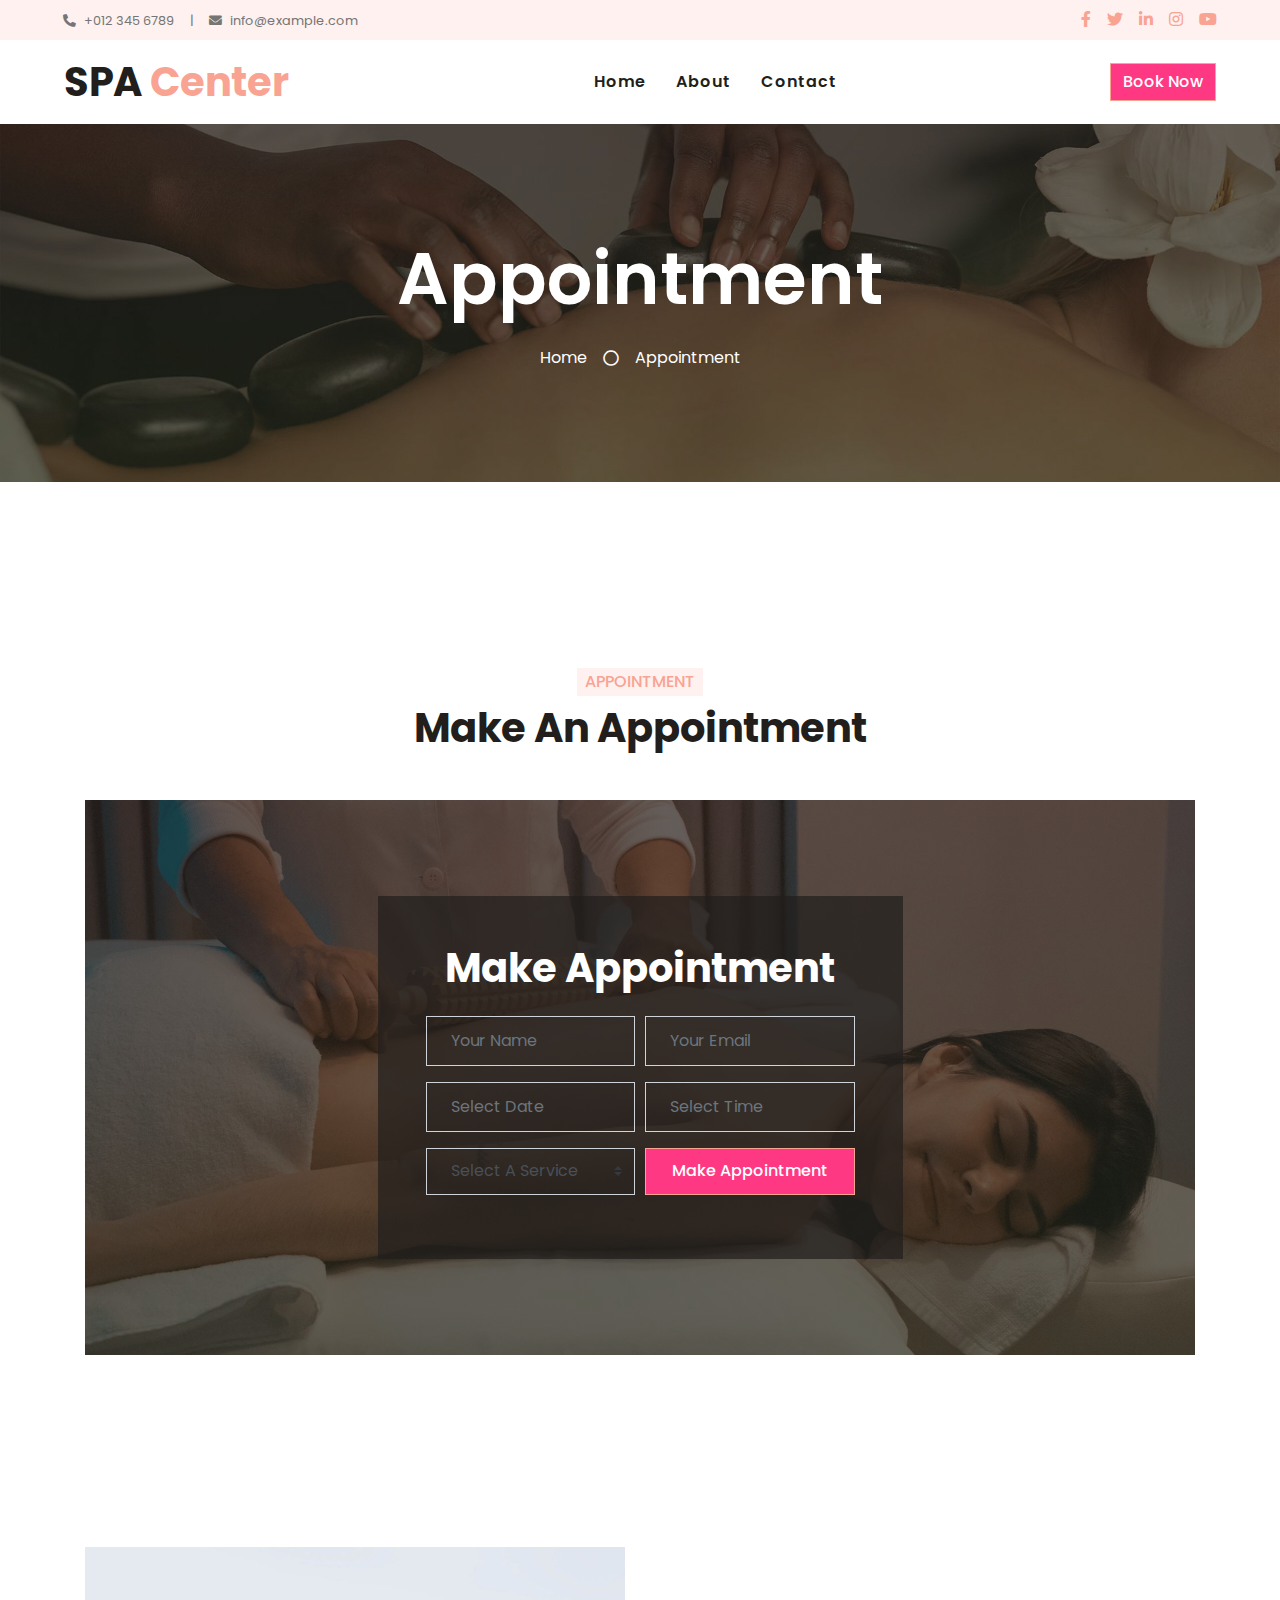
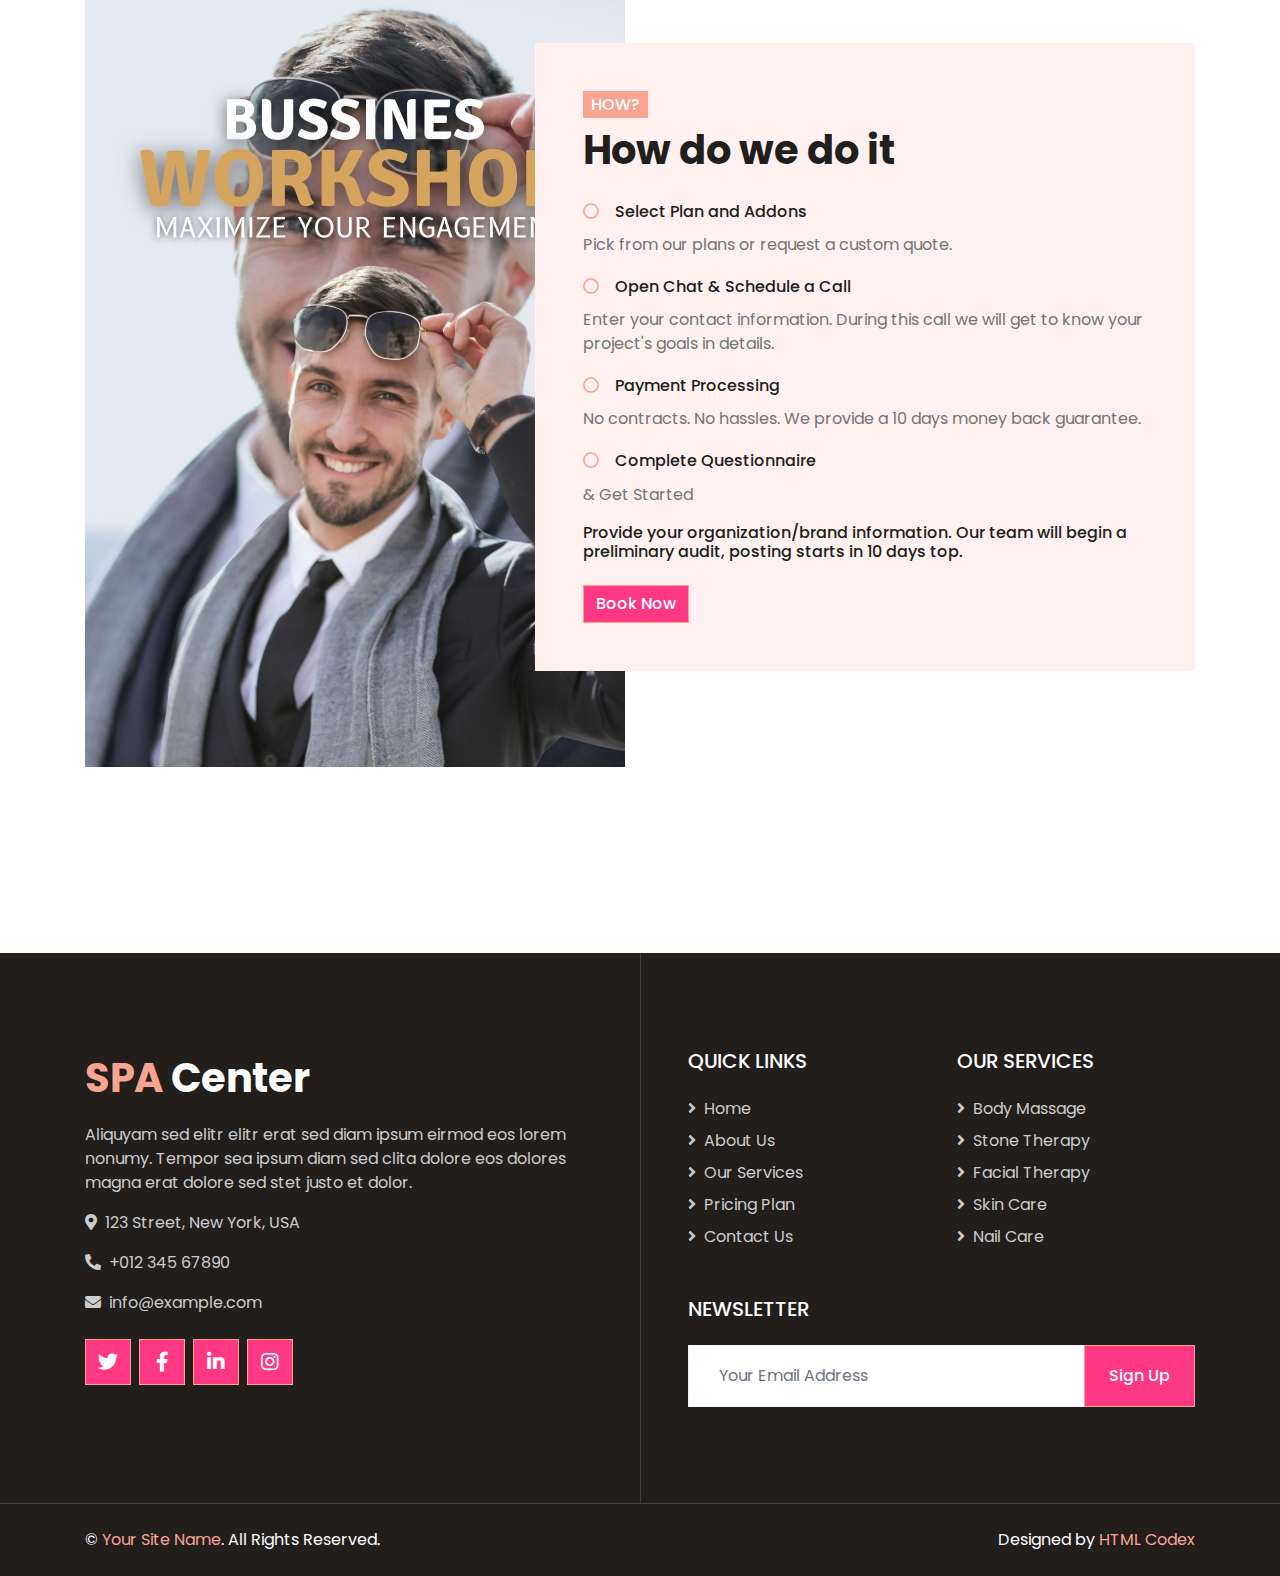
<file: spa-html-template/appointment.html>
<!DOCTYPE html>
<html lang="en">

<head>
    <meta charset="utf-8">
    <title>Nanna</title>
    <meta content="width=device-width, initial-scale=1.0" name="viewport">
    <meta content="Free HTML Templates" name="keywords">
    <meta content="Free HTML Templates" name="description">

    <!-- Favicon -->
    <link href="img/favicon.ico" rel="icon">

    <!-- Google Web Fonts -->
    <link rel="preconnect" href="https://fonts.gstatic.com">
    <link href="https://fonts.googleapis.com/css2?family=Poppins:wght@400;500;600;700&display=swap" rel="stylesheet">

    <!-- Font Awesome -->
    <link href="https://cdnjs.cloudflare.com/ajax/libs/font-awesome/5.10.0/css/all.min.css" rel="stylesheet">

    <!-- Libraries Stylesheet -->
    <link href="lib/animate/animate.min.css" rel="stylesheet">
    <link href="lib/owlcarousel/assets/owl.carousel.min.css" rel="stylesheet">
    <link href="lib/tempusdominus/css/tempusdominus-bootstrap-4.min.css" rel="stylesheet" />

    <!-- Customized Bootstrap Stylesheet -->
    <link href="css/style.css" rel="stylesheet">
</head>

<body>
    <!-- Topbar Start -->
    <div class="container-fluid bg-light d-none d-lg-block">
        <div class="row py-2 px-lg-5">
            <div class="col-lg-6 text-left mb-2 mb-lg-0">
                <div class="d-inline-flex align-items-center">
                    <small><i class="fa fa-phone-alt mr-2"></i>+012 345 6789</small>
                    <small class="px-3">|</small>
                    <small><i class="fa fa-envelope mr-2"></i>info@example.com</small>
                </div>
            </div>
            <div class="col-lg-6 text-right">
                <div class="d-inline-flex align-items-center">
                    <a class="text-primary px-2" href="">
                        <i class="fab fa-facebook-f"></i>
                    </a>
                    <a class="text-primary px-2" href="">
                        <i class="fab fa-twitter"></i>
                    </a>
                    <a class="text-primary px-2" href="">
                        <i class="fab fa-linkedin-in"></i>
                    </a>
                    <a class="text-primary px-2" href="">
                        <i class="fab fa-instagram"></i>
                    </a>
                    <a class="text-primary pl-2" href="">
                        <i class="fab fa-youtube"></i>
                    </a>
                </div>
            </div>
        </div>
    </div>
    <!-- Topbar End -->


    <!-- Navbar Start -->
    <div class="container-fluid p-0">
        <nav class="navbar navbar-expand-lg bg-white navbar-light py-3 py-lg-0 px-lg-5">
            <a href="index.html" class="navbar-brand ml-lg-3">
                <h1 class="m-0 text-primary"><span class="text-dark">SPA</span> Center</h1>
            </a>
            <button type="button" class="navbar-toggler" data-toggle="collapse" data-target="#navbarCollapse">
                <span class="navbar-toggler-icon"></span>
            </button>
            <div class="collapse navbar-collapse justify-content-between px-lg-3" id="navbarCollapse">
                <div class="navbar-nav m-auto py-0">
                    <a href="index.html" class="nav-item nav-link">Home</a>
                    <a href="about.html" class="nav-item nav-link">About</a>
                    <!-- <a href="service.html" class="nav-item nav-link">Services</a>
                    <a href="price.html" class="nav-item nav-link">Pricing</a> -->
                    <!-- <div class="nav-item dropdown">
                        <a href="#" class="nav-link dropdown-toggle active" data-toggle="dropdown">Pages</a>
                        <div class="dropdown-menu rounded-0 m-0">
                            <a href="appointment.html" class="dropdown-item active">Appointment</a>
                            <a href="opening.html" class="dropdown-item">Open Hours</a>
                            <a href="team.html" class="dropdown-item">Our Team</a>
                            <a href="testimonial.html" class="dropdown-item">Testimonial</a>
                        </div>
                    </div> -->
                    <a href="contact.html" class="nav-item nav-link">Contact</a>
                </div>
                <a href="" class="btn btn-primary d-none d-lg-block">Book Now</a>
            </div>
        </nav>
    </div>
    <!-- Navbar End -->


    <!-- Header Start -->
    <div class="jumbotron jumbotron-fluid bg-jumbotron" style="margin-bottom: 90px;">
        <div class="container text-center py-5">
            <h3 class="text-white display-3 mb-4">Appointment</h3>
            <div class="d-inline-flex align-items-center text-white">
                <p class="m-0"><a class="text-white" href="">Home</a></p>
                <i class="far fa-circle px-3"></i>
                <p class="m-0">Appointment</p>
            </div>
        </div>
    </div>
    <!-- Header End -->


    <!-- Appointment Start -->
    <div class="container-fluid py-5">
        <div class="container py-5">
            <div class="row mx-0 justify-content-center text-center">
                <div class="col-lg-6">
                    <h6 class="d-inline-block bg-light text-primary text-uppercase py-1 px-2">Appointment</h6>
                    <h1 class="mb-5">Make An Appointment</h1>
                </div>
            </div>
            <div class="row justify-content-center bg-appointment mx-0">
                <div class="col-lg-6 py-5">
                    <div class="p-5 my-5" style="background: rgba(33, 30, 28, 0.7);">
                        <h1 class="text-white text-center mb-4">Make Appointment</h1>
                        <form>
                            <div class="form-row">
                                <div class="col-sm-6">
                                    <div class="form-group">
                                        <input type="text" class="form-control bg-transparent p-4" placeholder="Your Name" required="required" />
                                    </div>
                                </div>
                                <div class="col-sm-6">
                                    <div class="form-group">
                                        <input type="email" class="form-control bg-transparent p-4" placeholder="Your Email" required="required" />
                                    </div>
                                </div>
                            </div>
                            <div class="form-row">
                                <div class="col-sm-6">
                                    <div class="form-group">
                                        <div class="date" id="date" data-target-input="nearest">
                                            <input type="text" class="form-control bg-transparent p-4 datetimepicker-input" placeholder="Select Date" data-target="#date" data-toggle="datetimepicker"/>
                                        </div>
                                    </div>
                                </div>
                                <div class="col-sm-6">
                                    <div class="form-group">
                                        <div class="time" id="time" data-target-input="nearest">
                                            <input type="text" class="form-control bg-transparent p-4 datetimepicker-input" placeholder="Select Time" data-target="#time" data-toggle="datetimepicker"/>
                                        </div>
                                    </div>
                                </div>
                            </div>
                            <div class="form-row">
                                <div class="col-sm-6">
                                    <div class="form-group">
                                        <select class="custom-select bg-transparent px-4" style="height: 47px;">
                                            <option selected>Select A Service</option>
                                            <option value="1">Service 1</option>
                                            <option value="2">Service 1</option>
                                            <option value="3">Service 1</option>
                                        </select>
                                    </div>
                                </div>
                                <div class="col-sm-6">
                                    <button class="btn btn-primary btn-block" type="submit" style="height: 47px;">Make Appointment</button>
                                </div>
                            </div>
                        </form>
                    </div>
                </div>
            </div>
        </div>
    </div>
    <!-- Appointment End -->


    <!-- Open Hours Start -->
    <div class="container-fluid py-5">
        <div class="container py-5">
            <div class="row">
                <div class="col-lg-6" style="min-height: 500px;">
                    <div class="position-relative h-100">
                        <img class="position-absolute w-100 h-100" src="img/how.jpg" style="object-fit: cover;">
                    </div>
                </div>
                <div class="col-lg-6 pt-5 pb-lg-5">
                    <div class="hours-text bg-light p-4 p-lg-5 my-lg-5">
                        <h6 class="d-inline-block text-white text-uppercase bg-primary py-1 px-2">how?</h6>
                        <h1 class="mb-4">How do we do it</h1>
                
                        <ul class="list-inline">
                            <li class="h6 py-1"><i class="far fa-circle text-primary mr-3"></i>Select Plan and Addons</li>
                            <P>Pick from our plans or request a custom quote.</P>
                            <li class="h6 py-1"><i class="far fa-circle text-primary mr-3"></i>Open Chat & Schedule a Call</li>
                            <p>Enter your contact information. During this call we will get to know your project's goals in details.</p>
                            <li class="h6 py-1"><i class="far fa-circle text-primary mr-3"></i>Payment Processing</li>
                            <p>No contracts. No hassles. We provide a 10 days money back guarantee.</p>
                            <li class="h6 py-1"><i class="far fa-circle text-primary mr-3"></i>Complete Questionnaire</li>
                            <p>& Get Started</p>
                        <h6>Provide your organization/brand information. Our team will begin a preliminary audit, posting starts in 10 days top.</h6>
                        </ul>
                        <a href="" class="btn btn-primary mt-2">Book Now</a>
                    </div>
                </div>
            </div>
        </div>
    </div>
    <!-- Open Hours End -->


    <!-- Footer Start -->
    <div class="footer container-fluid position-relative bg-dark py-5" style="margin-top: 90px;">
        <div class="container pt-5">
            <div class="row">
                <div class="col-lg-6 pr-lg-5 mb-5">
                    <a href="index.html" class="navbar-brand">
                        <h1 class="mb-3 text-white"><span class="text-primary">SPA</span> Center</h1>
                    </a>
                    <p>Aliquyam sed elitr elitr erat sed diam ipsum eirmod eos lorem nonumy. Tempor sea ipsum diam  sed clita dolore eos dolores magna erat dolore sed stet justo et dolor.</p>
                    <p><i class="fa fa-map-marker-alt mr-2"></i>123 Street, New York, USA</p>
                    <p><i class="fa fa-phone-alt mr-2"></i>+012 345 67890</p>
                    <p><i class="fa fa-envelope mr-2"></i>info@example.com</p>
                    <div class="d-flex justify-content-start mt-4">
                        <a class="btn btn-lg btn-primary btn-lg-square mr-2" href="#"><i class="fab fa-twitter"></i></a>
                        <a class="btn btn-lg btn-primary btn-lg-square mr-2" href="#"><i class="fab fa-facebook-f"></i></a>
                        <a class="btn btn-lg btn-primary btn-lg-square mr-2" href="#"><i class="fab fa-linkedin-in"></i></a>
                        <a class="btn btn-lg btn-primary btn-lg-square" href="#"><i class="fab fa-instagram"></i></a>
                    </div>
                </div>
                <div class="col-lg-6 pl-lg-5">
                    <div class="row">
                        <div class="col-sm-6 mb-5">
                            <h5 class="text-white text-uppercase mb-4">Quick Links</h5>
                            <div class="d-flex flex-column justify-content-start">
                                <a class="text-white-50 mb-2" href="#"><i class="fa fa-angle-right mr-2"></i>Home</a>
                                <a class="text-white-50 mb-2" href="#"><i class="fa fa-angle-right mr-2"></i>About Us</a>
                                <a class="text-white-50 mb-2" href="#"><i class="fa fa-angle-right mr-2"></i>Our Services</a>
                                <a class="text-white-50 mb-2" href="#"><i class="fa fa-angle-right mr-2"></i>Pricing Plan</a>
                                <a class="text-white-50" href="#"><i class="fa fa-angle-right mr-2"></i>Contact Us</a>
                            </div>
                        </div>
                        <div class="col-sm-6 mb-5">
                            <h5 class="text-white text-uppercase mb-4">Our Services</h5>
                            <div class="d-flex flex-column justify-content-start">
                                <a class="text-white-50 mb-2" href="#"><i class="fa fa-angle-right mr-2"></i>Body Massage</a>
                                <a class="text-white-50 mb-2" href="#"><i class="fa fa-angle-right mr-2"></i>Stone Therapy</a>
                                <a class="text-white-50 mb-2" href="#"><i class="fa fa-angle-right mr-2"></i>Facial Therapy</a>
                                <a class="text-white-50 mb-2" href="#"><i class="fa fa-angle-right mr-2"></i>Skin Care</a>
                                <a class="text-white-50" href="#"><i class="fa fa-angle-right mr-2"></i>Nail Care</a>
                            </div>
                        </div>
                        <div class="col-sm-12 mb-5">
                            <h5 class="text-white text-uppercase mb-4">Newsletter</h5>
                            <div class="w-100">
                                <div class="input-group">
                                    <input type="text" class="form-control border-light" style="padding: 30px;" placeholder="Your Email Address">
                                    <div class="input-group-append">
                                        <button class="btn btn-primary px-4">Sign Up</button>
                                    </div>
                                </div>
                            </div>
                        </div>
                    </div>
                </div>
            </div>
        </div>
    </div>
    <div class="container-fluid bg-dark text-light border-top py-4" style="border-color: rgba(256, 256, 256, .15) !important;">
        <div class="container">
            <div class="row">
                <div class="col-md-6 text-center text-md-left mb-3 mb-md-0">
                    <p class="m-0 text-white">&copy; <a href="#">Your Site Name</a>. All Rights Reserved.</p>
                </div>
                <div class="col-md-6 text-center text-md-right">
                    <p class="m-0 text-white">Designed by <a href="https://htmlcodex.com">HTML Codex</a></p>
                </div>
            </div>
        </div>
    </div>
    <!-- Footer End -->


    <!-- Back to Top -->
    <a href="#" class="btn btn-lg btn-primary back-to-top"><i class="fa fa-angle-double-up"></i></a>


    <!-- JavaScript Libraries -->
    <script src="https://code.jquery.com/jquery-3.4.1.min.js"></script>
    <script src="https://stackpath.bootstrapcdn.com/bootstrap/4.4.1/js/bootstrap.bundle.min.js"></script>
    <script src="lib/easing/easing.min.js"></script>
    <script src="lib/waypoints/waypoints.min.js"></script>
    <script src="lib/counterup/counterup.min.js"></script>
    <script src="lib/owlcarousel/owl.carousel.min.js"></script>
    <script src="lib/tempusdominus/js/moment.min.js"></script>
    <script src="lib/tempusdominus/js/moment-timezone.min.js"></script>
    <script src="lib/tempusdominus/js/tempusdominus-bootstrap-4.min.js"></script>

    <!-- Contact Javascript File -->
    <script src="mail/jqBootstrapValidation.min.js"></script>
    <script src="mail/contact.js"></script>

    <!-- Template Javascript -->
    <script src="js/main.js"></script>
</body>

</html>
</file>
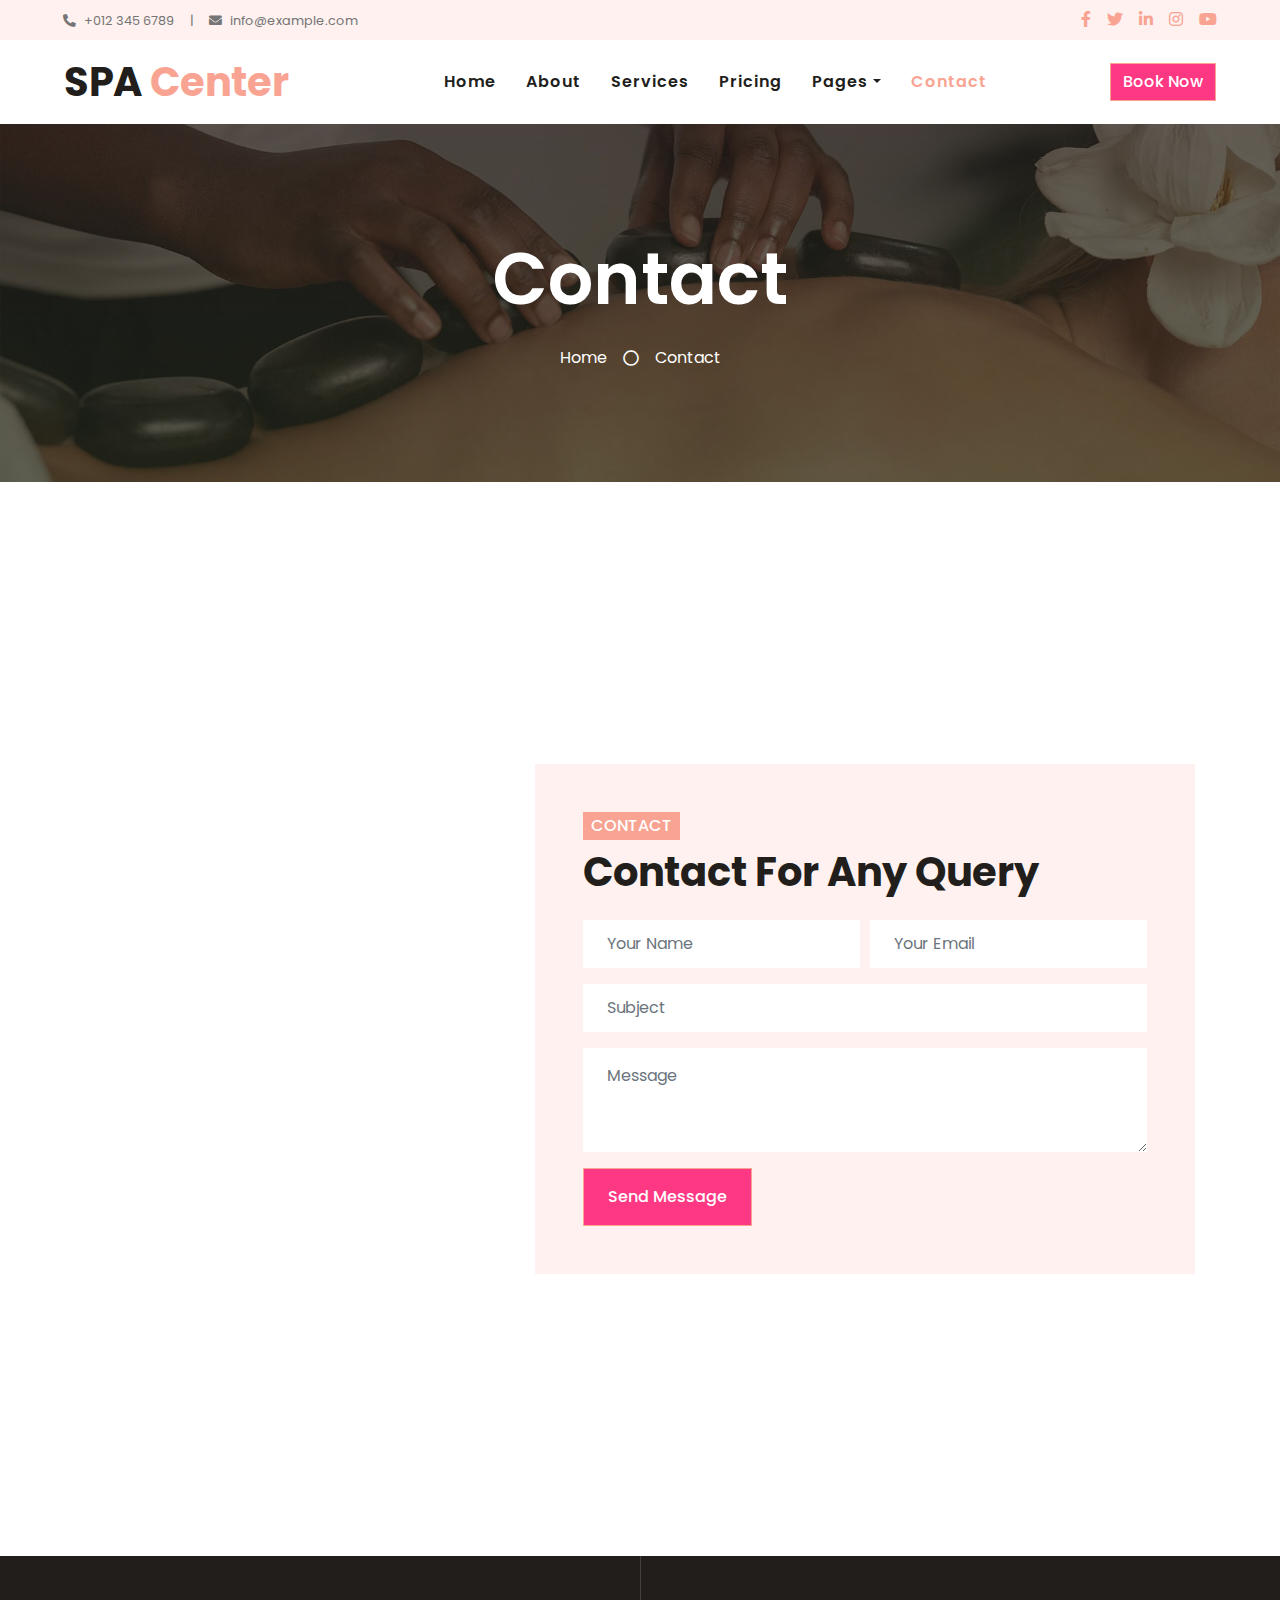
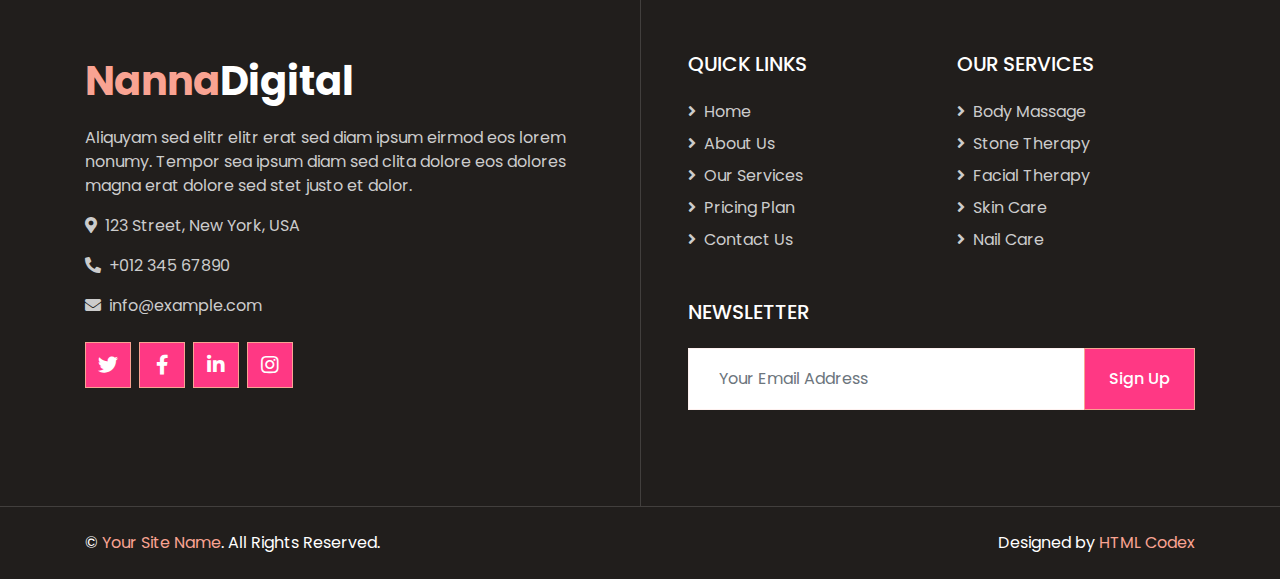
<file: spa-html-template/contact.html>
<!DOCTYPE html>
<html lang="en">

<head>
    <meta charset="utf-8">
    <title>SPA Center - Beauty & Spa HTML Template</title>
    <meta content="width=device-width, initial-scale=1.0" name="viewport">
    <meta content="Free HTML Templates" name="keywords">
    <meta content="Free HTML Templates" name="description">

    <!-- Favicon -->
    <link href="img/favicon.ico" rel="icon">

    <!-- Google Web Fonts -->
    <link rel="preconnect" href="https://fonts.gstatic.com">
    <link href="https://fonts.googleapis.com/css2?family=Poppins:wght@400;500;600;700&display=swap" rel="stylesheet">

    <!-- Font Awesome -->
    <link href="https://cdnjs.cloudflare.com/ajax/libs/font-awesome/5.10.0/css/all.min.css" rel="stylesheet">

    <!-- Libraries Stylesheet -->
    <link href="lib/animate/animate.min.css" rel="stylesheet">
    <link href="lib/owlcarousel/assets/owl.carousel.min.css" rel="stylesheet">
    <link href="lib/tempusdominus/css/tempusdominus-bootstrap-4.min.css" rel="stylesheet" />

    <!-- Customized Bootstrap Stylesheet -->
    <link href="css/style.css" rel="stylesheet">
</head>

<body>
    <!-- Topbar Start -->
    <div class="container-fluid bg-light d-none d-lg-block">
        <div class="row py-2 px-lg-5">
            <div class="col-lg-6 text-left mb-2 mb-lg-0">
                <div class="d-inline-flex align-items-center">
                    <small><i class="fa fa-phone-alt mr-2"></i>+012 345 6789</small>
                    <small class="px-3">|</small>
                    <small><i class="fa fa-envelope mr-2"></i>info@example.com</small>
                </div>
            </div>
            <div class="col-lg-6 text-right">
                <div class="d-inline-flex align-items-center">
                    <a class="text-primary px-2" href="">
                        <i class="fab fa-facebook-f"></i>
                    </a>
                    <a class="text-primary px-2" href="">
                        <i class="fab fa-twitter"></i>
                    </a>
                    <a class="text-primary px-2" href="">
                        <i class="fab fa-linkedin-in"></i>
                    </a>
                    <a class="text-primary px-2" href="">
                        <i class="fab fa-instagram"></i>
                    </a>
                    <a class="text-primary pl-2" href="">
                        <i class="fab fa-youtube"></i>
                    </a>
                </div>
            </div>
        </div>
    </div>
    <!-- Topbar End -->


    <!-- Navbar Start -->
    <div class="container-fluid p-0">
        <nav class="navbar navbar-expand-lg bg-white navbar-light py-3 py-lg-0 px-lg-5">
            <a href="index.html" class="navbar-brand ml-lg-3">
                <h1 class="m-0 text-primary"><span class="text-dark">SPA</span> Center</h1>
            </a>
            <button type="button" class="navbar-toggler" data-toggle="collapse" data-target="#navbarCollapse">
                <span class="navbar-toggler-icon"></span>
            </button>
            <div class="collapse navbar-collapse justify-content-between px-lg-3" id="navbarCollapse">
                <div class="navbar-nav m-auto py-0">
                    <a href="index.html" class="nav-item nav-link">Home</a>
                    <a href="about.html" class="nav-item nav-link">About</a>
                    <a href="service.html" class="nav-item nav-link">Services</a>
                    <a href="price.html" class="nav-item nav-link">Pricing</a>
                    <div class="nav-item dropdown">
                        <a href="#" class="nav-link dropdown-toggle" data-toggle="dropdown">Pages</a>
                        <div class="dropdown-menu rounded-0 m-0">
                            <a href="appointment.html" class="dropdown-item">Appointment</a>
                            <a href="opening.html" class="dropdown-item">Open Hours</a>
                            <a href="team.html" class="dropdown-item">Our Team</a>
                            <a href="testimonial.html" class="dropdown-item">Testimonial</a>
                        </div>
                    </div>
                    <a href="contact.html" class="nav-item nav-link active">Contact</a>
                </div>
                <a href="" class="btn btn-primary d-none d-lg-block">Book Now</a>
            </div>
        </nav>
    </div>
    <!-- Navbar End -->


    <!-- Header Start -->
    <div class="jumbotron jumbotron-fluid bg-jumbotron" style="margin-bottom: 90px;">
        <div class="container text-center py-5">
            <h3 class="text-white display-3 mb-4">Contact</h3>
            <div class="d-inline-flex align-items-center text-white">
                <p class="m-0"><a class="text-white" href="">Home</a></p>
                <i class="far fa-circle px-3"></i>
                <p class="m-0">Contact</p>
            </div>
        </div>
    </div>
    <!-- Header End -->


    <!-- Contact Start -->
    <div class="container-fluid py-5">
        <div class="container py-5">
            <div class="row">
                <div class="col-lg-6" style="min-height: 500px;">
                    <div class="position-relative h-100">
                        <iframe class="position-absolute w-100 h-100" src="https://www.google.com/maps/embed?pb=!1m18!1m12!1m3!1d3001156.4288297426!2d-78.01371936852176!3d42.72876761954724!2m3!1f0!2f0!3f0!3m2!1i1024!2i768!4f13.1!3m3!1m2!1s0x4ccc4bf0f123a5a9%3A0xddcfc6c1de189567!2sNew%20York%2C%20USA!5e0!3m2!1sen!2sbd!4v1603794290143!5m2!1sen!2sbd" frameborder="0" style="border:0;" allowfullscreen="" aria-hidden="false" tabindex="0"></iframe>
                    </div>
                </div>
                <div class="col-lg-6 pt-5 pb-lg-5">
                    <div class="contact-form bg-light p-4 p-lg-5 my-lg-5">
                        <h6 class="d-inline-block text-white text-uppercase bg-primary py-1 px-2">Contact</h6>
                        <h1 class="mb-4">Contact For Any Query</h1>
                        <div id="success"></div>
                        <form name="sentMessage" id="contactForm" novalidate="novalidate">
                            <div class="form-row">
                                <div class="col-sm-6 control-group">
                                    <input type="text" class="form-control border-0 p-4" id="name" placeholder="Your Name"
                                        required="required" data-validation-required-message="Please enter your name" />
                                    <p class="help-block text-danger"></p>
                                </div>
                                <div class="col-sm-6 control-group">
                                    <input type="email" class="form-control border-0 p-4" id="email" placeholder="Your Email"
                                        required="required" data-validation-required-message="Please enter your email" />
                                    <p class="help-block text-danger"></p>
                                </div>
                            </div>
                            <div class="control-group">
                                <input type="text" class="form-control border-0 p-4" id="subject" placeholder="Subject"
                                    required="required" data-validation-required-message="Please enter a subject" />
                                <p class="help-block text-danger"></p>
                            </div>
                            <div class="control-group">
                                <textarea class="form-control border-0 py-3 px-4" rows="3" id="message" placeholder="Message"
                                    required="required"
                                    data-validation-required-message="Please enter your message"></textarea>
                                <p class="help-block text-danger"></p>
                            </div>
                            <div>
                                <button class="btn btn-primary py-3 px-4" type="submit" id="sendMessageButton">Send
                                    Message</button>
                            </div>
                        </form>
                    </div>
                </div>
            </div>
        </div>
    </div>
    <!-- Contact End -->


    <!-- Footer Start -->
    <div class="footer container-fluid position-relative bg-dark py-5" style="margin-top: 90px;">
        <div class="container pt-5">
            <div class="row">
                <div class="col-lg-6 pr-lg-5 mb-5">
                    <a href="index.html" class="navbar-brand">
                        <h1 class="mb-3 text-white"><span class="text-primary">Nanna</span>Digital</h1>
                    </a>
                    <p>Aliquyam sed elitr elitr erat sed diam ipsum eirmod eos lorem nonumy. Tempor sea ipsum diam  sed clita dolore eos dolores magna erat dolore sed stet justo et dolor.</p>
                    <p><i class="fa fa-map-marker-alt mr-2"></i>123 Street, New York, USA</p>
                    <p><i class="fa fa-phone-alt mr-2"></i>+012 345 67890</p>
                    <p><i class="fa fa-envelope mr-2"></i>info@example.com</p>
                    <div class="d-flex justify-content-start mt-4">
                        <a class="btn btn-lg btn-primary btn-lg-square mr-2" href="#"><i class="fab fa-twitter"></i></a>
                        <a class="btn btn-lg btn-primary btn-lg-square mr-2" href="#"><i class="fab fa-facebook-f"></i></a>
                        <a class="btn btn-lg btn-primary btn-lg-square mr-2" href="#"><i class="fab fa-linkedin-in"></i></a>
                        <a class="btn btn-lg btn-primary btn-lg-square" href="#"><i class="fab fa-instagram"></i></a>
                    </div>
                </div>
                <div class="col-lg-6 pl-lg-5">
                    <div class="row">
                        <div class="col-sm-6 mb-5">
                            <h5 class="text-white text-uppercase mb-4">Quick Links</h5>
                            <div class="d-flex flex-column justify-content-start">
                                <a class="text-white-50 mb-2" href="#"><i class="fa fa-angle-right mr-2"></i>Home</a>
                                <a class="text-white-50 mb-2" href="#"><i class="fa fa-angle-right mr-2"></i>About Us</a>
                                <a class="text-white-50 mb-2" href="#"><i class="fa fa-angle-right mr-2"></i>Our Services</a>
                                <a class="text-white-50 mb-2" href="#"><i class="fa fa-angle-right mr-2"></i>Pricing Plan</a>
                                <a class="text-white-50" href="#"><i class="fa fa-angle-right mr-2"></i>Contact Us</a>
                            </div>
                        </div>
                        <div class="col-sm-6 mb-5">
                            <h5 class="text-white text-uppercase mb-4">Our Services</h5>
                            <div class="d-flex flex-column justify-content-start">
                                <a class="text-white-50 mb-2" href="#"><i class="fa fa-angle-right mr-2"></i>Body Massage</a>
                                <a class="text-white-50 mb-2" href="#"><i class="fa fa-angle-right mr-2"></i>Stone Therapy</a>
                                <a class="text-white-50 mb-2" href="#"><i class="fa fa-angle-right mr-2"></i>Facial Therapy</a>
                                <a class="text-white-50 mb-2" href="#"><i class="fa fa-angle-right mr-2"></i>Skin Care</a>
                                <a class="text-white-50" href="#"><i class="fa fa-angle-right mr-2"></i>Nail Care</a>
                            </div>
                        </div>
                        <div class="col-sm-12 mb-5">
                            <h5 class="text-white text-uppercase mb-4">Newsletter</h5>
                            <div class="w-100">
                                <div class="input-group">
                                    <input type="text" class="form-control border-light" style="padding: 30px;" placeholder="Your Email Address">
                                    <div class="input-group-append">
                                        <button class="btn btn-primary px-4">Sign Up</button>
                                    </div>
                                </div>
                            </div>
                        </div>
                    </div>
                </div>
            </div>
        </div>
    </div>
    <div class="container-fluid bg-dark text-light border-top py-4" style="border-color: rgba(256, 256, 256, .15) !important;">
        <div class="container">
            <div class="row">
                <div class="col-md-6 text-center text-md-left mb-3 mb-md-0">
                    <p class="m-0 text-white">&copy; <a href="#">Your Site Name</a>. All Rights Reserved.</p>
                </div>
                <div class="col-md-6 text-center text-md-right">
                    <p class="m-0 text-white">Designed by <a href="https://htmlcodex.com">HTML Codex</a></p>
                </div>
            </div>
        </div>
    </div>
    <!-- Footer End -->


    <!-- Back to Top -->
    <a href="#" class="btn btn-lg btn-primary back-to-top"><i class="fa fa-angle-double-up"></i></a>


    <!-- JavaScript Libraries -->
    <script src="https://code.jquery.com/jquery-3.4.1.min.js"></script>
    <script src="https://stackpath.bootstrapcdn.com/bootstrap/4.4.1/js/bootstrap.bundle.min.js"></script>
    <script src="lib/easing/easing.min.js"></script>
    <script src="lib/waypoints/waypoints.min.js"></script>
    <script src="lib/counterup/counterup.min.js"></script>
    <script src="lib/owlcarousel/owl.carousel.min.js"></script>
    <script src="lib/tempusdominus/js/moment.min.js"></script>
    <script src="lib/tempusdominus/js/moment-timezone.min.js"></script>
    <script src="lib/tempusdominus/js/tempusdominus-bootstrap-4.min.js"></script>

    <!-- Contact Javascript File -->
    <script src="mail/jqBootstrapValidation.min.js"></script>
    <script src="mail/contact.js"></script>

    <!-- Template Javascript -->
    <script src="js/main.js"></script>
</body>

</html>
</file>
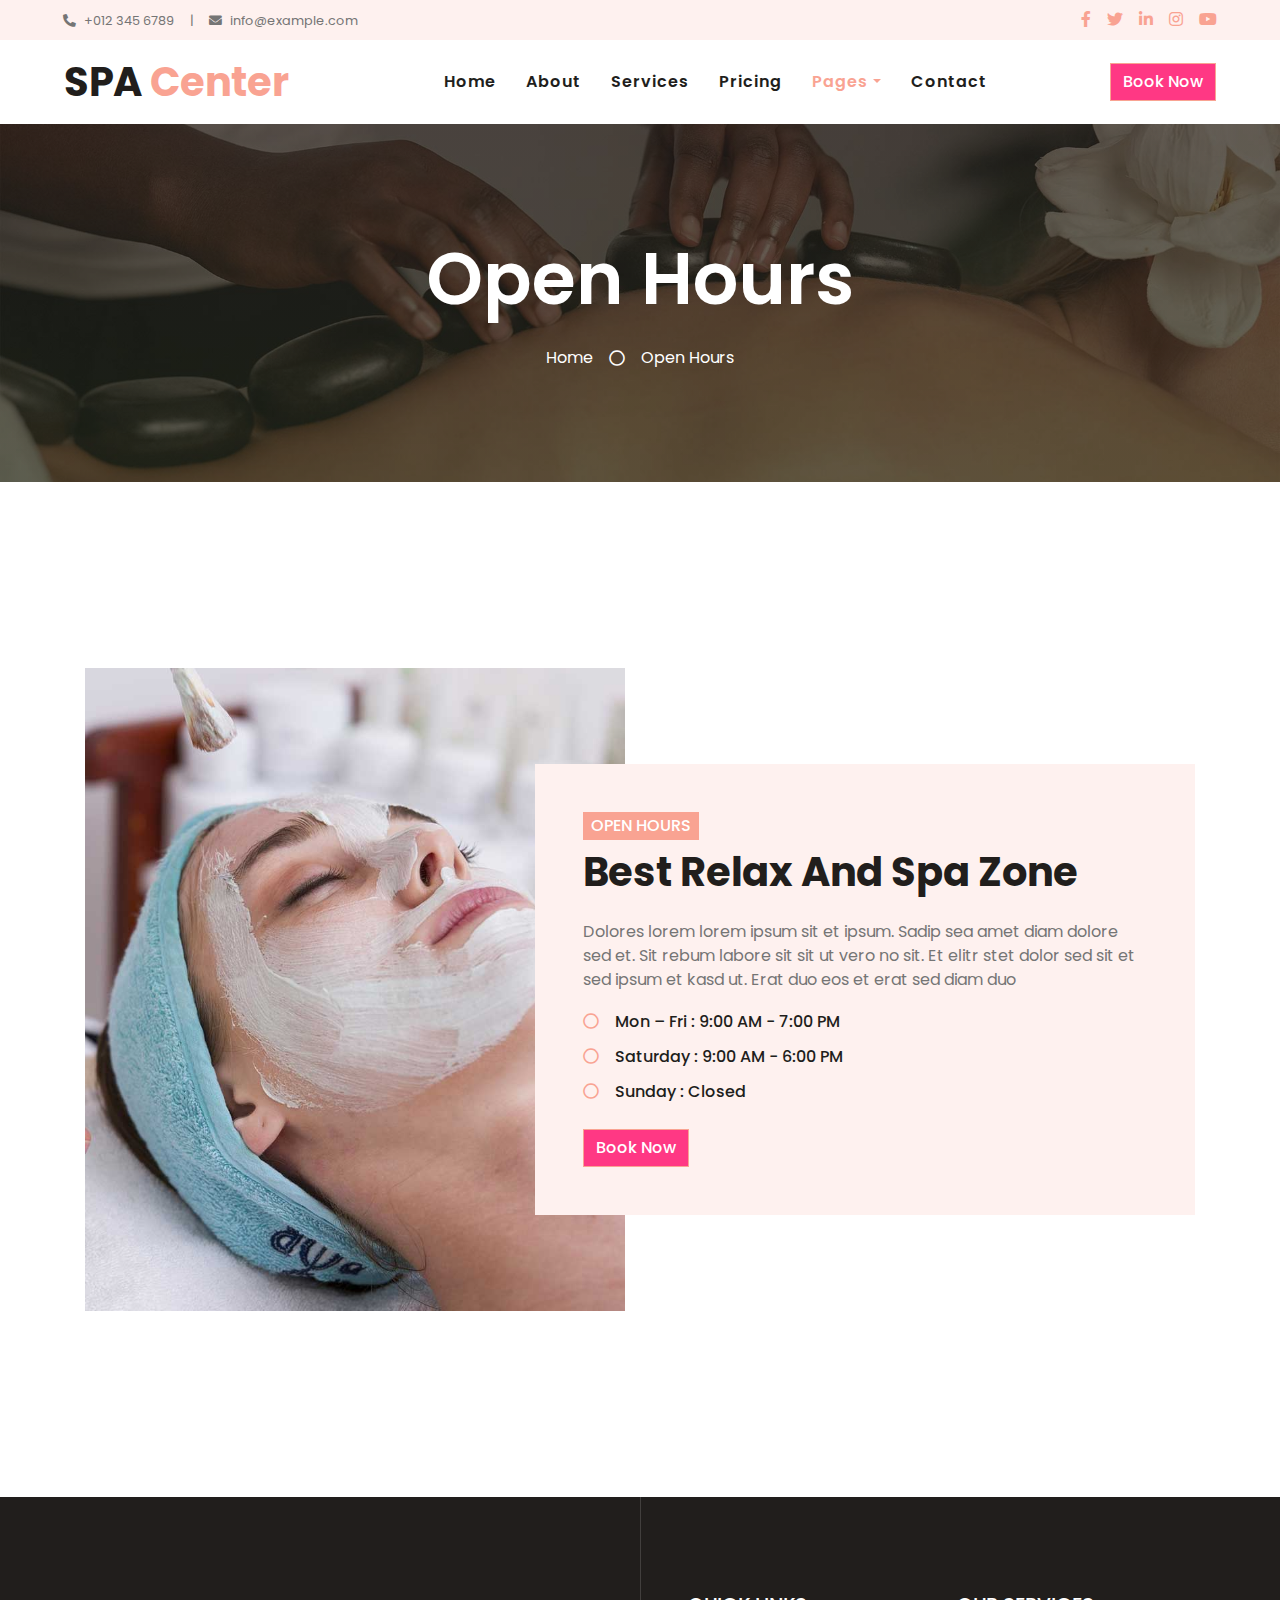
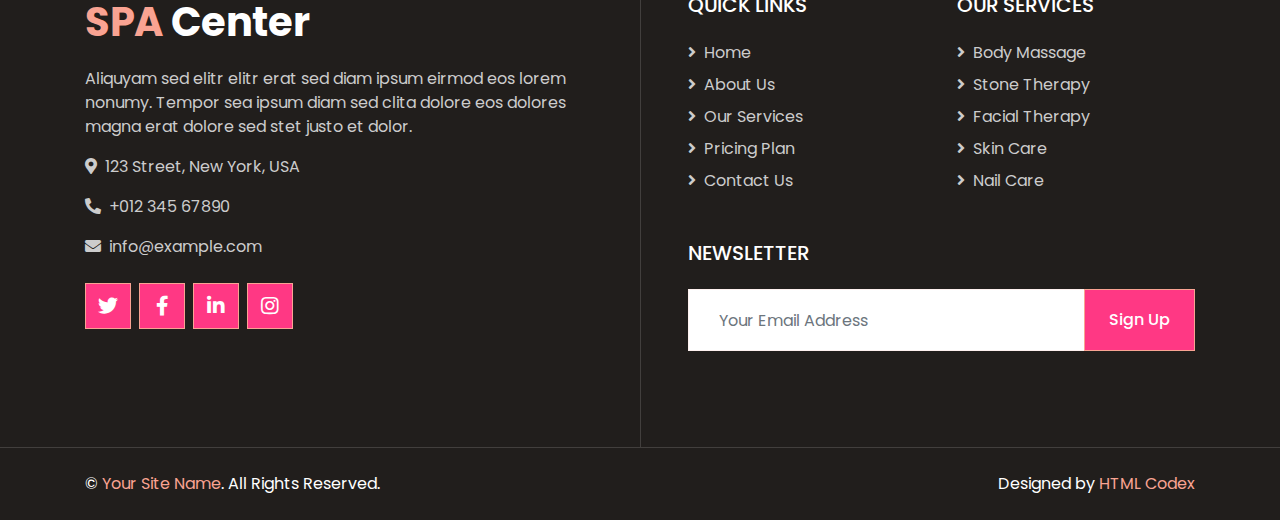
<file: spa-html-template/opening.html>
<!DOCTYPE html>
<html lang="en">

<head>
    <meta charset="utf-8">
    <title>SPA Center - Beauty & Spa HTML Template</title>
    <meta content="width=device-width, initial-scale=1.0" name="viewport">
    <meta content="Free HTML Templates" name="keywords">
    <meta content="Free HTML Templates" name="description">

    <!-- Favicon -->
    <link href="img/favicon.ico" rel="icon">

    <!-- Google Web Fonts -->
    <link rel="preconnect" href="https://fonts.gstatic.com">
    <link href="https://fonts.googleapis.com/css2?family=Poppins:wght@400;500;600;700&display=swap" rel="stylesheet">

    <!-- Font Awesome -->
    <link href="https://cdnjs.cloudflare.com/ajax/libs/font-awesome/5.10.0/css/all.min.css" rel="stylesheet">

    <!-- Libraries Stylesheet -->
    <link href="lib/animate/animate.min.css" rel="stylesheet">
    <link href="lib/owlcarousel/assets/owl.carousel.min.css" rel="stylesheet">
    <link href="lib/tempusdominus/css/tempusdominus-bootstrap-4.min.css" rel="stylesheet" />

    <!-- Customized Bootstrap Stylesheet -->
    <link href="css/style.css" rel="stylesheet">
</head>

<body>
    <!-- Topbar Start -->
    <div class="container-fluid bg-light d-none d-lg-block">
        <div class="row py-2 px-lg-5">
            <div class="col-lg-6 text-left mb-2 mb-lg-0">
                <div class="d-inline-flex align-items-center">
                    <small><i class="fa fa-phone-alt mr-2"></i>+012 345 6789</small>
                    <small class="px-3">|</small>
                    <small><i class="fa fa-envelope mr-2"></i>info@example.com</small>
                </div>
            </div>
            <div class="col-lg-6 text-right">
                <div class="d-inline-flex align-items-center">
                    <a class="text-primary px-2" href="">
                        <i class="fab fa-facebook-f"></i>
                    </a>
                    <a class="text-primary px-2" href="">
                        <i class="fab fa-twitter"></i>
                    </a>
                    <a class="text-primary px-2" href="">
                        <i class="fab fa-linkedin-in"></i>
                    </a>
                    <a class="text-primary px-2" href="">
                        <i class="fab fa-instagram"></i>
                    </a>
                    <a class="text-primary pl-2" href="">
                        <i class="fab fa-youtube"></i>
                    </a>
                </div>
            </div>
        </div>
    </div>
    <!-- Topbar End -->


    <!-- Navbar Start -->
    <div class="container-fluid p-0">
        <nav class="navbar navbar-expand-lg bg-white navbar-light py-3 py-lg-0 px-lg-5">
            <a href="index.html" class="navbar-brand ml-lg-3">
                <h1 class="m-0 text-primary"><span class="text-dark">SPA</span> Center</h1>
            </a>
            <button type="button" class="navbar-toggler" data-toggle="collapse" data-target="#navbarCollapse">
                <span class="navbar-toggler-icon"></span>
            </button>
            <div class="collapse navbar-collapse justify-content-between px-lg-3" id="navbarCollapse">
                <div class="navbar-nav m-auto py-0">
                    <a href="index.html" class="nav-item nav-link">Home</a>
                    <a href="about.html" class="nav-item nav-link">About</a>
                    <a href="service.html" class="nav-item nav-link">Services</a>
                    <a href="price.html" class="nav-item nav-link">Pricing</a>
                    <div class="nav-item dropdown">
                        <a href="#" class="nav-link dropdown-toggle active" data-toggle="dropdown">Pages</a>
                        <div class="dropdown-menu rounded-0 m-0">
                            <a href="appointment.html" class="dropdown-item">Appointment</a>
                            <a href="opening.html" class="dropdown-item active">Open Hours</a>
                            <a href="team.html" class="dropdown-item">Our Team</a>
                            <a href="testimonial.html" class="dropdown-item">Testimonial</a>
                        </div>
                    </div>
                    <a href="contact.html" class="nav-item nav-link">Contact</a>
                </div>
                <a href="" class="btn btn-primary d-none d-lg-block">Book Now</a>
            </div>
        </nav>
    </div>
    <!-- Navbar End -->


    <!-- Header Start -->
    <div class="jumbotron jumbotron-fluid bg-jumbotron" style="margin-bottom: 90px;">
        <div class="container text-center py-5">
            <h3 class="text-white display-3 mb-4">Open Hours</h1>
            <div class="d-inline-flex align-items-center text-white">
                <p class="m-0"><a class="text-white" href="">Home</a></p>
                <i class="far fa-circle px-3"></i>
                <p class="m-0">Open Hours</p>
            </div>
        </div>
    </div>
    <!-- Header End -->


    <!-- Open Hours Start -->
    <div class="container-fluid py-5">
        <div class="container py-5">
            <div class="row">
                <div class="col-lg-6" style="min-height: 500px;">
                    <div class="position-relative h-100">
                        <img class="position-absolute w-100 h-100" src="img/opening.jpg" style="object-fit: cover;">
                    </div>
                </div>
                <div class="col-lg-6 pt-5 pb-lg-5">
                    <div class="hours-text bg-light p-4 p-lg-5 my-lg-5">
                        <h6 class="d-inline-block text-white text-uppercase bg-primary py-1 px-2">Open Hours</h6>
                        <h1 class="mb-4">Best Relax And Spa Zone</h1>
                        <p>Dolores lorem lorem ipsum sit et ipsum. Sadip sea amet diam dolore sed et. Sit rebum labore sit sit ut vero no sit. Et elitr stet dolor sed sit et sed ipsum et kasd ut. Erat duo eos et erat sed diam duo</p>
                        <ul class="list-inline">
                            <li class="h6 py-1"><i class="far fa-circle text-primary mr-3"></i>Mon – Fri : 9:00 AM - 7:00 PM</li>
                            <li class="h6 py-1"><i class="far fa-circle text-primary mr-3"></i>Saturday : 9:00 AM - 6:00 PM</li>
                            <li class="h6 py-1"><i class="far fa-circle text-primary mr-3"></i>Sunday : Closed</li>
                        </ul>
                        <a href="" class="btn btn-primary mt-2">Book Now</a>
                    </div>
                </div>
            </div>
        </div>
    </div>
    <!-- Open Hours End -->


    <!-- Footer Start -->
    <div class="footer container-fluid position-relative bg-dark py-5" style="margin-top: 90px;">
        <div class="container pt-5">
            <div class="row">
                <div class="col-lg-6 pr-lg-5 mb-5">
                    <a href="index.html" class="navbar-brand">
                        <h1 class="mb-3 text-white"><span class="text-primary">SPA</span> Center</h1>
                    </a>
                    <p>Aliquyam sed elitr elitr erat sed diam ipsum eirmod eos lorem nonumy. Tempor sea ipsum diam  sed clita dolore eos dolores magna erat dolore sed stet justo et dolor.</p>
                    <p><i class="fa fa-map-marker-alt mr-2"></i>123 Street, New York, USA</p>
                    <p><i class="fa fa-phone-alt mr-2"></i>+012 345 67890</p>
                    <p><i class="fa fa-envelope mr-2"></i>info@example.com</p>
                    <div class="d-flex justify-content-start mt-4">
                        <a class="btn btn-lg btn-primary btn-lg-square mr-2" href="#"><i class="fab fa-twitter"></i></a>
                        <a class="btn btn-lg btn-primary btn-lg-square mr-2" href="#"><i class="fab fa-facebook-f"></i></a>
                        <a class="btn btn-lg btn-primary btn-lg-square mr-2" href="#"><i class="fab fa-linkedin-in"></i></a>
                        <a class="btn btn-lg btn-primary btn-lg-square" href="#"><i class="fab fa-instagram"></i></a>
                    </div>
                </div>
                <div class="col-lg-6 pl-lg-5">
                    <div class="row">
                        <div class="col-sm-6 mb-5">
                            <h5 class="text-white text-uppercase mb-4">Quick Links</h5>
                            <div class="d-flex flex-column justify-content-start">
                                <a class="text-white-50 mb-2" href="#"><i class="fa fa-angle-right mr-2"></i>Home</a>
                                <a class="text-white-50 mb-2" href="#"><i class="fa fa-angle-right mr-2"></i>About Us</a>
                                <a class="text-white-50 mb-2" href="#"><i class="fa fa-angle-right mr-2"></i>Our Services</a>
                                <a class="text-white-50 mb-2" href="#"><i class="fa fa-angle-right mr-2"></i>Pricing Plan</a>
                                <a class="text-white-50" href="#"><i class="fa fa-angle-right mr-2"></i>Contact Us</a>
                            </div>
                        </div>
                        <div class="col-sm-6 mb-5">
                            <h5 class="text-white text-uppercase mb-4">Our Services</h5>
                            <div class="d-flex flex-column justify-content-start">
                                <a class="text-white-50 mb-2" href="#"><i class="fa fa-angle-right mr-2"></i>Body Massage</a>
                                <a class="text-white-50 mb-2" href="#"><i class="fa fa-angle-right mr-2"></i>Stone Therapy</a>
                                <a class="text-white-50 mb-2" href="#"><i class="fa fa-angle-right mr-2"></i>Facial Therapy</a>
                                <a class="text-white-50 mb-2" href="#"><i class="fa fa-angle-right mr-2"></i>Skin Care</a>
                                <a class="text-white-50" href="#"><i class="fa fa-angle-right mr-2"></i>Nail Care</a>
                            </div>
                        </div>
                        <div class="col-sm-12 mb-5">
                            <h5 class="text-white text-uppercase mb-4">Newsletter</h5>
                            <div class="w-100">
                                <div class="input-group">
                                    <input type="text" class="form-control border-light" style="padding: 30px;" placeholder="Your Email Address">
                                    <div class="input-group-append">
                                        <button class="btn btn-primary px-4">Sign Up</button>
                                    </div>
                                </div>
                            </div>
                        </div>
                    </div>
                </div>
            </div>
        </div>
    </div>
    <div class="container-fluid bg-dark text-light border-top py-4" style="border-color: rgba(256, 256, 256, .15) !important;">
        <div class="container">
            <div class="row">
                <div class="col-md-6 text-center text-md-left mb-3 mb-md-0">
                    <p class="m-0 text-white">&copy; <a href="#">Your Site Name</a>. All Rights Reserved.</p>
                </div>
                <div class="col-md-6 text-center text-md-right">
                    <p class="m-0 text-white">Designed by <a href="https://htmlcodex.com">HTML Codex</a></p>
                </div>
            </div>
        </div>
    </div>
    <!-- Footer End -->


    <!-- Back to Top -->
    <a href="#" class="btn btn-lg btn-primary back-to-top"><i class="fa fa-angle-double-up"></i></a>


    <!-- JavaScript Libraries -->
    <script src="https://code.jquery.com/jquery-3.4.1.min.js"></script>
    <script src="https://stackpath.bootstrapcdn.com/bootstrap/4.4.1/js/bootstrap.bundle.min.js"></script>
    <script src="lib/easing/easing.min.js"></script>
    <script src="lib/waypoints/waypoints.min.js"></script>
    <script src="lib/counterup/counterup.min.js"></script>
    <script src="lib/owlcarousel/owl.carousel.min.js"></script>
    <script src="lib/tempusdominus/js/moment.min.js"></script>
    <script src="lib/tempusdominus/js/moment-timezone.min.js"></script>
    <script src="lib/tempusdominus/js/tempusdominus-bootstrap-4.min.js"></script>

    <!-- Contact Javascript File -->
    <script src="mail/jqBootstrapValidation.min.js"></script>
    <script src="mail/contact.js"></script>

    <!-- Template Javascript -->
    <script src="js/main.js"></script>
</body>

</html>
</file>
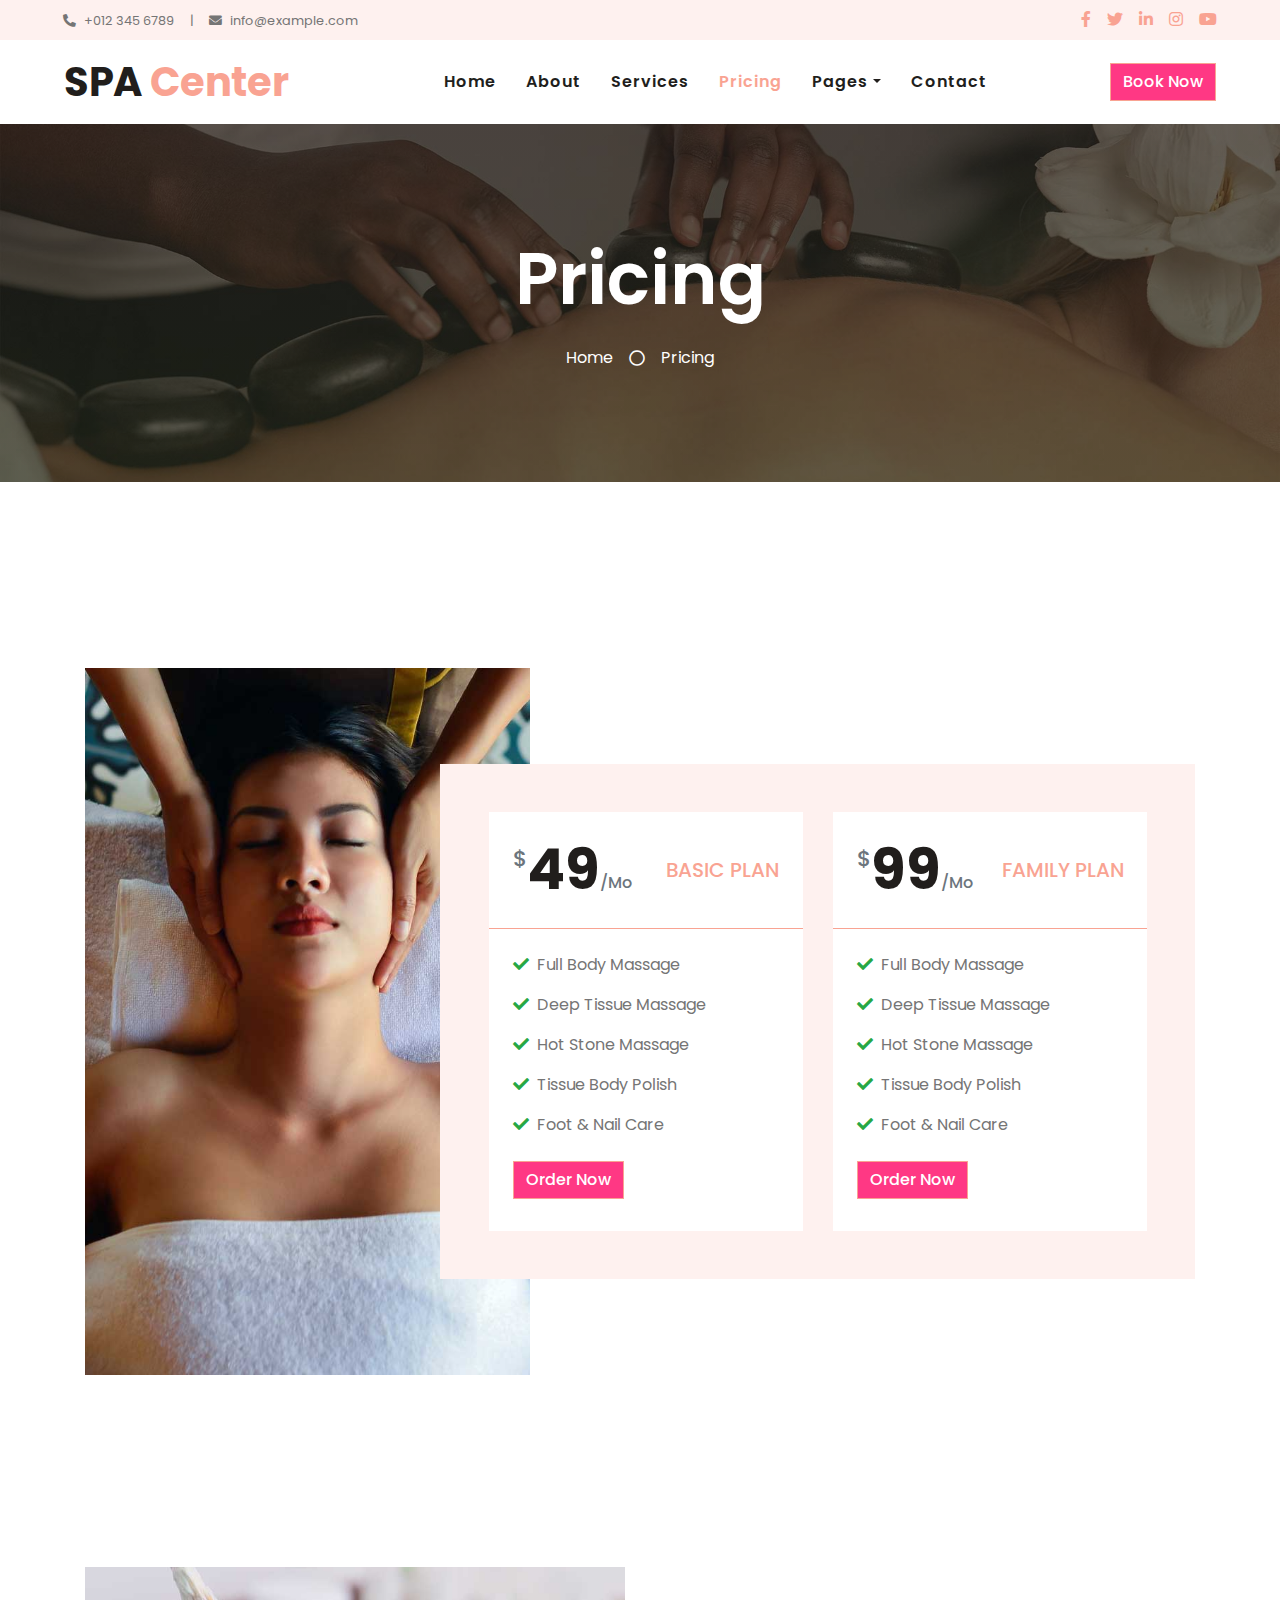
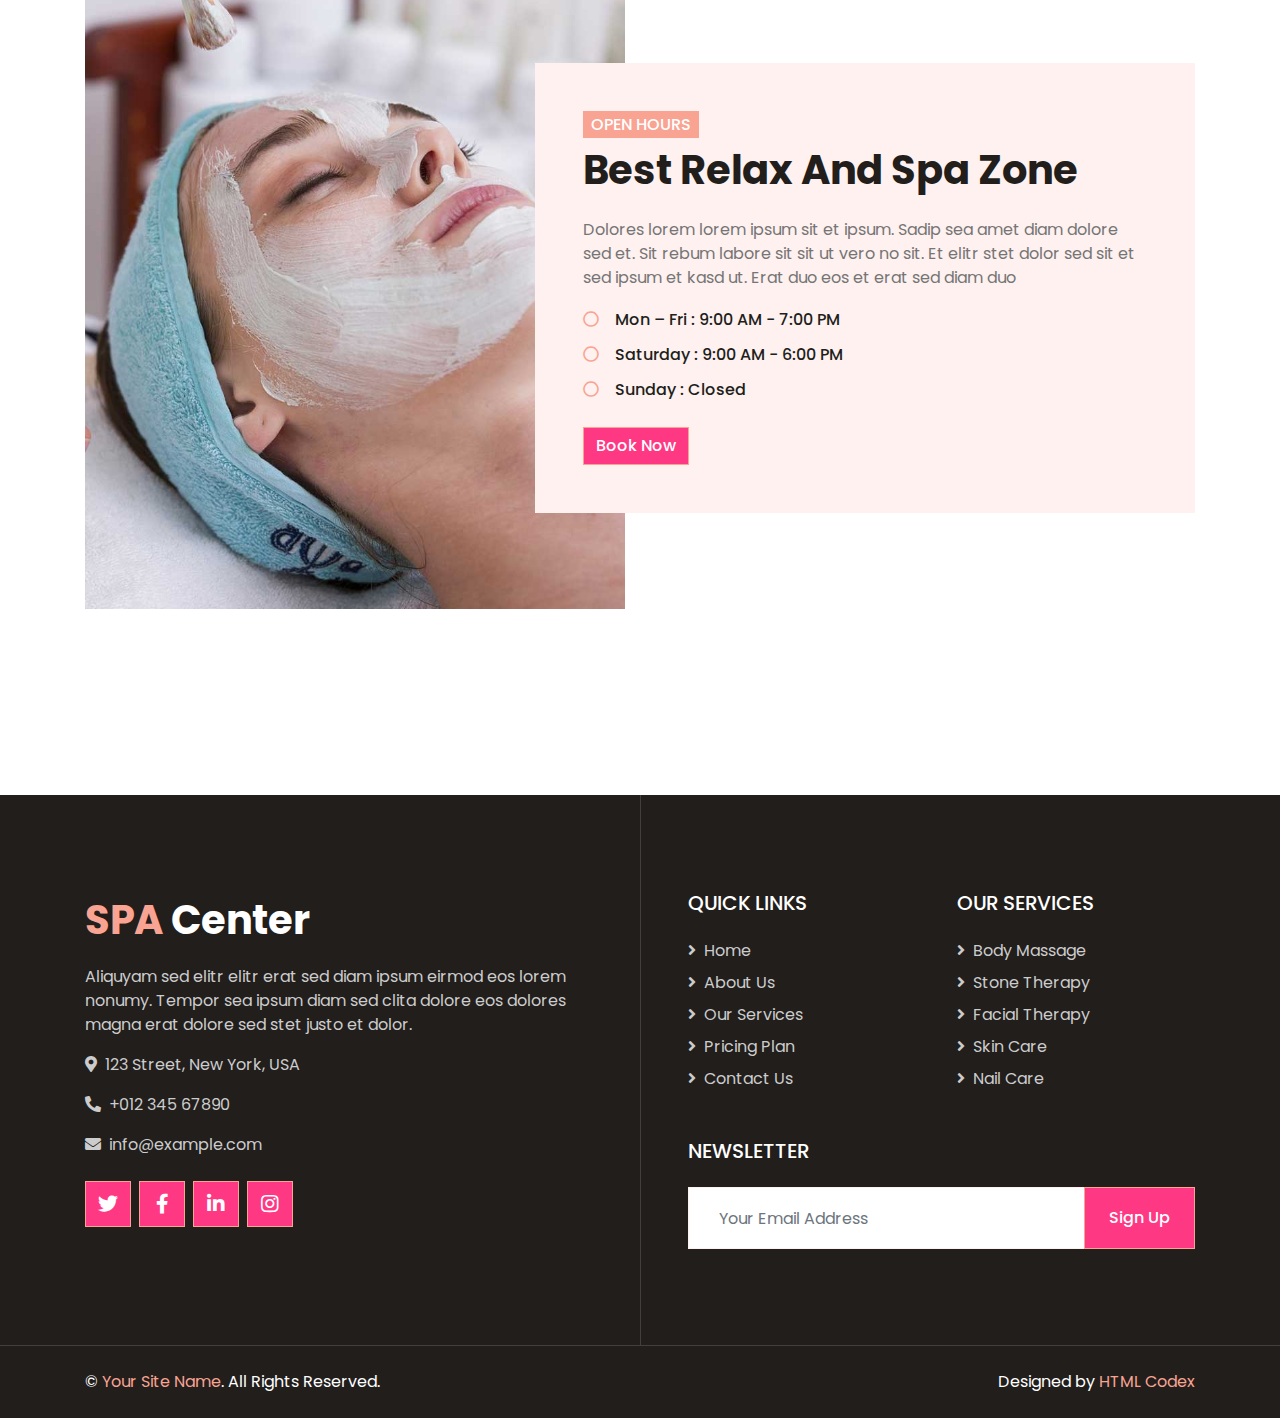
<file: spa-html-template/price.html>
<!DOCTYPE html>
<html lang="en">

<head>
    <meta charset="utf-8">
    <title>SPA Center - Beauty & Spa HTML Template</title>
    <meta content="width=device-width, initial-scale=1.0" name="viewport">
    <meta content="Free HTML Templates" name="keywords">
    <meta content="Free HTML Templates" name="description">

    <!-- Favicon -->
    <link href="img/favicon.ico" rel="icon">

    <!-- Google Web Fonts -->
    <link rel="preconnect" href="https://fonts.gstatic.com">
    <link href="https://fonts.googleapis.com/css2?family=Poppins:wght@400;500;600;700&display=swap" rel="stylesheet">

    <!-- Font Awesome -->
    <link href="https://cdnjs.cloudflare.com/ajax/libs/font-awesome/5.10.0/css/all.min.css" rel="stylesheet">

    <!-- Libraries Stylesheet -->
    <link href="lib/animate/animate.min.css" rel="stylesheet">
    <link href="lib/owlcarousel/assets/owl.carousel.min.css" rel="stylesheet">
    <link href="lib/tempusdominus/css/tempusdominus-bootstrap-4.min.css" rel="stylesheet" />

    <!-- Customized Bootstrap Stylesheet -->
    <link href="css/style.css" rel="stylesheet">
</head>

<body>
    <!-- Topbar Start -->
    <div class="container-fluid bg-light d-none d-lg-block">
        <div class="row py-2 px-lg-5">
            <div class="col-lg-6 text-left mb-2 mb-lg-0">
                <div class="d-inline-flex align-items-center">
                    <small><i class="fa fa-phone-alt mr-2"></i>+012 345 6789</small>
                    <small class="px-3">|</small>
                    <small><i class="fa fa-envelope mr-2"></i>info@example.com</small>
                </div>
            </div>
            <div class="col-lg-6 text-right">
                <div class="d-inline-flex align-items-center">
                    <a class="text-primary px-2" href="">
                        <i class="fab fa-facebook-f"></i>
                    </a>
                    <a class="text-primary px-2" href="">
                        <i class="fab fa-twitter"></i>
                    </a>
                    <a class="text-primary px-2" href="">
                        <i class="fab fa-linkedin-in"></i>
                    </a>
                    <a class="text-primary px-2" href="">
                        <i class="fab fa-instagram"></i>
                    </a>
                    <a class="text-primary pl-2" href="">
                        <i class="fab fa-youtube"></i>
                    </a>
                </div>
            </div>
        </div>
    </div>
    <!-- Topbar End -->


    <!-- Navbar Start -->
    <div class="container-fluid p-0">
        <nav class="navbar navbar-expand-lg bg-white navbar-light py-3 py-lg-0 px-lg-5">
            <a href="index.html" class="navbar-brand ml-lg-3">
                <h1 class="m-0 text-primary"><span class="text-dark">SPA</span> Center</h1>
            </a>
            <button type="button" class="navbar-toggler" data-toggle="collapse" data-target="#navbarCollapse">
                <span class="navbar-toggler-icon"></span>
            </button>
            <div class="collapse navbar-collapse justify-content-between px-lg-3" id="navbarCollapse">
                <div class="navbar-nav m-auto py-0">
                    <a href="index.html" class="nav-item nav-link">Home</a>
                    <a href="about.html" class="nav-item nav-link">About</a>
                    <a href="service.html" class="nav-item nav-link">Services</a>
                    <a href="price.html" class="nav-item nav-link active">Pricing</a>
                    <div class="nav-item dropdown">
                        <a href="#" class="nav-link dropdown-toggle" data-toggle="dropdown">Pages</a>
                        <div class="dropdown-menu rounded-0 m-0">
                            <a href="appointment.html" class="dropdown-item">Appointment</a>
                            <a href="opening.html" class="dropdown-item">Open Hours</a>
                            <a href="team.html" class="dropdown-item">Our Team</a>
                            <a href="testimonial.html" class="dropdown-item">Testimonial</a>
                        </div>
                    </div>
                    <a href="contact.html" class="nav-item nav-link">Contact</a>
                </div>
                <a href="" class="btn btn-primary d-none d-lg-block">Book Now</a>
            </div>
        </nav>
    </div>
    <!-- Navbar End -->


    <!-- Header Start -->
    <div class="jumbotron jumbotron-fluid bg-jumbotron" style="margin-bottom: 90px;">
        <div class="container text-center py-5">
            <h3 class="text-white display-3 mb-4">Pricing</h3>
            <div class="d-inline-flex align-items-center text-white">
                <p class="m-0"><a class="text-white" href="">Home</a></p>
                <i class="far fa-circle px-3"></i>
                <p class="m-0">Pricing</p>
            </div>
        </div>
    </div>
    <!-- Header End -->


    <!-- Pricing Start -->
    <div class="container-fluid py-5">
        <div class="container py-5">
            <div class="row">
                <div class="col-lg-5" style="min-height: 500px;">
                    <div class="position-relative h-100">
                        <img class="position-absolute w-100 h-100" src="img/pricing.jpg" style="object-fit: cover;">
                    </div>
                </div>
                <div class="col-lg-7 pt-5 pb-lg-5">
                    <div class="pricing-text bg-light p-4 p-lg-5 my-lg-5">
                        <div class="owl-carousel pricing-carousel">
                            <div class="bg-white">
                                <div class="d-flex align-items-center justify-content-between border-bottom border-primary p-4">
                                    <h1 class="display-4 mb-0">
                                        <small class="align-top text-muted font-weight-medium" style="font-size: 22px; line-height: 45px;">$</small>49<small class="align-bottom text-muted font-weight-medium" style="font-size: 16px; line-height: 40px;">/Mo</small>
                                    </h1>
                                    <h5 class="text-primary text-uppercase m-0">Basic Plan</h5>
                                </div>
                                <div class="p-4">
                                    <p><i class="fa fa-check text-success mr-2"></i>Full Body Massage</p>
                                    <p><i class="fa fa-check text-success mr-2"></i>Deep Tissue Massage</p>
                                    <p><i class="fa fa-check text-success mr-2"></i>Hot Stone Massage</p>
                                    <p><i class="fa fa-check text-success mr-2"></i>Tissue Body Polish</p>
                                    <p><i class="fa fa-check text-success mr-2"></i>Foot & Nail Care</p>
                                    <a href="" class="btn btn-primary my-2">Order Now</a>
                                </div>
                            </div>
                            <div class="bg-white">
                                <div class="d-flex align-items-center justify-content-between border-bottom border-primary p-4">
                                    <h1 class="display-4 mb-0">
                                        <small class="align-top text-muted font-weight-medium" style="font-size: 22px; line-height: 45px;">$</small>99<small class="align-bottom text-muted font-weight-medium" style="font-size: 16px; line-height: 40px;">/Mo</small>
                                    </h1>
                                    <h5 class="text-primary text-uppercase m-0">Family Plan</h5>
                                </div>
                                <div class="p-4">
                                    <p><i class="fa fa-check text-success mr-2"></i>Full Body Massage</p>
                                    <p><i class="fa fa-check text-success mr-2"></i>Deep Tissue Massage</p>
                                    <p><i class="fa fa-check text-success mr-2"></i>Hot Stone Massage</p>
                                    <p><i class="fa fa-check text-success mr-2"></i>Tissue Body Polish</p>
                                    <p><i class="fa fa-check text-success mr-2"></i>Foot & Nail Care</p>
                                    <a href="" class="btn btn-primary my-2">Order Now</a>
                                </div>
                            </div>
                            <div class="bg-white">
                                <div class="d-flex align-items-center justify-content-between border-bottom border-primary p-4">
                                    <h1 class="display-4 mb-0">
                                        <small class="align-top text-muted font-weight-medium" style="font-size: 22px; line-height: 45px;">$</small>149<small class="align-bottom text-muted font-weight-medium" style="font-size: 16px; line-height: 40px;">/Mo</small>
                                    </h1>
                                    <h5 class="text-primary text-uppercase m-0">VIP Plan</h5>
                                </div>
                                <div class="p-4">
                                    <p><i class="fa fa-check text-success mr-2"></i>Full Body Massage</p>
                                    <p><i class="fa fa-check text-success mr-2"></i>Deep Tissue Massage</p>
                                    <p><i class="fa fa-check text-success mr-2"></i>Hot Stone Massage</p>
                                    <p><i class="fa fa-check text-success mr-2"></i>Tissue Body Polish</p>
                                    <p><i class="fa fa-check text-success mr-2"></i>Foot & Nail Care</p>
                                    <a href="" class="btn btn-primary my-2">Order Now</a>
                                </div>
                            </div>
                        </div>
                    </div>
                </div>
            </div>
        </div>
    </div>
    <!-- Pricing End -->


    <!-- Open Hours Start -->
    <div class="container-fluid py-5">
        <div class="container py-5">
            <div class="row">
                <div class="col-lg-6" style="min-height: 500px;">
                    <div class="position-relative h-100">
                        <img class="position-absolute w-100 h-100" src="img/opening.jpg" style="object-fit: cover;">
                    </div>
                </div>
                <div class="col-lg-6 pt-5 pb-lg-5">
                    <div class="hours-text bg-light p-4 p-lg-5 my-lg-5">
                        <h6 class="d-inline-block text-white text-uppercase bg-primary py-1 px-2">Open Hours</h6>
                        <h1 class="mb-4">Best Relax And Spa Zone</h1>
                        <p>Dolores lorem lorem ipsum sit et ipsum. Sadip sea amet diam dolore sed et. Sit rebum labore sit sit ut vero no sit. Et elitr stet dolor sed sit et sed ipsum et kasd ut. Erat duo eos et erat sed diam duo</p>
                        <ul class="list-inline">
                            <li class="h6 py-1"><i class="far fa-circle text-primary mr-3"></i>Mon – Fri : 9:00 AM - 7:00 PM</li>
                            <li class="h6 py-1"><i class="far fa-circle text-primary mr-3"></i>Saturday : 9:00 AM - 6:00 PM</li>
                            <li class="h6 py-1"><i class="far fa-circle text-primary mr-3"></i>Sunday : Closed</li>
                        </ul>
                        <a href="" class="btn btn-primary mt-2">Book Now</a>
                    </div>
                </div>
            </div>
        </div>
    </div>
    <!-- Open Hours End -->


    <!-- Footer Start -->
    <div class="footer container-fluid position-relative bg-dark py-5" style="margin-top: 90px;">
        <div class="container pt-5">
            <div class="row">
                <div class="col-lg-6 pr-lg-5 mb-5">
                    <a href="index.html" class="navbar-brand">
                        <h1 class="mb-3 text-white"><span class="text-primary">SPA</span> Center</h1>
                    </a>
                    <p>Aliquyam sed elitr elitr erat sed diam ipsum eirmod eos lorem nonumy. Tempor sea ipsum diam  sed clita dolore eos dolores magna erat dolore sed stet justo et dolor.</p>
                    <p><i class="fa fa-map-marker-alt mr-2"></i>123 Street, New York, USA</p>
                    <p><i class="fa fa-phone-alt mr-2"></i>+012 345 67890</p>
                    <p><i class="fa fa-envelope mr-2"></i>info@example.com</p>
                    <div class="d-flex justify-content-start mt-4">
                        <a class="btn btn-lg btn-primary btn-lg-square mr-2" href="#"><i class="fab fa-twitter"></i></a>
                        <a class="btn btn-lg btn-primary btn-lg-square mr-2" href="#"><i class="fab fa-facebook-f"></i></a>
                        <a class="btn btn-lg btn-primary btn-lg-square mr-2" href="#"><i class="fab fa-linkedin-in"></i></a>
                        <a class="btn btn-lg btn-primary btn-lg-square" href="#"><i class="fab fa-instagram"></i></a>
                    </div>
                </div>
                <div class="col-lg-6 pl-lg-5">
                    <div class="row">
                        <div class="col-sm-6 mb-5">
                            <h5 class="text-white text-uppercase mb-4">Quick Links</h5>
                            <div class="d-flex flex-column justify-content-start">
                                <a class="text-white-50 mb-2" href="#"><i class="fa fa-angle-right mr-2"></i>Home</a>
                                <a class="text-white-50 mb-2" href="#"><i class="fa fa-angle-right mr-2"></i>About Us</a>
                                <a class="text-white-50 mb-2" href="#"><i class="fa fa-angle-right mr-2"></i>Our Services</a>
                                <a class="text-white-50 mb-2" href="#"><i class="fa fa-angle-right mr-2"></i>Pricing Plan</a>
                                <a class="text-white-50" href="#"><i class="fa fa-angle-right mr-2"></i>Contact Us</a>
                            </div>
                        </div>
                        <div class="col-sm-6 mb-5">
                            <h5 class="text-white text-uppercase mb-4">Our Services</h5>
                            <div class="d-flex flex-column justify-content-start">
                                <a class="text-white-50 mb-2" href="#"><i class="fa fa-angle-right mr-2"></i>Body Massage</a>
                                <a class="text-white-50 mb-2" href="#"><i class="fa fa-angle-right mr-2"></i>Stone Therapy</a>
                                <a class="text-white-50 mb-2" href="#"><i class="fa fa-angle-right mr-2"></i>Facial Therapy</a>
                                <a class="text-white-50 mb-2" href="#"><i class="fa fa-angle-right mr-2"></i>Skin Care</a>
                                <a class="text-white-50" href="#"><i class="fa fa-angle-right mr-2"></i>Nail Care</a>
                            </div>
                        </div>
                        <div class="col-sm-12 mb-5">
                            <h5 class="text-white text-uppercase mb-4">Newsletter</h5>
                            <div class="w-100">
                                <div class="input-group">
                                    <input type="text" class="form-control border-light" style="padding: 30px;" placeholder="Your Email Address">
                                    <div class="input-group-append">
                                        <button class="btn btn-primary px-4">Sign Up</button>
                                    </div>
                                </div>
                            </div>
                        </div>
                    </div>
                </div>
            </div>
        </div>
    </div>
    <div class="container-fluid bg-dark text-light border-top py-4" style="border-color: rgba(256, 256, 256, .15) !important;">
        <div class="container">
            <div class="row">
                <div class="col-md-6 text-center text-md-left mb-3 mb-md-0">
                    <p class="m-0 text-white">&copy; <a href="#">Your Site Name</a>. All Rights Reserved.</p>
                </div>
                <div class="col-md-6 text-center text-md-right">
                    <p class="m-0 text-white">Designed by <a href="https://htmlcodex.com">HTML Codex</a></p>
                </div>
            </div>
        </div>
    </div>
    <!-- Footer End -->


    <!-- Back to Top -->
    <a href="#" class="btn btn-lg btn-primary back-to-top"><i class="fa fa-angle-double-up"></i></a>


    <!-- JavaScript Libraries -->
    <script src="https://code.jquery.com/jquery-3.4.1.min.js"></script>
    <script src="https://stackpath.bootstrapcdn.com/bootstrap/4.4.1/js/bootstrap.bundle.min.js"></script>
    <script src="lib/easing/easing.min.js"></script>
    <script src="lib/waypoints/waypoints.min.js"></script>
    <script src="lib/counterup/counterup.min.js"></script>
    <script src="lib/owlcarousel/owl.carousel.min.js"></script>
    <script src="lib/tempusdominus/js/moment.min.js"></script>
    <script src="lib/tempusdominus/js/moment-timezone.min.js"></script>
    <script src="lib/tempusdominus/js/tempusdominus-bootstrap-4.min.js"></script>

    <!-- Contact Javascript File -->
    <script src="mail/jqBootstrapValidation.min.js"></script>
    <script src="mail/contact.js"></script>

    <!-- Template Javascript -->
    <script src="js/main.js"></script>
</body>

</html>
</file>
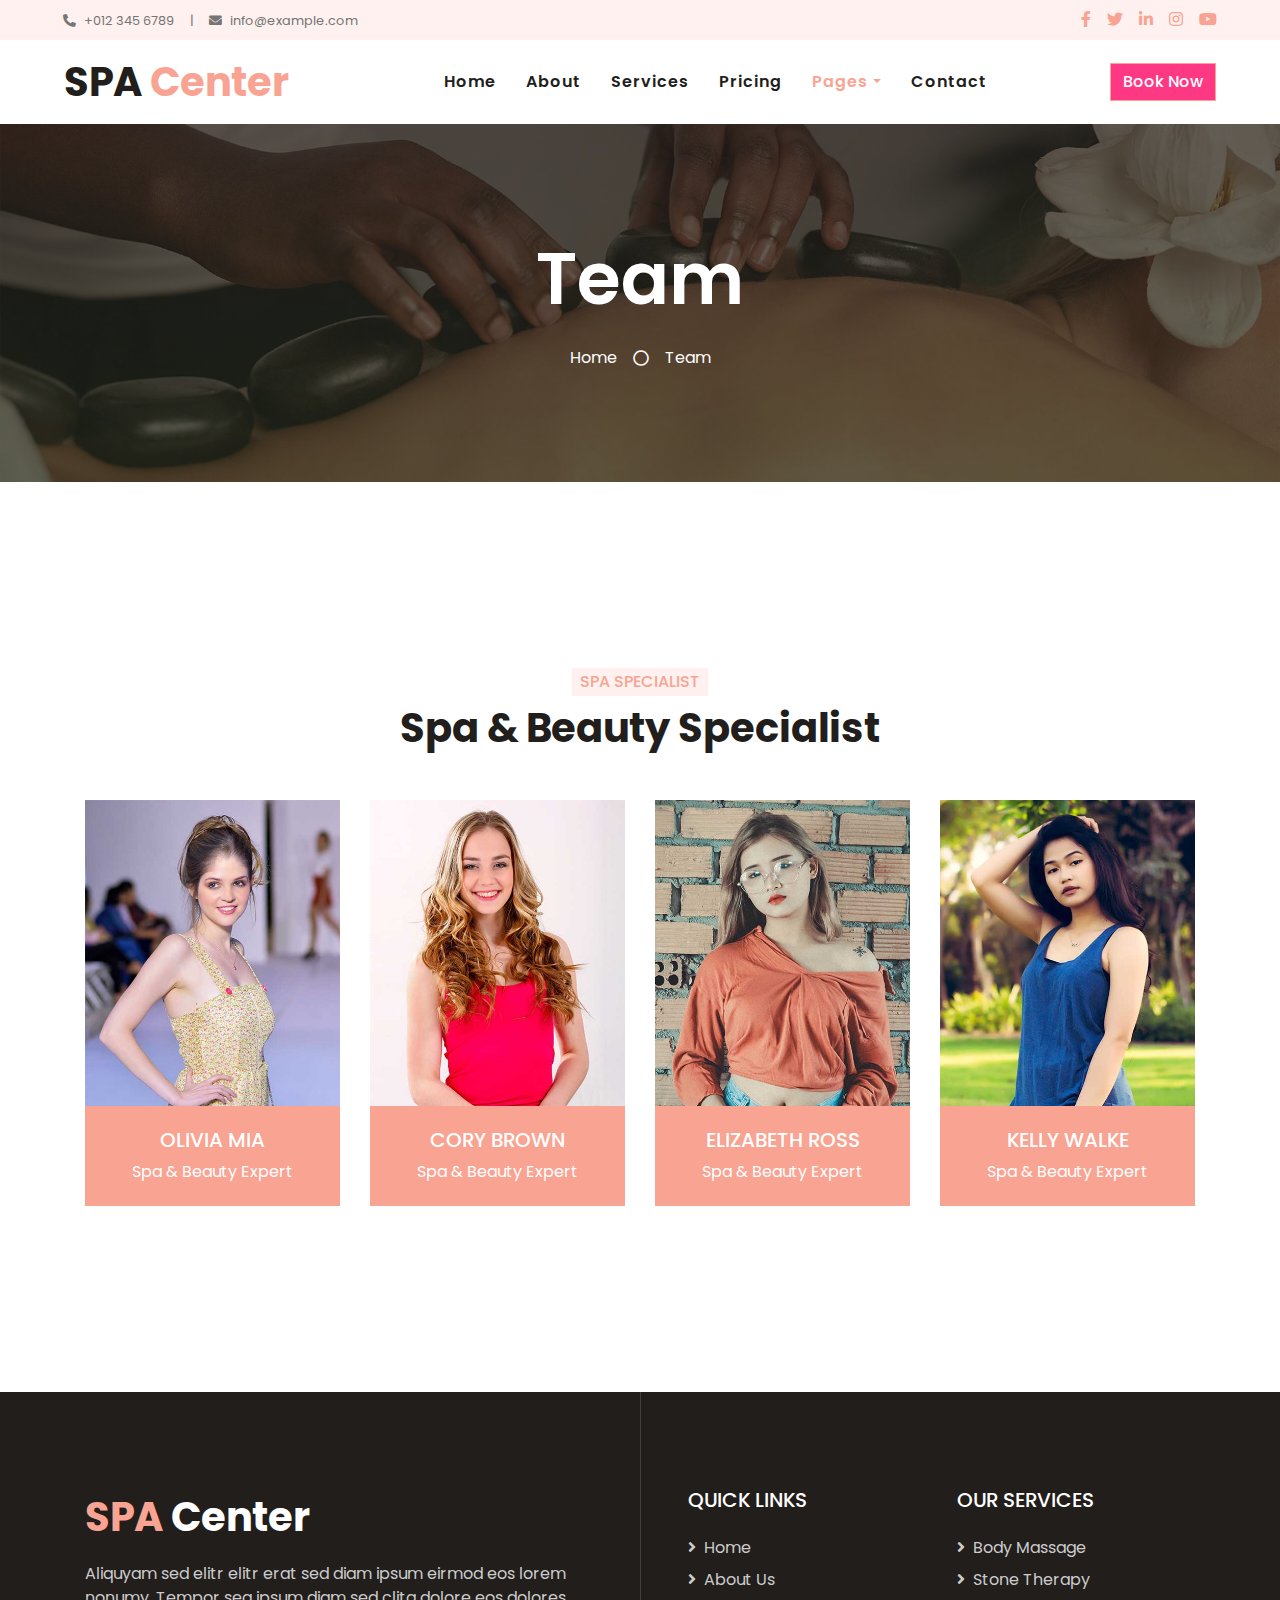
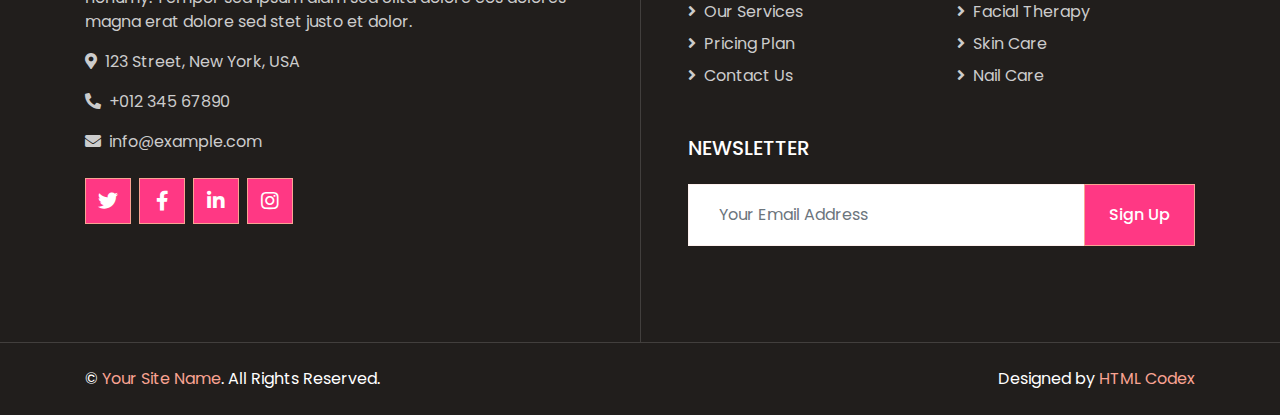
<file: spa-html-template/team.html>
<!DOCTYPE html>
<html lang="en">

<head>
    <meta charset="utf-8">
    <title>SPA Center - Beauty & Spa HTML Template</title>
    <meta content="width=device-width, initial-scale=1.0" name="viewport">
    <meta content="Free HTML Templates" name="keywords">
    <meta content="Free HTML Templates" name="description">

    <!-- Favicon -->
    <link href="img/favicon.ico" rel="icon">

    <!-- Google Web Fonts -->
    <link rel="preconnect" href="https://fonts.gstatic.com">
    <link href="https://fonts.googleapis.com/css2?family=Poppins:wght@400;500;600;700&display=swap" rel="stylesheet">

    <!-- Font Awesome -->
    <link href="https://cdnjs.cloudflare.com/ajax/libs/font-awesome/5.10.0/css/all.min.css" rel="stylesheet">

    <!-- Libraries Stylesheet -->
    <link href="lib/animate/animate.min.css" rel="stylesheet">
    <link href="lib/owlcarousel/assets/owl.carousel.min.css" rel="stylesheet">
    <link href="lib/tempusdominus/css/tempusdominus-bootstrap-4.min.css" rel="stylesheet" />

    <!-- Customized Bootstrap Stylesheet -->
    <link href="css/style.css" rel="stylesheet">
</head>

<body>
    <!-- Topbar Start -->
    <div class="container-fluid bg-light d-none d-lg-block">
        <div class="row py-2 px-lg-5">
            <div class="col-lg-6 text-left mb-2 mb-lg-0">
                <div class="d-inline-flex align-items-center">
                    <small><i class="fa fa-phone-alt mr-2"></i>+012 345 6789</small>
                    <small class="px-3">|</small>
                    <small><i class="fa fa-envelope mr-2"></i>info@example.com</small>
                </div>
            </div>
            <div class="col-lg-6 text-right">
                <div class="d-inline-flex align-items-center">
                    <a class="text-primary px-2" href="">
                        <i class="fab fa-facebook-f"></i>
                    </a>
                    <a class="text-primary px-2" href="">
                        <i class="fab fa-twitter"></i>
                    </a>
                    <a class="text-primary px-2" href="">
                        <i class="fab fa-linkedin-in"></i>
                    </a>
                    <a class="text-primary px-2" href="">
                        <i class="fab fa-instagram"></i>
                    </a>
                    <a class="text-primary pl-2" href="">
                        <i class="fab fa-youtube"></i>
                    </a>
                </div>
            </div>
        </div>
    </div>
    <!-- Topbar End -->


    <!-- Navbar Start -->
    <div class="container-fluid p-0">
        <nav class="navbar navbar-expand-lg bg-white navbar-light py-3 py-lg-0 px-lg-5">
            <a href="index.html" class="navbar-brand ml-lg-3">
                <h1 class="m-0 text-primary"><span class="text-dark">SPA</span> Center</h1>
            </a>
            <button type="button" class="navbar-toggler" data-toggle="collapse" data-target="#navbarCollapse">
                <span class="navbar-toggler-icon"></span>
            </button>
            <div class="collapse navbar-collapse justify-content-between px-lg-3" id="navbarCollapse">
                <div class="navbar-nav m-auto py-0">
                    <a href="index.html" class="nav-item nav-link">Home</a>
                    <a href="about.html" class="nav-item nav-link">About</a>
                    <a href="service.html" class="nav-item nav-link">Services</a>
                    <a href="price.html" class="nav-item nav-link">Pricing</a>
                    <div class="nav-item dropdown">
                        <a href="#" class="nav-link dropdown-toggle active" data-toggle="dropdown">Pages</a>
                        <div class="dropdown-menu rounded-0 m-0">
                            <a href="appointment.html" class="dropdown-item">Appointment</a>
                            <a href="opening.html" class="dropdown-item">Open Hours</a>
                            <a href="team.html" class="dropdown-item active">Our Team</a>
                            <a href="testimonial.html" class="dropdown-item">Testimonial</a>
                        </div>
                    </div>
                    <a href="contact.html" class="nav-item nav-link">Contact</a>
                </div>
                <a href="" class="btn btn-primary d-none d-lg-block">Book Now</a>
            </div>
        </nav>
    </div>
    <!-- Navbar End -->


    <!-- Header Start -->
    <div class="jumbotron jumbotron-fluid bg-jumbotron" style="margin-bottom: 90px;">
        <div class="container text-center py-5">
            <h3 class="text-white display-3 mb-4">Team</h3>
            <div class="d-inline-flex align-items-center text-white">
                <p class="m-0"><a class="text-white" href="">Home</a></p>
                <i class="far fa-circle px-3"></i>
                <p class="m-0">Team</p>
            </div>
        </div>
    </div>
    <!-- Header End -->


    <!-- Team Start -->
    <div class="container-fluid py-5">
        <div class="container pt-5">
            <div class="row justify-content-center text-center">
                <div class="col-lg-6">
                    <h6 class="d-inline-block bg-light text-primary text-uppercase py-1 px-2">Spa Specialist</h6>
                    <h1 class="mb-5">Spa & Beauty Specialist</h1>
                </div>
            </div>
            <div class="row">
                <div class="col-lg-3 col-md-6">
                    <div class="team position-relative overflow-hidden mb-5">
                        <img class="img-fluid" src="img/team-1.jpg" alt="">
                        <div class="position-relative text-center">
                            <div class="team-text bg-primary text-white">
                                <h5 class="text-white text-uppercase">Olivia Mia</h5>
                                <p class="m-0">Spa & Beauty Expert</p>
                            </div>
                            <div class="team-social bg-dark text-center">
                                <a class="btn btn-outline-primary btn-square mr-2" href="#"><i class="fab fa-twitter"></i></a>
                                <a class="btn btn-outline-primary btn-square mr-2" href="#"><i class="fab fa-facebook-f"></i></a>
                                <a class="btn btn-outline-primary btn-square mr-2" href="#"><i class="fab fa-linkedin-in"></i></a>
                                <a class="btn btn-outline-primary btn-square" href="#"><i class="fab fa-instagram"></i></a>
                            </div>
                        </div>
                    </div>
                </div>
                <div class="col-lg-3 col-md-6">
                    <div class="team position-relative overflow-hidden mb-5">
                        <img class="img-fluid" src="img/team-2.jpg" alt="">
                        <div class="position-relative text-center">
                            <div class="team-text bg-primary text-white">
                                <h5 class="text-white text-uppercase">Cory Brown</h5>
                                <p class="m-0">Spa & Beauty Expert</p>
                            </div>
                            <div class="team-social bg-dark text-center">
                                <a class="btn btn-outline-primary btn-square mr-2" href="#"><i class="fab fa-twitter"></i></a>
                                <a class="btn btn-outline-primary btn-square mr-2" href="#"><i class="fab fa-facebook-f"></i></a>
                                <a class="btn btn-outline-primary btn-square mr-2" href="#"><i class="fab fa-linkedin-in"></i></a>
                                <a class="btn btn-outline-primary btn-square" href="#"><i class="fab fa-instagram"></i></a>
                            </div>
                        </div>
                    </div>
                </div>
                <div class="col-lg-3 col-md-6">
                    <div class="team position-relative overflow-hidden mb-5">
                        <img class="img-fluid" src="img/team-3.jpg" alt="">
                        <div class="position-relative text-center">
                            <div class="team-text bg-primary text-white">
                                <h5 class="text-white text-uppercase">Elizabeth Ross</h5>
                                <p class="m-0">Spa & Beauty Expert</p>
                            </div>
                            <div class="team-social bg-dark text-center">
                                <a class="btn btn-outline-primary btn-square mr-2" href="#"><i class="fab fa-twitter"></i></a>
                                <a class="btn btn-outline-primary btn-square mr-2" href="#"><i class="fab fa-facebook-f"></i></a>
                                <a class="btn btn-outline-primary btn-square mr-2" href="#"><i class="fab fa-linkedin-in"></i></a>
                                <a class="btn btn-outline-primary btn-square" href="#"><i class="fab fa-instagram"></i></a>
                            </div>
                        </div>
                    </div>
                </div>
                <div class="col-lg-3 col-md-6">
                    <div class="team position-relative overflow-hidden mb-5">
                        <img class="img-fluid" src="img/team-4.jpg" alt="">
                        <div class="position-relative text-center">
                            <div class="team-text bg-primary text-white">
                                <h5 class="text-white text-uppercase">Kelly Walke</h5>
                                <p class="m-0">Spa & Beauty Expert</p>
                            </div>
                            <div class="team-social bg-dark text-center">
                                <a class="btn btn-outline-primary btn-square mr-2" href="#"><i class="fab fa-twitter"></i></a>
                                <a class="btn btn-outline-primary btn-square mr-2" href="#"><i class="fab fa-facebook-f"></i></a>
                                <a class="btn btn-outline-primary btn-square mr-2" href="#"><i class="fab fa-linkedin-in"></i></a>
                                <a class="btn btn-outline-primary btn-square" href="#"><i class="fab fa-instagram"></i></a>
                            </div>
                        </div>
                    </div>
                </div>
            </div>
        </div>
    </div>
    <!-- Team End -->


    <!-- Footer Start -->
    <div class="footer container-fluid position-relative bg-dark py-5" style="margin-top: 90px;">
        <div class="container pt-5">
            <div class="row">
                <div class="col-lg-6 pr-lg-5 mb-5">
                    <a href="index.html" class="navbar-brand">
                        <h1 class="mb-3 text-white"><span class="text-primary">SPA</span> Center</h1>
                    </a>
                    <p>Aliquyam sed elitr elitr erat sed diam ipsum eirmod eos lorem nonumy. Tempor sea ipsum diam  sed clita dolore eos dolores magna erat dolore sed stet justo et dolor.</p>
                    <p><i class="fa fa-map-marker-alt mr-2"></i>123 Street, New York, USA</p>
                    <p><i class="fa fa-phone-alt mr-2"></i>+012 345 67890</p>
                    <p><i class="fa fa-envelope mr-2"></i>info@example.com</p>
                    <div class="d-flex justify-content-start mt-4">
                        <a class="btn btn-lg btn-primary btn-lg-square mr-2" href="#"><i class="fab fa-twitter"></i></a>
                        <a class="btn btn-lg btn-primary btn-lg-square mr-2" href="#"><i class="fab fa-facebook-f"></i></a>
                        <a class="btn btn-lg btn-primary btn-lg-square mr-2" href="#"><i class="fab fa-linkedin-in"></i></a>
                        <a class="btn btn-lg btn-primary btn-lg-square" href="#"><i class="fab fa-instagram"></i></a>
                    </div>
                </div>
                <div class="col-lg-6 pl-lg-5">
                    <div class="row">
                        <div class="col-sm-6 mb-5">
                            <h5 class="text-white text-uppercase mb-4">Quick Links</h5>
                            <div class="d-flex flex-column justify-content-start">
                                <a class="text-white-50 mb-2" href="#"><i class="fa fa-angle-right mr-2"></i>Home</a>
                                <a class="text-white-50 mb-2" href="#"><i class="fa fa-angle-right mr-2"></i>About Us</a>
                                <a class="text-white-50 mb-2" href="#"><i class="fa fa-angle-right mr-2"></i>Our Services</a>
                                <a class="text-white-50 mb-2" href="#"><i class="fa fa-angle-right mr-2"></i>Pricing Plan</a>
                                <a class="text-white-50" href="#"><i class="fa fa-angle-right mr-2"></i>Contact Us</a>
                            </div>
                        </div>
                        <div class="col-sm-6 mb-5">
                            <h5 class="text-white text-uppercase mb-4">Our Services</h5>
                            <div class="d-flex flex-column justify-content-start">
                                <a class="text-white-50 mb-2" href="#"><i class="fa fa-angle-right mr-2"></i>Body Massage</a>
                                <a class="text-white-50 mb-2" href="#"><i class="fa fa-angle-right mr-2"></i>Stone Therapy</a>
                                <a class="text-white-50 mb-2" href="#"><i class="fa fa-angle-right mr-2"></i>Facial Therapy</a>
                                <a class="text-white-50 mb-2" href="#"><i class="fa fa-angle-right mr-2"></i>Skin Care</a>
                                <a class="text-white-50" href="#"><i class="fa fa-angle-right mr-2"></i>Nail Care</a>
                            </div>
                        </div>
                        <div class="col-sm-12 mb-5">
                            <h5 class="text-white text-uppercase mb-4">Newsletter</h5>
                            <div class="w-100">
                                <div class="input-group">
                                    <input type="text" class="form-control border-light" style="padding: 30px;" placeholder="Your Email Address">
                                    <div class="input-group-append">
                                        <button class="btn btn-primary px-4">Sign Up</button>
                                    </div>
                                </div>
                            </div>
                        </div>
                    </div>
                </div>
            </div>
        </div>
    </div>
    <div class="container-fluid bg-dark text-light border-top py-4" style="border-color: rgba(256, 256, 256, .15) !important;">
        <div class="container">
            <div class="row">
                <div class="col-md-6 text-center text-md-left mb-3 mb-md-0">
                    <p class="m-0 text-white">&copy; <a href="#">Your Site Name</a>. All Rights Reserved.</p>
                </div>
                <div class="col-md-6 text-center text-md-right">
                    <p class="m-0 text-white">Designed by <a href="https://htmlcodex.com">HTML Codex</a></p>
                </div>
            </div>
        </div>
    </div>
    <!-- Footer End -->


    <!-- Back to Top -->
    <a href="#" class="btn btn-lg btn-primary back-to-top"><i class="fa fa-angle-double-up"></i></a>


    <!-- JavaScript Libraries -->
    <script src="https://code.jquery.com/jquery-3.4.1.min.js"></script>
    <script src="https://stackpath.bootstrapcdn.com/bootstrap/4.4.1/js/bootstrap.bundle.min.js"></script>
    <script src="lib/easing/easing.min.js"></script>
    <script src="lib/waypoints/waypoints.min.js"></script>
    <script src="lib/counterup/counterup.min.js"></script>
    <script src="lib/owlcarousel/owl.carousel.min.js"></script>
    <script src="lib/tempusdominus/js/moment.min.js"></script>
    <script src="lib/tempusdominus/js/moment-timezone.min.js"></script>
    <script src="lib/tempusdominus/js/tempusdominus-bootstrap-4.min.js"></script>

    <!-- Contact Javascript File -->
    <script src="mail/jqBootstrapValidation.min.js"></script>
    <script src="mail/contact.js"></script>

    <!-- Template Javascript -->
    <script src="js/main.js"></script>
</body>

</html>
</file>
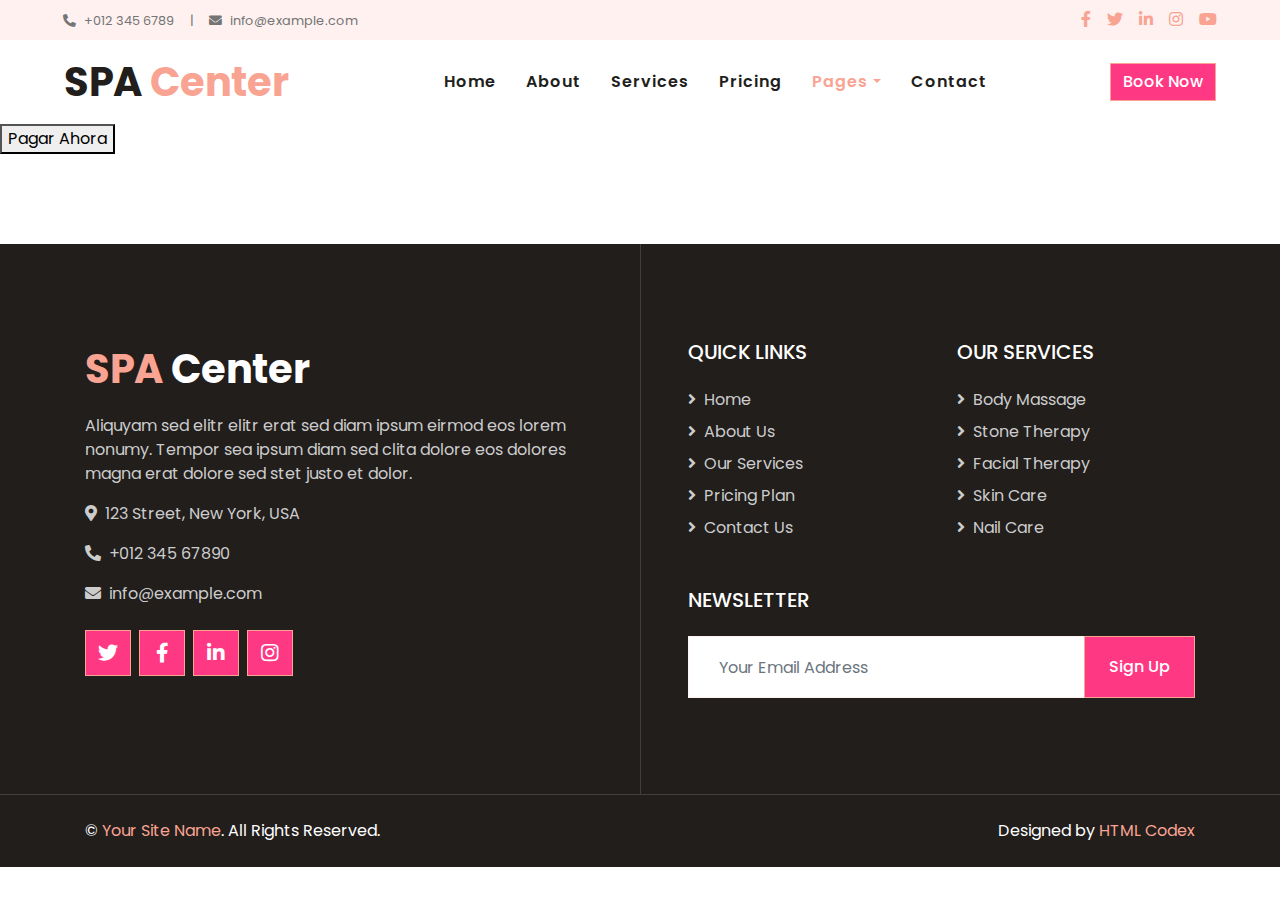
<file: spa-html-template/testimonial.html>
<!DOCTYPE html>
<html lang="en">

<head>
    <meta charset="utf-8">
    <title>SPA Center - Beauty & Spa HTML Template</title>
    <meta content="width=device-width, initial-scale=1.0" name="viewport">
    <meta content="Free HTML Templates" name="keywords">
    <meta content="Free HTML Templates" name="description">

    <!-- Favicon -->
    <link href="img/favicon.ico" rel="icon">

    <!-- Google Web Fonts -->
    <link rel="preconnect" href="https://fonts.gstatic.com">
    <link href="https://fonts.googleapis.com/css2?family=Poppins:wght@400;500;600;700&display=swap" rel="stylesheet">

    <!-- Font Awesome -->
    <link href="https://cdnjs.cloudflare.com/ajax/libs/font-awesome/5.10.0/css/all.min.css" rel="stylesheet">

    <!-- Libraries Stylesheet -->
    <link href="lib/animate/animate.min.css" rel="stylesheet">
    <link href="lib/owlcarousel/assets/owl.carousel.min.css" rel="stylesheet">
    <link href="lib/tempusdominus/css/tempusdominus-bootstrap-4.min.css" rel="stylesheet" />

    <!-- Customized Bootstrap Stylesheet -->
    <link href="css/style.css" rel="stylesheet">
</head>

<body>
    <!-- Topbar Start -->
    <div class="container-fluid bg-light d-none d-lg-block">
        <div class="row py-2 px-lg-5">
            <div class="col-lg-6 text-left mb-2 mb-lg-0">
                <div class="d-inline-flex align-items-center">
                    <small><i class="fa fa-phone-alt mr-2"></i>+012 345 6789</small>
                    <small class="px-3">|</small>
                    <small><i class="fa fa-envelope mr-2"></i>info@example.com</small>
                </div>
            </div>
            <div class="col-lg-6 text-right">
                <div class="d-inline-flex align-items-center">
                    <a class="text-primary px-2" href="">
                        <i class="fab fa-facebook-f"></i>
                    </a>
                    <a class="text-primary px-2" href="">
                        <i class="fab fa-twitter"></i>
                    </a>
                    <a class="text-primary px-2" href="">
                        <i class="fab fa-linkedin-in"></i>
                    </a>
                    <a class="text-primary px-2" href="">
                        <i class="fab fa-instagram"></i>
                    </a>
                    <a class="text-primary pl-2" href="">
                        <i class="fab fa-youtube"></i>
                    </a>
                </div>
            </div>
        </div>
    </div>
    <!-- Topbar End -->


    <!-- Navbar Start -->
    <div class="container-fluid p-0">
        <nav class="navbar navbar-expand-lg bg-white navbar-light py-3 py-lg-0 px-lg-5">
            <a href="index.html" class="navbar-brand ml-lg-3">
                <h1 class="m-0 text-primary"><span class="text-dark">SPA</span> Center</h1>
            </a>
            <button type="button" class="navbar-toggler" data-toggle="collapse" data-target="#navbarCollapse">
                <span class="navbar-toggler-icon"></span>
            </button>
            <div class="collapse navbar-collapse justify-content-between px-lg-3" id="navbarCollapse">
                <div class="navbar-nav m-auto py-0">
                    <a href="index.html" class="nav-item nav-link">Home</a>
                    <a href="about.html" class="nav-item nav-link">About</a>
                    <a href="service.html" class="nav-item nav-link">Services</a>
                    <a href="price.html" class="nav-item nav-link">Pricing</a>
                    <div class="nav-item dropdown">
                        <a href="#" class="nav-link dropdown-toggle active" data-toggle="dropdown">Pages</a>
                        <div class="dropdown-menu rounded-0 m-0">
                            <a href="appointment.html" class="dropdown-item">Appointment</a>
                            <a href="opening.html" class="dropdown-item">Open Hours</a>
                            <a href="team.html" class="dropdown-item">Our Team</a>
                            <a href="testimonial.html" class="dropdown-item active">Testimonial</a>
                        </div>
                    </div>
                    <a href="contact.html" class="nav-item nav-link">Contact</a>
                </div>
                <a href="" class="btn btn-primary d-none d-lg-block">Book Now</a>
            </div>
        </nav>
    </div>
    <!-- Navbar End -->

    
    <body>
      <button id="checkout-button">Pagar Ahora</button>
    
      <script>
        var stripe = Stripe('tu_clave_publica_de_stripe');
        var checkoutButton = document.getElementById('checkout-button');
    
        checkoutButton.addEventListener('click', function() {
          stripe.redirectToCheckout({
            items: [{sku: 'sku_xxxx', quantity: 1}], // SKU del producto y cantidad
            successUrl: 'https://tudominio.com/pago_exitoso.html',
            cancelUrl: 'https://tudominio.com/pago_cancelado.html',
          })
          .then(function(result) {
            if (result.error) {
              console.error(result.error.message);
            }
          });
        });
      </script>
    </body>
    </html>
    <!-- Header Start
    <div class="jumbotron jumbotron-fluid bg-jumbotron" style="margin-bottom: 90px;">
        <div class="container text-center py-5">
            <h3 class="text-white display-3 mb-4">Testimonial</h3>
            <div class="d-inline-flex align-items-center text-white">
                <p class="m-0"><a class="text-white" href="">Home</a></p>
                <i class="far fa-circle px-3"></i>
                <p class="m-0">Testimonial</p>
            </div>
        </div>
    </div> -->
    <!-- Header End -->


    <!-- Testimonial Start -->
    <!-- <div class="container-fluid py-5">
        <div class="container py-5">
            <div class="row align-items-center">
                <div class="col-lg-6 pb-5 pb-lg-0">
                    <img class="img-fluid w-100" src="img/testimonial.jpg" alt="">
                </div>
                <div class="col-lg-6">
                    <h6 class="d-inline-block text-primary text-uppercase bg-light py-1 px-2">Testimonial</h6>
                    <h1 class="mb-4">What Our Clients Say!</h1>
                    <div class="owl-carousel testimonial-carousel">
                        <div class="position-relative">
                            <i class="fa fa-3x fa-quote-right text-primary position-absolute" style="top: -6px; right: 0;"></i>
                            <div class="d-flex align-items-center mb-3">
                                <img class="img-fluid rounded-circle" src="img/testimonial-1.jpg" style="width: 60px; height: 60px;" alt="">
                                <div class="ml-3">
                                    <h6 class="text-uppercase">Client Name</h6>
                                    <span>Profession</span>
                                </div>
                            </div>
                            <p class="m-0">Aliquyam sed elitr elitr erat sed diam ipsum eirmod eos lorem nonumy. Tempor sea ipsum diam  sed clita dolore eos dolores magna erat dolore sed stet justo et dolor.</p>
                        </div>
                        <div class="position-relative">
                            <i class="fa fa-3x fa-quote-right text-primary position-absolute" style="top: -6px; right: 0;"></i>
                            <div class="d-flex align-items-center mb-3">
                                <img class="img-fluid rounded-circle" src="img/testimonial-2.jpg" style="width: 60px; height: 60px;" alt="">
                                <div class="ml-3">
                                    <h6 class="text-uppercase">Client Name</h6>
                                    <span>Profession</span>
                                </div>
                            </div>
                            <p class="m-0">Aliquyam sed elitr elitr erat sed diam ipsum eirmod eos lorem nonumy. Tempor sea ipsum diam  sed clita dolore eos dolores magna erat dolore sed stet justo et dolor.</p>
                        </div>
                        <div class="position-relative">
                            <i class="fa fa-3x fa-quote-right text-primary position-absolute" style="top: -6px; right: 0;"></i>
                            <div class="d-flex align-items-center mb-3">
                                <img class="img-fluid rounded-circle" src="img/testimonial-3.jpg" style="width: 60px; height: 60px;" alt="">
                                <div class="ml-3">
                                    <h6 class="text-uppercase">Client Name</h6>
                                    <span>Profession</span>
                                </div>
                            </div>
                            <p class="m-0">Aliquyam sed elitr elitr erat sed diam ipsum eirmod eos lorem nonumy. Tempor sea ipsum diam  sed clita dolore eos dolores magna erat dolore sed stet justo et dolor.</p>
                        </div>
                    </div>
                </div>
            </div>
        </div>
    </div> -->
    <!-- Testimonial End -->


    <!-- Footer Start -->
    <div class="footer container-fluid position-relative bg-dark py-5" style="margin-top: 90px;">
        <div class="container pt-5">
            <div class="row">
                <div class="col-lg-6 pr-lg-5 mb-5">
                    <a href="index.html" class="navbar-brand">
                        <h1 class="mb-3 text-white"><span class="text-primary">SPA</span> Center</h1>
                    </a>
                    <p>Aliquyam sed elitr elitr erat sed diam ipsum eirmod eos lorem nonumy. Tempor sea ipsum diam  sed clita dolore eos dolores magna erat dolore sed stet justo et dolor.</p>
                    <p><i class="fa fa-map-marker-alt mr-2"></i>123 Street, New York, USA</p>
                    <p><i class="fa fa-phone-alt mr-2"></i>+012 345 67890</p>
                    <p><i class="fa fa-envelope mr-2"></i>info@example.com</p>
                    <div class="d-flex justify-content-start mt-4">
                        <a class="btn btn-lg btn-primary btn-lg-square mr-2" href="#"><i class="fab fa-twitter"></i></a>
                        <a class="btn btn-lg btn-primary btn-lg-square mr-2" href="#"><i class="fab fa-facebook-f"></i></a>
                        <a class="btn btn-lg btn-primary btn-lg-square mr-2" href="#"><i class="fab fa-linkedin-in"></i></a>
                        <a class="btn btn-lg btn-primary btn-lg-square" href="#"><i class="fab fa-instagram"></i></a>
                    </div>
                </div>
                <div class="col-lg-6 pl-lg-5">
                    <div class="row">
                        <div class="col-sm-6 mb-5">
                            <h5 class="text-white text-uppercase mb-4">Quick Links</h5>
                            <div class="d-flex flex-column justify-content-start">
                                <a class="text-white-50 mb-2" href="#"><i class="fa fa-angle-right mr-2"></i>Home</a>
                                <a class="text-white-50 mb-2" href="#"><i class="fa fa-angle-right mr-2"></i>About Us</a>
                                <a class="text-white-50 mb-2" href="#"><i class="fa fa-angle-right mr-2"></i>Our Services</a>
                                <a class="text-white-50 mb-2" href="#"><i class="fa fa-angle-right mr-2"></i>Pricing Plan</a>
                                <a class="text-white-50" href="#"><i class="fa fa-angle-right mr-2"></i>Contact Us</a>
                            </div>
                        </div>
                        <div class="col-sm-6 mb-5">
                            <h5 class="text-white text-uppercase mb-4">Our Services</h5>
                            <div class="d-flex flex-column justify-content-start">
                                <a class="text-white-50 mb-2" href="#"><i class="fa fa-angle-right mr-2"></i>Body Massage</a>
                                <a class="text-white-50 mb-2" href="#"><i class="fa fa-angle-right mr-2"></i>Stone Therapy</a>
                                <a class="text-white-50 mb-2" href="#"><i class="fa fa-angle-right mr-2"></i>Facial Therapy</a>
                                <a class="text-white-50 mb-2" href="#"><i class="fa fa-angle-right mr-2"></i>Skin Care</a>
                                <a class="text-white-50" href="#"><i class="fa fa-angle-right mr-2"></i>Nail Care</a>
                            </div>
                        </div>
                        <div class="col-sm-12 mb-5">
                            <h5 class="text-white text-uppercase mb-4">Newsletter</h5>
                            <div class="w-100">
                                <div class="input-group">
                                    <input type="text" class="form-control border-light" style="padding: 30px;" placeholder="Your Email Address">
                                    <div class="input-group-append">
                                        <button class="btn btn-primary px-4">Sign Up</button>
                                    </div>
                                </div>
                            </div>
                        </div>
                    </div>
                </div>
            </div>
        </div>
    </div>
    <div class="container-fluid bg-dark text-light border-top py-4" style="border-color: rgba(256, 256, 256, .15) !important;">
        <div class="container">
            <div class="row">
                <div class="col-md-6 text-center text-md-left mb-3 mb-md-0">
                    <p class="m-0 text-white">&copy; <a href="#">Your Site Name</a>. All Rights Reserved.</p>
                </div>
                <div class="col-md-6 text-center text-md-right">
                    <p class="m-0 text-white">Designed by <a href="https://htmlcodex.com">HTML Codex</a></p>
                </div>
            </div>
        </div>
    </div>
    <!-- Footer End -->


    <!-- Back to Top -->
    <a href="#" class="btn btn-lg btn-primary back-to-top"><i class="fa fa-angle-double-up"></i></a>


    <!-- JavaScript Libraries -->
    <script src="https://code.jquery.com/jquery-3.4.1.min.js"></script>
    <script src="https://stackpath.bootstrapcdn.com/bootstrap/4.4.1/js/bootstrap.bundle.min.js"></script>
    <script src="lib/easing/easing.min.js"></script>
    <script src="lib/waypoints/waypoints.min.js"></script>
    <script src="lib/counterup/counterup.min.js"></script>
    <script src="lib/owlcarousel/owl.carousel.min.js"></script>
    <script src="lib/tempusdominus/js/moment.min.js"></script>
    <script src="lib/tempusdominus/js/moment-timezone.min.js"></script>
    <script src="lib/tempusdominus/js/tempusdominus-bootstrap-4.min.js"></script>

    <!-- Contact Javascript File -->
    <script src="mail/jqBootstrapValidation.min.js"></script>
    <script src="mail/contact.js"></script>

    <!-- Template Javascript -->
    <script src="js/main.js"></script>
</body>

</html>
</file>
<file: spa-html-template/css/style.css>
/******* Bootstrap Theming ********/
/*!
 * Bootstrap v4.5.3 (https://getbootstrap.com/)
 * Copyright 2011-2020 The Bootstrap Authors
 * Copyright 2011-2020 Twitter, Inc.
 * Licensed under MIT (https://github.com/twbs/bootstrap/blob/main/LICENSE)
 */
:root {
  --blue: #007bff;
  --indigo: #6610f2;
  --purple: #6f42c1;
  --pink: #e83e8c;
  --red: #dc3545;
  --orange: #fd7e14;
  --yellow: #ffc107;
  --green: #28a745;
  --teal: #20c997;
  --cyan: #17a2b8;
  --white: #fff;
  --gray: #6c757d;
  --gray-dark: #343a40;
  --primary: #F9A392;
  --secondary: #6EBBF6;
  --success: #28a745;
  --info: #17a2b8;
  --warning: #ffc107;
  --danger: #dc3545;
  --light: #FEF1EF;
  --dark: #211E1C;
  --breakpoint-xs: 0;
  --breakpoint-sm: 576px;
  --breakpoint-md: 768px;
  --breakpoint-lg: 992px;
  --breakpoint-xl: 1200px;
  --font-family-sans-serif: "Poppins", sans-serif;
  --font-family-monospace: SFMono-Regular, Menlo, Monaco, Consolas, "Liberation Mono", "Courier New", monospace;
}

*,
*::before,
*::after {
  box-sizing: border-box;
}

html {
  font-family: sans-serif;
  line-height: 1.15;
  -webkit-text-size-adjust: 100%;
  -webkit-tap-highlight-color: rgba(0, 0, 0, 0);
}

article, aside, figcaption, figure, footer, header, hgroup, main, nav, section {
  display: block;
}

body {
  margin: 0;
  font-family: "Poppins", sans-serif;
  font-size: 1rem;
  font-weight: 400;
  line-height: 1.5;
  color: #757575;
  text-align: left;
  background-color: #fff;
}

[tabindex="-1"]:focus:not(:focus-visible) {
  outline: 0 !important;
}

hr {
  box-sizing: content-box;
  height: 0;
  overflow: visible;
}

h1, h2, h3, h4, h5, h6 {
  margin-top: 0;
  margin-bottom: 0.5rem;
}

p {
  margin-top: 0;
  margin-bottom: 1rem;
}

abbr[title],
abbr[data-original-title] {
  text-decoration: underline;
  text-decoration: underline dotted;
  cursor: help;
  border-bottom: 0;
  text-decoration-skip-ink: none;
}

address {
  margin-bottom: 1rem;
  font-style: normal;
  line-height: inherit;
}

ol,
ul,
dl {
  margin-top: 0;
  margin-bottom: 1rem;
}

ol ol,
ul ul,
ol ul,
ul ol {
  margin-bottom: 0;
}

dt {
  font-weight: 700;
}

dd {
  margin-bottom: .5rem;
  margin-left: 0;
}

blockquote {
  margin: 0 0 1rem;
}

b,
strong {
  font-weight: bolder;
}

small {
  font-size: 80%;
}

sub,
sup {
  position: relative;
  font-size: 75%;
  line-height: 0;
  vertical-align: baseline;
}

sub {
  bottom: -.25em;
}

sup {
  top: -.5em;
}

a {
  color: #F9A392;
  text-decoration: none;
  background-color: transparent;
}

a:hover {
  color: #f56649;
  text-decoration: underline;
}

a:not([href]):not([class]) {
  color: inherit;
  text-decoration: none;
}

a:not([href]):not([class]):hover {
  color: inherit;
  text-decoration: none;
}

pre,
code,
kbd,
samp {
  font-family: SFMono-Regular, Menlo, Monaco, Consolas, "Liberation Mono", "Courier New", monospace;
  font-size: 1em;
}

pre {
  margin-top: 0;
  margin-bottom: 1rem;
  overflow: auto;
  -ms-overflow-style: scrollbar;
}

figure {
  margin: 0 0 1rem;
}

img {
  vertical-align: middle;
  border-style: none;
}

svg {
  overflow: hidden;
  vertical-align: middle;
}

table {
  border-collapse: collapse;
}

caption {
  padding-top: 0.75rem;
  padding-bottom: 0.75rem;
  color: #6c757d;
  text-align: left;
  caption-side: bottom;
}

th {
  text-align: inherit;
  text-align: -webkit-match-parent;
}

label {
  display: inline-block;
  margin-bottom: 0.5rem;
}

button {
  border-radius: 0;
}

button:focus {
  outline: 1px dotted;
  outline: 5px auto -webkit-focus-ring-color;
}

input,
button,
select,
optgroup,
textarea {
  margin: 0;
  font-family: inherit;
  font-size: inherit;
  line-height: inherit;
}

button,
input {
  overflow: visible;
}

button,
select {
  text-transform: none;
}

[role="button"] {
  cursor: pointer;
}

select {
  word-wrap: normal;
}

button,
[type="button"],
[type="reset"],
[type="submit"] {
  -webkit-appearance: button;
}

button:not(:disabled),
[type="button"]:not(:disabled),
[type="reset"]:not(:disabled),
[type="submit"]:not(:disabled) {
  cursor: pointer;
}

button::-moz-focus-inner,
[type="button"]::-moz-focus-inner,
[type="reset"]::-moz-focus-inner,
[type="submit"]::-moz-focus-inner {
  padding: 0;
  border-style: none;
}

input[type="radio"],
input[type="checkbox"] {
  box-sizing: border-box;
  padding: 0;
}

textarea {
  overflow: auto;
  resize: vertical;
}

fieldset {
  min-width: 0;
  padding: 0;
  margin: 0;
  border: 0;
}

legend {
  display: block;
  width: 100%;
  max-width: 100%;
  padding: 0;
  margin-bottom: .5rem;
  font-size: 1.5rem;
  line-height: inherit;
  color: inherit;
  white-space: normal;
}

@media (max-width: 1200px) {
  legend {
    font-size: calc(1.275rem + 0.3vw) ;
  }
}

progress {
  vertical-align: baseline;
}

[type="number"]::-webkit-inner-spin-button,
[type="number"]::-webkit-outer-spin-button {
  height: auto;
}

[type="search"] {
  outline-offset: -2px;
  -webkit-appearance: none;
}

[type="search"]::-webkit-search-decoration {
  -webkit-appearance: none;
}

::-webkit-file-upload-button {
  font: inherit;
  -webkit-appearance: button;
}

output {
  display: inline-block;
}

summary {
  display: list-item;
  cursor: pointer;
}

template {
  display: none;
}

[hidden] {
  display: none !important;
}

h1, h2, h3, h4, h5, h6,
.h1, .h2, .h3, .h4, .h5, .h6 {
  margin-bottom: 0.5rem;
  font-weight: 500;
  line-height: 1.2;
  color: #211E1C;
}

h1, .h1 {
  font-size: 2.5rem;
}

@media (max-width: 1200px) {
  h1, .h1 {
    font-size: calc(1.375rem + 1.5vw) ;
  }
}

h2, .h2 {
  font-size: 2rem;
}

@media (max-width: 1200px) {
  h2, .h2 {
    font-size: calc(1.325rem + 0.9vw) ;
  }
}

h3, .h3 {
  font-size: 1.75rem;
}

@media (max-width: 1200px) {
  h3, .h3 {
    font-size: calc(1.3rem + 0.6vw) ;
  }
}

h4, .h4 {
  font-size: 1.5rem;
}

@media (max-width: 1200px) {
  h4, .h4 {
    font-size: calc(1.275rem + 0.3vw) ;
  }
}

h5, .h5 {
  font-size: 1.25rem;
}

h6, .h6 {
  font-size: 1rem;
}

.lead {
  font-size: 1.25rem;
  font-weight: 300;
}

.display-1 {
  font-size: 6rem;
  font-weight: 300;
  line-height: 1.2;
}

@media (max-width: 1200px) {
  .display-1 {
    font-size: calc(1.725rem + 5.7vw) ;
  }
}

.display-2 {
  font-size: 5.5rem;
  font-weight: 300;
  line-height: 1.2;
}

@media (max-width: 1200px) {
  .display-2 {
    font-size: calc(1.675rem + 5.1vw) ;
  }
}

.display-3 {
  font-size: 4.5rem;
  font-weight: 300;
  line-height: 1.2;
}

@media (max-width: 1200px) {
  .display-3 {
    font-size: calc(1.575rem + 3.9vw) ;
  }
}

.display-4 {
  font-size: 3.5rem;
  font-weight: 300;
  line-height: 1.2;
}

@media (max-width: 1200px) {
  .display-4 {
    font-size: calc(1.475rem + 2.7vw) ;
  }
}

hr {
  margin-top: 1rem;
  margin-bottom: 1rem;
  border: 0;
  border-top: 1px solid rgba(0, 0, 0, 0.1);
}

small,
.small {
  font-size: 80%;
  font-weight: 400;
}

mark,
.mark {
  padding: 0.2em;
  background-color: #fcf8e3;
}

.list-unstyled {
  padding-left: 0;
  list-style: none;
}

.list-inline {
  padding-left: 0;
  list-style: none;
}

.list-inline-item {
  display: inline-block;
}

.list-inline-item:not(:last-child) {
  margin-right: 0.5rem;
}

.initialism {
  font-size: 90%;
  text-transform: uppercase;
}

.blockquote {
  margin-bottom: 1rem;
  font-size: 1.25rem;
}

.blockquote-footer {
  display: block;
  font-size: 80%;
  color: #6c757d;
}

.blockquote-footer::before {
  content: "\2014\00A0";
}

.img-fluid {
  max-width: 100%;
  height: auto;
}

.img-thumbnail {
  padding: 0.25rem;
  background-color: #fff;
  border: 1px solid #dee2e6;
  max-width: 100%;
  height: auto;
}

.figure {
  display: inline-block;
}

.figure-img {
  margin-bottom: 0.5rem;
  line-height: 1;
}

.figure-caption {
  font-size: 90%;
  color: #6c757d;
}

code {
  font-size: 87.5%;
  color: #e83e8c;
  word-wrap: break-word;
}

a > code {
  color: inherit;
}

kbd {
  padding: 0.2rem 0.4rem;
  font-size: 87.5%;
  color: #fff;
  background-color: #212529;
}

kbd kbd {
  padding: 0;
  font-size: 100%;
  font-weight: 700;
}

pre {
  display: block;
  font-size: 87.5%;
  color: #212529;
}

pre code {
  font-size: inherit;
  color: inherit;
  word-break: normal;
}

.pre-scrollable {
  max-height: 340px;
  overflow-y: scroll;
}

.container,
.container-fluid,
.container-sm,
.container-md,
.container-lg,
.container-xl {
  width: 100%;
  padding-right: 15px;
  padding-left: 15px;
  margin-right: auto;
  margin-left: auto;
}

@media (min-width: 576px) {
  .container, .container-sm {
    max-width: 540px;
  }
}

@media (min-width: 768px) {
  .container, .container-sm, .container-md {
    max-width: 720px;
  }
}

@media (min-width: 992px) {
  .container, .container-sm, .container-md, .container-lg {
    max-width: 960px;
  }
}

@media (min-width: 1200px) {
  .container, .container-sm, .container-md, .container-lg, .container-xl {
    max-width: 1140px;
  }
}

.row {
  display: flex;
  flex-wrap: wrap;
  margin-right: -15px;
  margin-left: -15px;
}

.no-gutters {
  margin-right: 0;
  margin-left: 0;
}

.no-gutters > .col,
.no-gutters > [class*="col-"] {
  padding-right: 0;
  padding-left: 0;
}

.col-1, .col-2, .col-3, .col-4, .col-5, .col-6, .col-7, .col-8, .col-9, .col-10, .col-11, .col-12, .col,
.col-auto, .col-sm-1, .col-sm-2, .col-sm-3, .col-sm-4, .col-sm-5, .col-sm-6, .col-sm-7, .col-sm-8, .col-sm-9, .col-sm-10, .col-sm-11, .col-sm-12, .col-sm,
.col-sm-auto, .col-md-1, .col-md-2, .col-md-3, .col-md-4, .col-md-5, .col-md-6, .col-md-7, .col-md-8, .col-md-9, .col-md-10, .col-md-11, .col-md-12, .col-md,
.col-md-auto, .col-lg-1, .col-lg-2, .col-lg-3, .col-lg-4, .col-lg-5, .col-lg-6, .col-lg-7, .col-lg-8, .col-lg-9, .col-lg-10, .col-lg-11, .col-lg-12, .col-lg,
.col-lg-auto, .col-xl-1, .col-xl-2, .col-xl-3, .col-xl-4, .col-xl-5, .col-xl-6, .col-xl-7, .col-xl-8, .col-xl-9, .col-xl-10, .col-xl-11, .col-xl-12, .col-xl,
.col-xl-auto {
  position: relative;
  width: 100%;
  padding-right: 15px;
  padding-left: 15px;
}

.col {
  flex-basis: 0;
  flex-grow: 1;
  max-width: 100%;
}

.row-cols-1 > * {
  flex: 0 0 100%;
  max-width: 100%;
}

.row-cols-2 > * {
  flex: 0 0 50%;
  max-width: 50%;
}

.row-cols-3 > * {
  flex: 0 0 33.33333%;
  max-width: 33.33333%;
}

.row-cols-4 > * {
  flex: 0 0 25%;
  max-width: 25%;
}

.row-cols-5 > * {
  flex: 0 0 20%;
  max-width: 20%;
}

.row-cols-6 > * {
  flex: 0 0 16.66667%;
  max-width: 16.66667%;
}

.col-auto {
  flex: 0 0 auto;
  width: auto;
  max-width: 100%;
}

.col-1 {
  flex: 0 0 8.33333%;
  max-width: 8.33333%;
}

.col-2 {
  flex: 0 0 16.66667%;
  max-width: 16.66667%;
}

.col-3 {
  flex: 0 0 25%;
  max-width: 25%;
}

.col-4 {
  flex: 0 0 33.33333%;
  max-width: 33.33333%;
}

.col-5 {
  flex: 0 0 41.66667%;
  max-width: 41.66667%;
}

.col-6 {
  flex: 0 0 50%;
  max-width: 50%;
}

.col-7 {
  flex: 0 0 58.33333%;
  max-width: 58.33333%;
}

.col-8 {
  flex: 0 0 66.66667%;
  max-width: 66.66667%;
}

.col-9 {
  flex: 0 0 75%;
  max-width: 75%;
}

.col-10 {
  flex: 0 0 83.33333%;
  max-width: 83.33333%;
}

.col-11 {
  flex: 0 0 91.66667%;
  max-width: 91.66667%;
}

.col-12 {
  flex: 0 0 100%;
  max-width: 100%;
}

.order-first {
  order: -1;
}

.order-last {
  order: 13;
}

.order-0 {
  order: 0;
}

.order-1 {
  order: 1;
}

.order-2 {
  order: 2;
}

.order-3 {
  order: 3;
}

.order-4 {
  order: 4;
}

.order-5 {
  order: 5;
}

.order-6 {
  order: 6;
}

.order-7 {
  order: 7;
}

.order-8 {
  order: 8;
}

.order-9 {
  order: 9;
}

.order-10 {
  order: 10;
}

.order-11 {
  order: 11;
}

.order-12 {
  order: 12;
}

.offset-1 {
  margin-left: 8.33333%;
}

.offset-2 {
  margin-left: 16.66667%;
}

.offset-3 {
  margin-left: 25%;
}

.offset-4 {
  margin-left: 33.33333%;
}

.offset-5 {
  margin-left: 41.66667%;
}

.offset-6 {
  margin-left: 50%;
}

.offset-7 {
  margin-left: 58.33333%;
}

.offset-8 {
  margin-left: 66.66667%;
}

.offset-9 {
  margin-left: 75%;
}

.offset-10 {
  margin-left: 83.33333%;
}

.offset-11 {
  margin-left: 91.66667%;
}

@media (min-width: 576px) {
  .col-sm {
    flex-basis: 0;
    flex-grow: 1;
    max-width: 100%;
  }
  .row-cols-sm-1 > * {
    flex: 0 0 100%;
    max-width: 100%;
  }
  .row-cols-sm-2 > * {
    flex: 0 0 50%;
    max-width: 50%;
  }
  .row-cols-sm-3 > * {
    flex: 0 0 33.33333%;
    max-width: 33.33333%;
  }
  .row-cols-sm-4 > * {
    flex: 0 0 25%;
    max-width: 25%;
  }
  .row-cols-sm-5 > * {
    flex: 0 0 20%;
    max-width: 20%;
  }
  .row-cols-sm-6 > * {
    flex: 0 0 16.66667%;
    max-width: 16.66667%;
  }
  .col-sm-auto {
    flex: 0 0 auto;
    width: auto;
    max-width: 100%;
  }
  .col-sm-1 {
    flex: 0 0 8.33333%;
    max-width: 8.33333%;
  }
  .col-sm-2 {
    flex: 0 0 16.66667%;
    max-width: 16.66667%;
  }
  .col-sm-3 {
    flex: 0 0 25%;
    max-width: 25%;
  }
  .col-sm-4 {
    flex: 0 0 33.33333%;
    max-width: 33.33333%;
  }
  .col-sm-5 {
    flex: 0 0 41.66667%;
    max-width: 41.66667%;
  }
  .col-sm-6 {
    flex: 0 0 50%;
    max-width: 50%;
  }
  .col-sm-7 {
    flex: 0 0 58.33333%;
    max-width: 58.33333%;
  }
  .col-sm-8 {
    flex: 0 0 66.66667%;
    max-width: 66.66667%;
  }
  .col-sm-9 {
    flex: 0 0 75%;
    max-width: 75%;
  }
  .col-sm-10 {
    flex: 0 0 83.33333%;
    max-width: 83.33333%;
  }
  .col-sm-11 {
    flex: 0 0 91.66667%;
    max-width: 91.66667%;
  }
  .col-sm-12 {
    flex: 0 0 100%;
    max-width: 100%;
  }
  .order-sm-first {
    order: -1;
  }
  .order-sm-last {
    order: 13;
  }
  .order-sm-0 {
    order: 0;
  }
  .order-sm-1 {
    order: 1;
  }
  .order-sm-2 {
    order: 2;
  }
  .order-sm-3 {
    order: 3;
  }
  .order-sm-4 {
    order: 4;
  }
  .order-sm-5 {
    order: 5;
  }
  .order-sm-6 {
    order: 6;
  }
  .order-sm-7 {
    order: 7;
  }
  .order-sm-8 {
    order: 8;
  }
  .order-sm-9 {
    order: 9;
  }
  .order-sm-10 {
    order: 10;
  }
  .order-sm-11 {
    order: 11;
  }
  .order-sm-12 {
    order: 12;
  }
  .offset-sm-0 {
    margin-left: 0;
  }
  .offset-sm-1 {
    margin-left: 8.33333%;
  }
  .offset-sm-2 {
    margin-left: 16.66667%;
  }
  .offset-sm-3 {
    margin-left: 25%;
  }
  .offset-sm-4 {
    margin-left: 33.33333%;
  }
  .offset-sm-5 {
    margin-left: 41.66667%;
  }
  .offset-sm-6 {
    margin-left: 50%;
  }
  .offset-sm-7 {
    margin-left: 58.33333%;
  }
  .offset-sm-8 {
    margin-left: 66.66667%;
  }
  .offset-sm-9 {
    margin-left: 75%;
  }
  .offset-sm-10 {
    margin-left: 83.33333%;
  }
  .offset-sm-11 {
    margin-left: 91.66667%;
  }
}

@media (min-width: 768px) {
  .col-md {
    flex-basis: 0;
    flex-grow: 1;
    max-width: 100%;
  }
  .row-cols-md-1 > * {
    flex: 0 0 100%;
    max-width: 100%;
  }
  .row-cols-md-2 > * {
    flex: 0 0 50%;
    max-width: 50%;
  }
  .row-cols-md-3 > * {
    flex: 0 0 33.33333%;
    max-width: 33.33333%;
  }
  .row-cols-md-4 > * {
    flex: 0 0 25%;
    max-width: 25%;
  }
  .row-cols-md-5 > * {
    flex: 0 0 20%;
    max-width: 20%;
  }
  .row-cols-md-6 > * {
    flex: 0 0 16.66667%;
    max-width: 16.66667%;
  }
  .col-md-auto {
    flex: 0 0 auto;
    width: auto;
    max-width: 100%;
  }
  .col-md-1 {
    flex: 0 0 8.33333%;
    max-width: 8.33333%;
  }
  .col-md-2 {
    flex: 0 0 16.66667%;
    max-width: 16.66667%;
  }
  .col-md-3 {
    flex: 0 0 25%;
    max-width: 25%;
  }
  .col-md-4 {
    flex: 0 0 33.33333%;
    max-width: 33.33333%;
  }
  .col-md-5 {
    flex: 0 0 41.66667%;
    max-width: 41.66667%;
  }
  .col-md-6 {
    flex: 0 0 50%;
    max-width: 50%;
  }
  .col-md-7 {
    flex: 0 0 58.33333%;
    max-width: 58.33333%;
  }
  .col-md-8 {
    flex: 0 0 66.66667%;
    max-width: 66.66667%;
  }
  .col-md-9 {
    flex: 0 0 75%;
    max-width: 75%;
  }
  .col-md-10 {
    flex: 0 0 83.33333%;
    max-width: 83.33333%;
  }
  .col-md-11 {
    flex: 0 0 91.66667%;
    max-width: 91.66667%;
  }
  .col-md-12 {
    flex: 0 0 100%;
    max-width: 100%;
  }
  .order-md-first {
    order: -1;
  }
  .order-md-last {
    order: 13;
  }
  .order-md-0 {
    order: 0;
  }
  .order-md-1 {
    order: 1;
  }
  .order-md-2 {
    order: 2;
  }
  .order-md-3 {
    order: 3;
  }
  .order-md-4 {
    order: 4;
  }
  .order-md-5 {
    order: 5;
  }
  .order-md-6 {
    order: 6;
  }
  .order-md-7 {
    order: 7;
  }
  .order-md-8 {
    order: 8;
  }
  .order-md-9 {
    order: 9;
  }
  .order-md-10 {
    order: 10;
  }
  .order-md-11 {
    order: 11;
  }
  .order-md-12 {
    order: 12;
  }
  .offset-md-0 {
    margin-left: 0;
  }
  .offset-md-1 {
    margin-left: 8.33333%;
  }
  .offset-md-2 {
    margin-left: 16.66667%;
  }
  .offset-md-3 {
    margin-left: 25%;
  }
  .offset-md-4 {
    margin-left: 33.33333%;
  }
  .offset-md-5 {
    margin-left: 41.66667%;
  }
  .offset-md-6 {
    margin-left: 50%;
  }
  .offset-md-7 {
    margin-left: 58.33333%;
  }
  .offset-md-8 {
    margin-left: 66.66667%;
  }
  .offset-md-9 {
    margin-left: 75%;
  }
  .offset-md-10 {
    margin-left: 83.33333%;
  }
  .offset-md-11 {
    margin-left: 91.66667%;
  }
}

@media (min-width: 992px) {
  .col-lg {
    flex-basis: 0;
    flex-grow: 1;
    max-width: 100%;
  }
  .row-cols-lg-1 > * {
    flex: 0 0 100%;
    max-width: 100%;
  }
  .row-cols-lg-2 > * {
    flex: 0 0 50%;
    max-width: 50%;
  }
  .row-cols-lg-3 > * {
    flex: 0 0 33.33333%;
    max-width: 33.33333%;
  }
  .row-cols-lg-4 > * {
    flex: 0 0 25%;
    max-width: 25%;
  }
  .row-cols-lg-5 > * {
    flex: 0 0 20%;
    max-width: 20%;
  }
  .row-cols-lg-6 > * {
    flex: 0 0 16.66667%;
    max-width: 16.66667%;
  }
  .col-lg-auto {
    flex: 0 0 auto;
    width: auto;
    max-width: 100%;
  }
  .col-lg-1 {
    flex: 0 0 8.33333%;
    max-width: 8.33333%;
  }
  .col-lg-2 {
    flex: 0 0 16.66667%;
    max-width: 16.66667%;
  }
  .col-lg-3 {
    flex: 0 0 25%;
    max-width: 25%;
  }
  .col-lg-4 {
    flex: 0 0 33.33333%;
    max-width: 33.33333%;
  }
  .col-lg-5 {
    flex: 0 0 41.66667%;
    max-width: 41.66667%;
  }
  .col-lg-6 {
    flex: 0 0 50%;
    max-width: 50%;
  }
  .col-lg-7 {
    flex: 0 0 58.33333%;
    max-width: 58.33333%;
  }
  .col-lg-8 {
    flex: 0 0 66.66667%;
    max-width: 66.66667%;
  }
  .col-lg-9 {
    flex: 0 0 75%;
    max-width: 75%;
  }
  .col-lg-10 {
    flex: 0 0 83.33333%;
    max-width: 83.33333%;
  }
  .col-lg-11 {
    flex: 0 0 91.66667%;
    max-width: 91.66667%;
  }
  .col-lg-12 {
    flex: 0 0 100%;
    max-width: 100%;
  }
  .order-lg-first {
    order: -1;
  }
  .order-lg-last {
    order: 13;
  }
  .order-lg-0 {
    order: 0;
  }
  .order-lg-1 {
    order: 1;
  }
  .order-lg-2 {
    order: 2;
  }
  .order-lg-3 {
    order: 3;
  }
  .order-lg-4 {
    order: 4;
  }
  .order-lg-5 {
    order: 5;
  }
  .order-lg-6 {
    order: 6;
  }
  .order-lg-7 {
    order: 7;
  }
  .order-lg-8 {
    order: 8;
  }
  .order-lg-9 {
    order: 9;
  }
  .order-lg-10 {
    order: 10;
  }
  .order-lg-11 {
    order: 11;
  }
  .order-lg-12 {
    order: 12;
  }
  .offset-lg-0 {
    margin-left: 0;
  }
  .offset-lg-1 {
    margin-left: 8.33333%;
  }
  .offset-lg-2 {
    margin-left: 16.66667%;
  }
  .offset-lg-3 {
    margin-left: 25%;
  }
  .offset-lg-4 {
    margin-left: 33.33333%;
  }
  .offset-lg-5 {
    margin-left: 41.66667%;
  }
  .offset-lg-6 {
    margin-left: 50%;
  }
  .offset-lg-7 {
    margin-left: 58.33333%;
  }
  .offset-lg-8 {
    margin-left: 66.66667%;
  }
  .offset-lg-9 {
    margin-left: 75%;
  }
  .offset-lg-10 {
    margin-left: 83.33333%;
  }
  .offset-lg-11 {
    margin-left: 91.66667%;
  }
}

@media (min-width: 1200px) {
  .col-xl {
    flex-basis: 0;
    flex-grow: 1;
    max-width: 100%;
  }
  .row-cols-xl-1 > * {
    flex: 0 0 100%;
    max-width: 100%;
  }
  .row-cols-xl-2 > * {
    flex: 0 0 50%;
    max-width: 50%;
  }
  .row-cols-xl-3 > * {
    flex: 0 0 33.33333%;
    max-width: 33.33333%;
  }
  .row-cols-xl-4 > * {
    flex: 0 0 25%;
    max-width: 25%;
  }
  .row-cols-xl-5 > * {
    flex: 0 0 20%;
    max-width: 20%;
  }
  .row-cols-xl-6 > * {
    flex: 0 0 16.66667%;
    max-width: 16.66667%;
  }
  .col-xl-auto {
    flex: 0 0 auto;
    width: auto;
    max-width: 100%;
  }
  .col-xl-1 {
    flex: 0 0 8.33333%;
    max-width: 8.33333%;
  }
  .col-xl-2 {
    flex: 0 0 16.66667%;
    max-width: 16.66667%;
  }
  .col-xl-3 {
    flex: 0 0 25%;
    max-width: 25%;
  }
  .col-xl-4 {
    flex: 0 0 33.33333%;
    max-width: 33.33333%;
  }
  .col-xl-5 {
    flex: 0 0 41.66667%;
    max-width: 41.66667%;
  }
  .col-xl-6 {
    flex: 0 0 50%;
    max-width: 50%;
  }
  .col-xl-7 {
    flex: 0 0 58.33333%;
    max-width: 58.33333%;
  }
  .col-xl-8 {
    flex: 0 0 66.66667%;
    max-width: 66.66667%;
  }
  .col-xl-9 {
    flex: 0 0 75%;
    max-width: 75%;
  }
  .col-xl-10 {
    flex: 0 0 83.33333%;
    max-width: 83.33333%;
  }
  .col-xl-11 {
    flex: 0 0 91.66667%;
    max-width: 91.66667%;
  }
  .col-xl-12 {
    flex: 0 0 100%;
    max-width: 100%;
  }
  .order-xl-first {
    order: -1;
  }
  .order-xl-last {
    order: 13;
  }
  .order-xl-0 {
    order: 0;
  }
  .order-xl-1 {
    order: 1;
  }
  .order-xl-2 {
    order: 2;
  }
  .order-xl-3 {
    order: 3;
  }
  .order-xl-4 {
    order: 4;
  }
  .order-xl-5 {
    order: 5;
  }
  .order-xl-6 {
    order: 6;
  }
  .order-xl-7 {
    order: 7;
  }
  .order-xl-8 {
    order: 8;
  }
  .order-xl-9 {
    order: 9;
  }
  .order-xl-10 {
    order: 10;
  }
  .order-xl-11 {
    order: 11;
  }
  .order-xl-12 {
    order: 12;
  }
  .offset-xl-0 {
    margin-left: 0;
  }
  .offset-xl-1 {
    margin-left: 8.33333%;
  }
  .offset-xl-2 {
    margin-left: 16.66667%;
  }
  .offset-xl-3 {
    margin-left: 25%;
  }
  .offset-xl-4 {
    margin-left: 33.33333%;
  }
  .offset-xl-5 {
    margin-left: 41.66667%;
  }
  .offset-xl-6 {
    margin-left: 50%;
  }
  .offset-xl-7 {
    margin-left: 58.33333%;
  }
  .offset-xl-8 {
    margin-left: 66.66667%;
  }
  .offset-xl-9 {
    margin-left: 75%;
  }
  .offset-xl-10 {
    margin-left: 83.33333%;
  }
  .offset-xl-11 {
    margin-left: 91.66667%;
  }
}

.table {
  width: 100%;
  margin-bottom: 1rem;
  color: #757575;
}

.table th,
.table td {
  padding: 0.75rem;
  vertical-align: top;
  border-top: 1px solid #dee2e6;
}

.table thead th {
  vertical-align: bottom;
  border-bottom: 2px solid #dee2e6;
}

.table tbody + tbody {
  border-top: 2px solid #dee2e6;
}

.table-sm th,
.table-sm td {
  padding: 0.3rem;
}

.table-bordered {
  border: 1px solid #dee2e6;
}

.table-bordered th,
.table-bordered td {
  border: 1px solid #dee2e6;
}

.table-bordered thead th,
.table-bordered thead td {
  border-bottom-width: 2px;
}

.table-borderless th,
.table-borderless td,
.table-borderless thead th,
.table-borderless tbody + tbody {
  border: 0;
}

.table-striped tbody tr:nth-of-type(odd) {
  background-color: rgba(0, 0, 0, 0.05);
}

.table-hover tbody tr:hover {
  color: #757575;
  background-color: rgba(0, 0, 0, 0.075);
}

.table-primary,
.table-primary > th,
.table-primary > td {
  background-color: #fde5e0;
}

.table-primary th,
.table-primary td,
.table-primary thead th,
.table-primary tbody + tbody {
  border-color: #fccfc6;
}

.table-hover .table-primary:hover {
  background-color: #fbd1c8;
}

.table-hover .table-primary:hover > td,
.table-hover .table-primary:hover > th {
  background-color: #fbd1c8;
}

.table-secondary,
.table-secondary > th,
.table-secondary > td {
  background-color: #d6ecfc;
}

.table-secondary th,
.table-secondary td,
.table-secondary thead th,
.table-secondary tbody + tbody {
  border-color: #b4dcfa;
}

.table-hover .table-secondary:hover {
  background-color: #bee1fa;
}

.table-hover .table-secondary:hover > td,
.table-hover .table-secondary:hover > th {
  background-color: #bee1fa;
}

.table-success,
.table-success > th,
.table-success > td {
  background-color: #c3e6cb;
}

.table-success th,
.table-success td,
.table-success thead th,
.table-success tbody + tbody {
  border-color: #8fd19e;
}

.table-hover .table-success:hover {
  background-color: #b1dfbb;
}

.table-hover .table-success:hover > td,
.table-hover .table-success:hover > th {
  background-color: #b1dfbb;
}

.table-info,
.table-info > th,
.table-info > td {
  background-color: #bee5eb;
}

.table-info th,
.table-info td,
.table-info thead th,
.table-info tbody + tbody {
  border-color: #86cfda;
}

.table-hover .table-info:hover {
  background-color: #abdde5;
}

.table-hover .table-info:hover > td,
.table-hover .table-info:hover > th {
  background-color: #abdde5;
}

.table-warning,
.table-warning > th,
.table-warning > td {
  background-color: #ffeeba;
}

.table-warning th,
.table-warning td,
.table-warning thead th,
.table-warning tbody + tbody {
  border-color: #ffdf7e;
}

.table-hover .table-warning:hover {
  background-color: #ffe8a1;
}

.table-hover .table-warning:hover > td,
.table-hover .table-warning:hover > th {
  background-color: #ffe8a1;
}

.table-danger,
.table-danger > th,
.table-danger > td {
  background-color: #f5c6cb;
}

.table-danger th,
.table-danger td,
.table-danger thead th,
.table-danger tbody + tbody {
  border-color: #ed969e;
}

.table-hover .table-danger:hover {
  background-color: #f1b0b7;
}

.table-hover .table-danger:hover > td,
.table-hover .table-danger:hover > th {
  background-color: #f1b0b7;
}

.table-light,
.table-light > th,
.table-light > td {
  background-color: #fffbfb;
}

.table-light th,
.table-light td,
.table-light thead th,
.table-light tbody + tbody {
  border-color: #fef8f7;
}

.table-hover .table-light:hover {
  background-color: #ffe2e2;
}

.table-hover .table-light:hover > td,
.table-hover .table-light:hover > th {
  background-color: #ffe2e2;
}

.table-dark,
.table-dark > th,
.table-dark > td {
  background-color: #c1c0bf;
}

.table-dark th,
.table-dark td,
.table-dark thead th,
.table-dark tbody + tbody {
  border-color: #8c8a89;
}

.table-hover .table-dark:hover {
  background-color: #b4b3b2;
}

.table-hover .table-dark:hover > td,
.table-hover .table-dark:hover > th {
  background-color: #b4b3b2;
}

.table-active,
.table-active > th,
.table-active > td {
  background-color: rgba(0, 0, 0, 0.075);
}

.table-hover .table-active:hover {
  background-color: rgba(0, 0, 0, 0.075);
}

.table-hover .table-active:hover > td,
.table-hover .table-active:hover > th {
  background-color: rgba(0, 0, 0, 0.075);
}

.table .thead-dark th {
  color: #fff;
  background-color: #343a40;
  border-color: #454d55;
}

.table .thead-light th {
  color: #495057;
  background-color: #e9ecef;
  border-color: #dee2e6;
}

.table-dark {
  color: #fff;
  background-color: #343a40;
}

.table-dark th,
.table-dark td,
.table-dark thead th {
  border-color: #454d55;
}

.table-dark.table-bordered {
  border: 0;
}

.table-dark.table-striped tbody tr:nth-of-type(odd) {
  background-color: rgba(255, 255, 255, 0.05);
}

.table-dark.table-hover tbody tr:hover {
  color: #fff;
  background-color: rgba(255, 255, 255, 0.075);
}

@media (max-width: 575.98px) {
  .table-responsive-sm {
    display: block;
    width: 100%;
    overflow-x: auto;
    -webkit-overflow-scrolling: touch;
  }
  .table-responsive-sm > .table-bordered {
    border: 0;
  }
}

@media (max-width: 767.98px) {
  .table-responsive-md {
    display: block;
    width: 100%;
    overflow-x: auto;
    -webkit-overflow-scrolling: touch;
  }
  .table-responsive-md > .table-bordered {
    border: 0;
  }
}

@media (max-width: 991.98px) {
  .table-responsive-lg {
    display: block;
    width: 100%;
    overflow-x: auto;
    -webkit-overflow-scrolling: touch;
  }
  .table-responsive-lg > .table-bordered {
    border: 0;
  }
}

@media (max-width: 1199.98px) {
  .table-responsive-xl {
    display: block;
    width: 100%;
    overflow-x: auto;
    -webkit-overflow-scrolling: touch;
  }
  .table-responsive-xl > .table-bordered {
    border: 0;
  }
}

.table-responsive {
  display: block;
  width: 100%;
  overflow-x: auto;
  -webkit-overflow-scrolling: touch;
}

.table-responsive > .table-bordered {
  border: 0;
}

.form-control {
  display: block;
  width: 100%;
  height: calc(1.5em + 0.75rem + 2px);
  padding: 0.375rem 0.75rem;
  font-size: 1rem;
  font-weight: 400;
  line-height: 1.5;
  color: #495057;
  background-color: #fff;
  background-clip: padding-box;
  border: 1px solid #ced4da;
  border-radius: 0;
  transition: border-color 0.15s ease-in-out, box-shadow 0.15s ease-in-out;
}

@media (prefers-reduced-motion: reduce) {
  .form-control {
    transition: none;
  }
}

.form-control::-ms-expand {
  background-color: transparent;
  border: 0;
}

.form-control:-moz-focusring {
  color: transparent;
  text-shadow: 0 0 0 #495057;
}

.form-control:focus {
  color: #495057;
  background-color: #fff;
  border-color: white;
  outline: 0;
  box-shadow: 0 0 0 0.2rem rgba(249, 163, 146, 0.25);
}

.form-control::placeholder {
  color: #6c757d;
  opacity: 1;
}

.form-control:disabled, .form-control[readonly] {
  background-color: #e9ecef;
  opacity: 1;
}

input[type="date"].form-control,
input[type="time"].form-control,
input[type="datetime-local"].form-control,
input[type="month"].form-control {
  appearance: none;
}

select.form-control:focus::-ms-value {
  color: #495057;
  background-color: #fff;
}

.form-control-file,
.form-control-range {
  display: block;
  width: 100%;
}

.col-form-label {
  padding-top: calc(0.375rem + 1px);
  padding-bottom: calc(0.375rem + 1px);
  margin-bottom: 0;
  font-size: inherit;
  line-height: 1.5;
}

.col-form-label-lg {
  padding-top: calc(0.5rem + 1px);
  padding-bottom: calc(0.5rem + 1px);
  font-size: 1.25rem;
  line-height: 1.5;
}

.col-form-label-sm {
  padding-top: calc(0.25rem + 1px);
  padding-bottom: calc(0.25rem + 1px);
  font-size: 0.875rem;
  line-height: 1.5;
}

.form-control-plaintext {
  display: block;
  width: 100%;
  padding: 0.375rem 0;
  margin-bottom: 0;
  font-size: 1rem;
  line-height: 1.5;
  color: #757575;
  background-color: transparent;
  border: solid transparent;
  border-width: 1px 0;
}

.form-control-plaintext.form-control-sm, .form-control-plaintext.form-control-lg {
  padding-right: 0;
  padding-left: 0;
}

.form-control-sm {
  height: calc(1.5em + 0.5rem + 2px);
  padding: 0.25rem 0.5rem;
  font-size: 0.875rem;
  line-height: 1.5;
}

.form-control-lg {
  height: calc(1.5em + 1rem + 2px);
  padding: 0.5rem 1rem;
  font-size: 1.25rem;
  line-height: 1.5;
}

select.form-control[size], select.form-control[multiple] {
  height: auto;
}

textarea.form-control {
  height: auto;
}

.form-group {
  margin-bottom: 1rem;
}

.form-text {
  display: block;
  margin-top: 0.25rem;
}

.form-row {
  display: flex;
  flex-wrap: wrap;
  margin-right: -5px;
  margin-left: -5px;
}

.form-row > .col,
.form-row > [class*="col-"] {
  padding-right: 5px;
  padding-left: 5px;
}

.form-check {
  position: relative;
  display: block;
  padding-left: 1.25rem;
}

.form-check-input {
  position: absolute;
  margin-top: 0.3rem;
  margin-left: -1.25rem;
}

.form-check-input[disabled] ~ .form-check-label,
.form-check-input:disabled ~ .form-check-label {
  color: #6c757d;
}

.form-check-label {
  margin-bottom: 0;
}

.form-check-inline {
  display: inline-flex;
  align-items: center;
  padding-left: 0;
  margin-right: 0.75rem;
}

.form-check-inline .form-check-input {
  position: static;
  margin-top: 0;
  margin-right: 0.3125rem;
  margin-left: 0;
}

.valid-feedback {
  display: none;
  width: 100%;
  margin-top: 0.25rem;
  font-size: 80%;
  color: #28a745;
}

.valid-tooltip {
  position: absolute;
  top: 100%;
  left: 0;
  z-index: 5;
  display: none;
  max-width: 100%;
  padding: 0.25rem 0.5rem;
  margin-top: .1rem;
  font-size: 0.875rem;
  line-height: 1.5;
  color: #fff;
  background-color: rgba(40, 167, 69, 0.9);
}

.was-validated :valid ~ .valid-feedback,
.was-validated :valid ~ .valid-tooltip,
.is-valid ~ .valid-feedback,
.is-valid ~ .valid-tooltip {
  display: block;
}

.was-validated .form-control:valid, .form-control.is-valid {
  border-color: #28a745;
  padding-right: calc(1.5em + 0.75rem);
  background-image: url("data:image/svg+xml,%3csvg xmlns='http://www.w3.org/2000/svg' width='8' height='8' viewBox='0 0 8 8'%3e%3cpath fill='%2328a745' d='M2.3 6.73L.6 4.53c-.4-1.04.46-1.4 1.1-.8l1.1 1.4 3.4-3.8c.6-.63 1.6-.27 1.2.7l-4 4.6c-.43.5-.8.4-1.1.1z'/%3e%3c/svg%3e");
  background-repeat: no-repeat;
  background-position: right calc(0.375em + 0.1875rem) center;
  background-size: calc(0.75em + 0.375rem) calc(0.75em + 0.375rem);
}

.was-validated .form-control:valid:focus, .form-control.is-valid:focus {
  border-color: #28a745;
  box-shadow: 0 0 0 0.2rem rgba(40, 167, 69, 0.25);
}

.was-validated textarea.form-control:valid, textarea.form-control.is-valid {
  padding-right: calc(1.5em + 0.75rem);
  background-position: top calc(0.375em + 0.1875rem) right calc(0.375em + 0.1875rem);
}

.was-validated .custom-select:valid, .custom-select.is-valid {
  border-color: #28a745;
  padding-right: calc(0.75em + 2.3125rem);
  background: url("data:image/svg+xml,%3csvg xmlns='http://www.w3.org/2000/svg' width='4' height='5' viewBox='0 0 4 5'%3e%3cpath fill='%23343a40' d='M2 0L0 2h4zm0 5L0 3h4z'/%3e%3c/svg%3e") no-repeat right 0.75rem center/8px 10px, url("data:image/svg+xml,%3csvg xmlns='http://www.w3.org/2000/svg' width='8' height='8' viewBox='0 0 8 8'%3e%3cpath fill='%2328a745' d='M2.3 6.73L.6 4.53c-.4-1.04.46-1.4 1.1-.8l1.1 1.4 3.4-3.8c.6-.63 1.6-.27 1.2.7l-4 4.6c-.43.5-.8.4-1.1.1z'/%3e%3c/svg%3e") #fff no-repeat center right 1.75rem/calc(0.75em + 0.375rem) calc(0.75em + 0.375rem);
}

.was-validated .custom-select:valid:focus, .custom-select.is-valid:focus {
  border-color: #28a745;
  box-shadow: 0 0 0 0.2rem rgba(40, 167, 69, 0.25);
}

.was-validated .form-check-input:valid ~ .form-check-label, .form-check-input.is-valid ~ .form-check-label {
  color: #28a745;
}

.was-validated .form-check-input:valid ~ .valid-feedback,
.was-validated .form-check-input:valid ~ .valid-tooltip, .form-check-input.is-valid ~ .valid-feedback,
.form-check-input.is-valid ~ .valid-tooltip {
  display: block;
}

.was-validated .custom-control-input:valid ~ .custom-control-label, .custom-control-input.is-valid ~ .custom-control-label {
  color: #28a745;
}

.was-validated .custom-control-input:valid ~ .custom-control-label::before, .custom-control-input.is-valid ~ .custom-control-label::before {
  border-color: #28a745;
}

.was-validated .custom-control-input:valid:checked ~ .custom-control-label::before, .custom-control-input.is-valid:checked ~ .custom-control-label::before {
  border-color: #34ce57;
  background-color: #34ce57;
}

.was-validated .custom-control-input:valid:focus ~ .custom-control-label::before, .custom-control-input.is-valid:focus ~ .custom-control-label::before {
  box-shadow: 0 0 0 0.2rem rgba(40, 167, 69, 0.25);
}

.was-validated .custom-control-input:valid:focus:not(:checked) ~ .custom-control-label::before, .custom-control-input.is-valid:focus:not(:checked) ~ .custom-control-label::before {
  border-color: #28a745;
}

.was-validated .custom-file-input:valid ~ .custom-file-label, .custom-file-input.is-valid ~ .custom-file-label {
  border-color: #28a745;
}

.was-validated .custom-file-input:valid:focus ~ .custom-file-label, .custom-file-input.is-valid:focus ~ .custom-file-label {
  border-color: #28a745;
  box-shadow: 0 0 0 0.2rem rgba(40, 167, 69, 0.25);
}

.invalid-feedback {
  display: none;
  width: 100%;
  margin-top: 0.25rem;
  font-size: 80%;
  color: #dc3545;
}

.invalid-tooltip {
  position: absolute;
  top: 100%;
  left: 0;
  z-index: 5;
  display: none;
  max-width: 100%;
  padding: 0.25rem 0.5rem;
  margin-top: .1rem;
  font-size: 0.875rem;
  line-height: 1.5;
  color: #fff;
  background-color: rgba(220, 53, 69, 0.9);
}

.was-validated :invalid ~ .invalid-feedback,
.was-validated :invalid ~ .invalid-tooltip,
.is-invalid ~ .invalid-feedback,
.is-invalid ~ .invalid-tooltip {
  display: block;
}

.was-validated .form-control:invalid, .form-control.is-invalid {
  border-color: #dc3545;
  padding-right: calc(1.5em + 0.75rem);
  background-image: url("data:image/svg+xml,%3csvg xmlns='http://www.w3.org/2000/svg' width='12' height='12' fill='none' stroke='%23dc3545' viewBox='0 0 12 12'%3e%3ccircle cx='6' cy='6' r='4.5'/%3e%3cpath stroke-linejoin='round' d='M5.8 3.6h.4L6 6.5z'/%3e%3ccircle cx='6' cy='8.2' r='.6' fill='%23dc3545' stroke='none'/%3e%3c/svg%3e");
  background-repeat: no-repeat;
  background-position: right calc(0.375em + 0.1875rem) center;
  background-size: calc(0.75em + 0.375rem) calc(0.75em + 0.375rem);
}

.was-validated .form-control:invalid:focus, .form-control.is-invalid:focus {
  border-color: #dc3545;
  box-shadow: 0 0 0 0.2rem rgba(220, 53, 69, 0.25);
}

.was-validated textarea.form-control:invalid, textarea.form-control.is-invalid {
  padding-right: calc(1.5em + 0.75rem);
  background-position: top calc(0.375em + 0.1875rem) right calc(0.375em + 0.1875rem);
}

.was-validated .custom-select:invalid, .custom-select.is-invalid {
  border-color: #dc3545;
  padding-right: calc(0.75em + 2.3125rem);
  background: url("data:image/svg+xml,%3csvg xmlns='http://www.w3.org/2000/svg' width='4' height='5' viewBox='0 0 4 5'%3e%3cpath fill='%23343a40' d='M2 0L0 2h4zm0 5L0 3h4z'/%3e%3c/svg%3e") no-repeat right 0.75rem center/8px 10px, url("data:image/svg+xml,%3csvg xmlns='http://www.w3.org/2000/svg' width='12' height='12' fill='none' stroke='%23dc3545' viewBox='0 0 12 12'%3e%3ccircle cx='6' cy='6' r='4.5'/%3e%3cpath stroke-linejoin='round' d='M5.8 3.6h.4L6 6.5z'/%3e%3ccircle cx='6' cy='8.2' r='.6' fill='%23dc3545' stroke='none'/%3e%3c/svg%3e") #fff no-repeat center right 1.75rem/calc(0.75em + 0.375rem) calc(0.75em + 0.375rem);
}

.was-validated .custom-select:invalid:focus, .custom-select.is-invalid:focus {
  border-color: #dc3545;
  box-shadow: 0 0 0 0.2rem rgba(220, 53, 69, 0.25);
}

.was-validated .form-check-input:invalid ~ .form-check-label, .form-check-input.is-invalid ~ .form-check-label {
  color: #dc3545;
}

.was-validated .form-check-input:invalid ~ .invalid-feedback,
.was-validated .form-check-input:invalid ~ .invalid-tooltip, .form-check-input.is-invalid ~ .invalid-feedback,
.form-check-input.is-invalid ~ .invalid-tooltip {
  display: block;
}

.was-validated .custom-control-input:invalid ~ .custom-control-label, .custom-control-input.is-invalid ~ .custom-control-label {
  color: #dc3545;
}

.was-validated .custom-control-input:invalid ~ .custom-control-label::before, .custom-control-input.is-invalid ~ .custom-control-label::before {
  border-color: #dc3545;
}

.was-validated .custom-control-input:invalid:checked ~ .custom-control-label::before, .custom-control-input.is-invalid:checked ~ .custom-control-label::before {
  border-color: #e4606d;
  background-color: #e4606d;
}

.was-validated .custom-control-input:invalid:focus ~ .custom-control-label::before, .custom-control-input.is-invalid:focus ~ .custom-control-label::before {
  box-shadow: 0 0 0 0.2rem rgba(220, 53, 69, 0.25);
}

.was-validated .custom-control-input:invalid:focus:not(:checked) ~ .custom-control-label::before, .custom-control-input.is-invalid:focus:not(:checked) ~ .custom-control-label::before {
  border-color: #dc3545;
}

.was-validated .custom-file-input:invalid ~ .custom-file-label, .custom-file-input.is-invalid ~ .custom-file-label {
  border-color: #dc3545;
}

.was-validated .custom-file-input:invalid:focus ~ .custom-file-label, .custom-file-input.is-invalid:focus ~ .custom-file-label {
  border-color: #dc3545;
  box-shadow: 0 0 0 0.2rem rgba(220, 53, 69, 0.25);
}

.form-inline {
  display: flex;
  flex-flow: row wrap;
  align-items: center;
}

.form-inline .form-check {
  width: 100%;
}

@media (min-width: 576px) {
  .form-inline label {
    display: flex;
    align-items: center;
    justify-content: center;
    margin-bottom: 0;
  }
  .form-inline .form-group {
    display: flex;
    flex: 0 0 auto;
    flex-flow: row wrap;
    align-items: center;
    margin-bottom: 0;
  }
  .form-inline .form-control {
    display: inline-block;
    width: auto;
    vertical-align: middle;
  }
  .form-inline .form-control-plaintext {
    display: inline-block;
  }
  .form-inline .input-group,
  .form-inline .custom-select {
    width: auto;
  }
  .form-inline .form-check {
    display: flex;
    align-items: center;
    justify-content: center;
    width: auto;
    padding-left: 0;
  }
  .form-inline .form-check-input {
    position: relative;
    flex-shrink: 0;
    margin-top: 0;
    margin-right: 0.25rem;
    margin-left: 0;
  }
  .form-inline .custom-control {
    align-items: center;
    justify-content: center;
  }
  .form-inline .custom-control-label {
    margin-bottom: 0;
  }
}

.btn {
  display: inline-block;
  font-weight: 400;
  color: #757575;
  text-align: center;
  vertical-align: middle;
  user-select: none;
  background-color: transparent;
  border: 1px solid transparent;
  padding: 0.375rem 0.75rem;
  font-size: 1rem;
  line-height: 1.5;
  border-radius: 0;
  transition: color 0.15s ease-in-out, background-color 0.15s ease-in-out, border-color 0.15s ease-in-out, box-shadow 0.15s ease-in-out;
}

@media (prefers-reduced-motion: reduce) {
  .btn {
    transition: none;
  }
}

.btn:hover {
  color: #757575;
  text-decoration: none;
}

.btn:focus, .btn.focus {
  outline: 0;
  box-shadow: 0 0 0 0.2rem rgba(249, 163, 146, 0.25);
}

.btn.disabled, .btn:disabled {
  opacity: 0.65;
}

.btn:not(:disabled):not(.disabled) {
  cursor: pointer;
}

a.btn.disabled,
fieldset:disabled a.btn {
  pointer-events: none;
}

.btn-primary {
  color: #212529;
  background-color: #ff3884;
  border-color: #F9A392; 
  /* modificar color de los botones */
}

.btn-primary:hover {
  color: #212529;
  background-color: #f7846e;
  border-color: #f67a62;
}

.btn-primary:focus, .btn-primary.focus {
  color: #212529;
  background-color: #f7846e;
  border-color: #f67a62;
  box-shadow: 0 0 0 0.2rem rgba(217, 144, 130, 0.5);
}

.btn-primary.disabled, .btn-primary:disabled {
  color: #212529;
  background-color: #F9A392;
  border-color: #F9A392;
}

.btn-primary:not(:disabled):not(.disabled):active, .btn-primary:not(:disabled):not(.disabled).active,
.show > .btn-primary.dropdown-toggle {
  color: #212529;
  background-color: #f67a62;
  border-color: #f67056;
}

.btn-primary:not(:disabled):not(.disabled):active:focus, .btn-primary:not(:disabled):not(.disabled).active:focus,
.show > .btn-primary.dropdown-toggle:focus {
  box-shadow: 0 0 0 0.2rem rgba(217, 144, 130, 0.5);
}

.btn-secondary {
  color: #212529;
  background-color: #6EBBF6;
  border-color: #6EBBF6;
}

.btn-secondary:hover {
  color: #fff;
  background-color: #4aaaf4;
  border-color: #3ea4f3;
}

.btn-secondary:focus, .btn-secondary.focus {
  color: #fff;
  background-color: #4aaaf4;
  border-color: #3ea4f3;
  box-shadow: 0 0 0 0.2rem rgba(98, 165, 215, 0.5);
}

.btn-secondary.disabled, .btn-secondary:disabled {
  color: #212529;
  background-color: #6EBBF6;
  border-color: #6EBBF6;
}

.btn-secondary:not(:disabled):not(.disabled):active, .btn-secondary:not(:disabled):not(.disabled).active,
.show > .btn-secondary.dropdown-toggle {
  color: #fff;
  background-color: #3ea4f3;
  border-color: #329ff2;
}

.btn-secondary:not(:disabled):not(.disabled):active:focus, .btn-secondary:not(:disabled):not(.disabled).active:focus,
.show > .btn-secondary.dropdown-toggle:focus {
  box-shadow: 0 0 0 0.2rem rgba(98, 165, 215, 0.5);
}

.btn-success {
  color: #fff;
  background-color: #28a745;
  border-color: #28a745;
}

.btn-success:hover {
  color: #fff;
  background-color: #218838;
  border-color: #1e7e34;
}

.btn-success:focus, .btn-success.focus {
  color: #fff;
  background-color: #218838;
  border-color: #1e7e34;
  box-shadow: 0 0 0 0.2rem rgba(72, 180, 97, 0.5);
}

.btn-success.disabled, .btn-success:disabled {
  color: #fff;
  background-color: #28a745;
  border-color: #28a745;
}

.btn-success:not(:disabled):not(.disabled):active, .btn-success:not(:disabled):not(.disabled).active,
.show > .btn-success.dropdown-toggle {
  color: #fff;
  background-color: #1e7e34;
  border-color: #1c7430;
}

.btn-success:not(:disabled):not(.disabled):active:focus, .btn-success:not(:disabled):not(.disabled).active:focus,
.show > .btn-success.dropdown-toggle:focus {
  box-shadow: 0 0 0 0.2rem rgba(72, 180, 97, 0.5);
}

.btn-info {
  color: #fff;
  background-color: #17a2b8;
  border-color: #17a2b8;
}

.btn-info:hover {
  color: #fff;
  background-color: #138496;
  border-color: #117a8b;
}

.btn-info:focus, .btn-info.focus {
  color: #fff;
  background-color: #138496;
  border-color: #117a8b;
  box-shadow: 0 0 0 0.2rem rgba(58, 176, 195, 0.5);
}

.btn-info.disabled, .btn-info:disabled {
  color: #fff;
  background-color: #17a2b8;
  border-color: #17a2b8;
}

.btn-info:not(:disabled):not(.disabled):active, .btn-info:not(:disabled):not(.disabled).active,
.show > .btn-info.dropdown-toggle {
  color: #fff;
  background-color: #117a8b;
  border-color: #10707f;
}

.btn-info:not(:disabled):not(.disabled):active:focus, .btn-info:not(:disabled):not(.disabled).active:focus,
.show > .btn-info.dropdown-toggle:focus {
  box-shadow: 0 0 0 0.2rem rgba(58, 176, 195, 0.5);
}

.btn-warning {
  color: #212529;
  background-color: #ffc107;
  border-color: #ffc107;
}

.btn-warning:hover {
  color: #212529;
  background-color: #e0a800;
  border-color: #d39e00;
}

.btn-warning:focus, .btn-warning.focus {
  color: #212529;
  background-color: #e0a800;
  border-color: #d39e00;
  box-shadow: 0 0 0 0.2rem rgba(222, 170, 12, 0.5);
}

.btn-warning.disabled, .btn-warning:disabled {
  color: #212529;
  background-color: #ffc107;
  border-color: #ffc107;
}

.btn-warning:not(:disabled):not(.disabled):active, .btn-warning:not(:disabled):not(.disabled).active,
.show > .btn-warning.dropdown-toggle {
  color: #212529;
  background-color: #d39e00;
  border-color: #c69500;
}

.btn-warning:not(:disabled):not(.disabled):active:focus, .btn-warning:not(:disabled):not(.disabled).active:focus,
.show > .btn-warning.dropdown-toggle:focus {
  box-shadow: 0 0 0 0.2rem rgba(222, 170, 12, 0.5);
}

.btn-danger {
  color: #fff;
  background-color: #dc3545;
  border-color: #dc3545;
}

.btn-danger:hover {
  color: #fff;
  background-color: #c82333;
  border-color: #bd2130;
}

.btn-danger:focus, .btn-danger.focus {
  color: #fff;
  background-color: #c82333;
  border-color: #bd2130;
  box-shadow: 0 0 0 0.2rem rgba(225, 83, 97, 0.5);
}

.btn-danger.disabled, .btn-danger:disabled {
  color: #fff;
  background-color: #dc3545;
  border-color: #dc3545;
}

.btn-danger:not(:disabled):not(.disabled):active, .btn-danger:not(:disabled):not(.disabled).active,
.show > .btn-danger.dropdown-toggle {
  color: #fff;
  background-color: #bd2130;
  border-color: #b21f2d;
}

.btn-danger:not(:disabled):not(.disabled):active:focus, .btn-danger:not(:disabled):not(.disabled).active:focus,
.show > .btn-danger.dropdown-toggle:focus {
  box-shadow: 0 0 0 0.2rem rgba(225, 83, 97, 0.5);
}

.btn-light {
  color: #212529;
  background-color: #FEF1EF;
  border-color: #FEF1EF;
}

.btn-light:hover {
  color: #212529;
  background-color: #fcd2cb;
  border-color: #fbc7bf;
}

.btn-light:focus, .btn-light.focus {
  color: #212529;
  background-color: #fcd2cb;
  border-color: #fbc7bf;
  box-shadow: 0 0 0 0.2rem rgba(221, 210, 209, 0.5);
}

.btn-light.disabled, .btn-light:disabled {
  color: #212529;
  background-color: #FEF1EF;
  border-color: #FEF1EF;
}

.btn-light:not(:disabled):not(.disabled):active, .btn-light:not(:disabled):not(.disabled).active,
.show > .btn-light.dropdown-toggle {
  color: #212529;
  background-color: #fbc7bf;
  border-color: #fabdb3;
}

.btn-light:not(:disabled):not(.disabled):active:focus, .btn-light:not(:disabled):not(.disabled).active:focus,
.show > .btn-light.dropdown-toggle:focus {
  box-shadow: 0 0 0 0.2rem rgba(221, 210, 209, 0.5);
}

.btn-dark {
  color: #fff;
  background-color: #211E1C;
  border-color: #211E1C;
}

.btn-dark:hover {
  color: #fff;
  background-color: #0c0b0a;
  border-color: #050505;
}

.btn-dark:focus, .btn-dark.focus {
  color: #fff;
  background-color: #0c0b0a;
  border-color: #050505;
  box-shadow: 0 0 0 0.2rem rgba(66, 64, 62, 0.5);
}

.btn-dark.disabled, .btn-dark:disabled {
  color: #fff;
  background-color: #211E1C;
  border-color: #211E1C;
}

.btn-dark:not(:disabled):not(.disabled):active, .btn-dark:not(:disabled):not(.disabled).active,
.show > .btn-dark.dropdown-toggle {
  color: #fff;
  background-color: #050505;
  border-color: black;
}

.btn-dark:not(:disabled):not(.disabled):active:focus, .btn-dark:not(:disabled):not(.disabled).active:focus,
.show > .btn-dark.dropdown-toggle:focus {
  box-shadow: 0 0 0 0.2rem rgba(66, 64, 62, 0.5);
}

.btn-outline-primary {
  color: #F9A392;
  border-color: #F9A392;
}

.btn-outline-primary:hover {
  color: #212529;
  background-color: #F9A392;
  border-color: #F9A392;
}

.btn-outline-primary:focus, .btn-outline-primary.focus {
  box-shadow: 0 0 0 0.2rem rgba(249, 163, 146, 0.5);
}

.btn-outline-primary.disabled, .btn-outline-primary:disabled {
  color: #F9A392;
  background-color: transparent;
}

.btn-outline-primary:not(:disabled):not(.disabled):active, .btn-outline-primary:not(:disabled):not(.disabled).active,
.show > .btn-outline-primary.dropdown-toggle {
  color: #212529;
  background-color: #F9A392;
  border-color: #F9A392;
}

.btn-outline-primary:not(:disabled):not(.disabled):active:focus, .btn-outline-primary:not(:disabled):not(.disabled).active:focus,
.show > .btn-outline-primary.dropdown-toggle:focus {
  box-shadow: 0 0 0 0.2rem rgba(249, 163, 146, 0.5);
}

.btn-outline-secondary {
  color: #6EBBF6;
  border-color: #6EBBF6;
}

.btn-outline-secondary:hover {
  color: #212529;
  background-color: #6EBBF6;
  border-color: #6EBBF6;
}

.btn-outline-secondary:focus, .btn-outline-secondary.focus {
  box-shadow: 0 0 0 0.2rem rgba(110, 187, 246, 0.5);
}

.btn-outline-secondary.disabled, .btn-outline-secondary:disabled {
  color: #6EBBF6;
  background-color: transparent;
}

.btn-outline-secondary:not(:disabled):not(.disabled):active, .btn-outline-secondary:not(:disabled):not(.disabled).active,
.show > .btn-outline-secondary.dropdown-toggle {
  color: #212529;
  background-color: #6EBBF6;
  border-color: #6EBBF6;
}

.btn-outline-secondary:not(:disabled):not(.disabled):active:focus, .btn-outline-secondary:not(:disabled):not(.disabled).active:focus,
.show > .btn-outline-secondary.dropdown-toggle:focus {
  box-shadow: 0 0 0 0.2rem rgba(110, 187, 246, 0.5);
}

.btn-outline-success {
  color: #28a745;
  border-color: #28a745;
}

.btn-outline-success:hover {
  color: #fff;
  background-color: #28a745;
  border-color: #28a745;
}

.btn-outline-success:focus, .btn-outline-success.focus {
  box-shadow: 0 0 0 0.2rem rgba(40, 167, 69, 0.5);
}

.btn-outline-success.disabled, .btn-outline-success:disabled {
  color: #28a745;
  background-color: transparent;
}

.btn-outline-success:not(:disabled):not(.disabled):active, .btn-outline-success:not(:disabled):not(.disabled).active,
.show > .btn-outline-success.dropdown-toggle {
  color: #fff;
  background-color: #28a745;
  border-color: #28a745;
}

.btn-outline-success:not(:disabled):not(.disabled):active:focus, .btn-outline-success:not(:disabled):not(.disabled).active:focus,
.show > .btn-outline-success.dropdown-toggle:focus {
  box-shadow: 0 0 0 0.2rem rgba(40, 167, 69, 0.5);
}

.btn-outline-info {
  color: #17a2b8;
  border-color: #17a2b8;
}

.btn-outline-info:hover {
  color: #fff;
  background-color: #17a2b8;
  border-color: #17a2b8;
}

.btn-outline-info:focus, .btn-outline-info.focus {
  box-shadow: 0 0 0 0.2rem rgba(23, 162, 184, 0.5);
}

.btn-outline-info.disabled, .btn-outline-info:disabled {
  color: #17a2b8;
  background-color: transparent;
}

.btn-outline-info:not(:disabled):not(.disabled):active, .btn-outline-info:not(:disabled):not(.disabled).active,
.show > .btn-outline-info.dropdown-toggle {
  color: #fff;
  background-color: #17a2b8;
  border-color: #17a2b8;
}

.btn-outline-info:not(:disabled):not(.disabled):active:focus, .btn-outline-info:not(:disabled):not(.disabled).active:focus,
.show > .btn-outline-info.dropdown-toggle:focus {
  box-shadow: 0 0 0 0.2rem rgba(23, 162, 184, 0.5);
}

.btn-outline-warning {
  color: #ffc107;
  border-color: #ffc107;
}

.btn-outline-warning:hover {
  color: #212529;
  background-color: #ffc107;
  border-color: #ffc107;
}

.btn-outline-warning:focus, .btn-outline-warning.focus {
  box-shadow: 0 0 0 0.2rem rgba(255, 193, 7, 0.5);
}

.btn-outline-warning.disabled, .btn-outline-warning:disabled {
  color: #ffc107;
  background-color: transparent;
}

.btn-outline-warning:not(:disabled):not(.disabled):active, .btn-outline-warning:not(:disabled):not(.disabled).active,
.show > .btn-outline-warning.dropdown-toggle {
  color: #212529;
  background-color: #ffc107;
  border-color: #ffc107;
}

.btn-outline-warning:not(:disabled):not(.disabled):active:focus, .btn-outline-warning:not(:disabled):not(.disabled).active:focus,
.show > .btn-outline-warning.dropdown-toggle:focus {
  box-shadow: 0 0 0 0.2rem rgba(255, 193, 7, 0.5);
}

.btn-outline-danger {
  color: #dc3545;
  border-color: #dc3545;
}

.btn-outline-danger:hover {
  color: #fff;
  background-color: #dc3545;
  border-color: #dc3545;
}

.btn-outline-danger:focus, .btn-outline-danger.focus {
  box-shadow: 0 0 0 0.2rem rgba(220, 53, 69, 0.5);
}

.btn-outline-danger.disabled, .btn-outline-danger:disabled {
  color: #dc3545;
  background-color: transparent;
}

.btn-outline-danger:not(:disabled):not(.disabled):active, .btn-outline-danger:not(:disabled):not(.disabled).active,
.show > .btn-outline-danger.dropdown-toggle {
  color: #fff;
  background-color: #dc3545;
  border-color: #dc3545;
}

.btn-outline-danger:not(:disabled):not(.disabled):active:focus, .btn-outline-danger:not(:disabled):not(.disabled).active:focus,
.show > .btn-outline-danger.dropdown-toggle:focus {
  box-shadow: 0 0 0 0.2rem rgba(220, 53, 69, 0.5);
}

.btn-outline-light {
  color: #FEF1EF;
  border-color: #FEF1EF;
}

.btn-outline-light:hover {
  color: #212529;
  background-color: #FEF1EF;
  border-color: #FEF1EF;
}

.btn-outline-light:focus, .btn-outline-light.focus {
  box-shadow: 0 0 0 0.2rem rgba(254, 241, 239, 0.5);
}

.btn-outline-light.disabled, .btn-outline-light:disabled {
  color: #FEF1EF;
  background-color: transparent;
}

.btn-outline-light:not(:disabled):not(.disabled):active, .btn-outline-light:not(:disabled):not(.disabled).active,
.show > .btn-outline-light.dropdown-toggle {
  color: #212529;
  background-color: #FEF1EF;
  border-color: #FEF1EF;
}

.btn-outline-light:not(:disabled):not(.disabled):active:focus, .btn-outline-light:not(:disabled):not(.disabled).active:focus,
.show > .btn-outline-light.dropdown-toggle:focus {
  box-shadow: 0 0 0 0.2rem rgba(254, 241, 239, 0.5);
}

.btn-outline-dark {
  color: #211E1C;
  border-color: #211E1C;
}

.btn-outline-dark:hover {
  color: #fff;
  background-color: #211E1C;
  border-color: #211E1C;
}

.btn-outline-dark:focus, .btn-outline-dark.focus {
  box-shadow: 0 0 0 0.2rem rgba(33, 30, 28, 0.5);
}

.btn-outline-dark.disabled, .btn-outline-dark:disabled {
  color: #211E1C;
  background-color: transparent;
}

.btn-outline-dark:not(:disabled):not(.disabled):active, .btn-outline-dark:not(:disabled):not(.disabled).active,
.show > .btn-outline-dark.dropdown-toggle {
  color: #fff;
  background-color: #211E1C;
  border-color: #211E1C;
}

.btn-outline-dark:not(:disabled):not(.disabled):active:focus, .btn-outline-dark:not(:disabled):not(.disabled).active:focus,
.show > .btn-outline-dark.dropdown-toggle:focus {
  box-shadow: 0 0 0 0.2rem rgba(33, 30, 28, 0.5);
}

.btn-link {
  font-weight: 400;
  color: #F9A392;
  text-decoration: none;
}

.btn-link:hover {
  color: #f56649;
  text-decoration: underline;
}

.btn-link:focus, .btn-link.focus {
  text-decoration: underline;
}

.btn-link:disabled, .btn-link.disabled {
  color: #6c757d;
  pointer-events: none;
}

.btn-lg, .btn-group-lg > .btn {
  padding: 0.5rem 1rem;
  font-size: 1.25rem;
  line-height: 1.5;
  border-radius: 0;
}

.btn-sm, .btn-group-sm > .btn {
  padding: 0.25rem 0.5rem;
  font-size: 0.875rem;
  line-height: 1.5;
  border-radius: 0;
}

.btn-block {
  display: block;
  width: 100%;
}

.btn-block + .btn-block {
  margin-top: 0.5rem;
}

input[type="submit"].btn-block,
input[type="reset"].btn-block,
input[type="button"].btn-block {
  width: 100%;
}

.fade {
  transition: opacity 0.15s linear;
}

@media (prefers-reduced-motion: reduce) {
  .fade {
    transition: none;
  }
}

.fade:not(.show) {
  opacity: 0;
}

.collapse:not(.show) {
  display: none;
}

.collapsing {
  position: relative;
  height: 0;
  overflow: hidden;
  transition: height 0.35s ease;
}

@media (prefers-reduced-motion: reduce) {
  .collapsing {
    transition: none;
  }
}

.dropup,
.dropright,
.dropdown,
.dropleft {
  position: relative;
}

.dropdown-toggle {
  white-space: nowrap;
}

.dropdown-toggle::after {
  display: inline-block;
  margin-left: 0.255em;
  vertical-align: 0.255em;
  content: "";
  border-top: 0.3em solid;
  border-right: 0.3em solid transparent;
  border-bottom: 0;
  border-left: 0.3em solid transparent;
}

.dropdown-toggle:empty::after {
  margin-left: 0;
}

.dropdown-menu {
  position: absolute;
  top: 100%;
  left: 0;
  z-index: 1000;
  display: none;
  float: left;
  min-width: 10rem;
  padding: 0.5rem 0;
  margin: 0.125rem 0 0;
  font-size: 1rem;
  color: #757575;
  text-align: left;
  list-style: none;
  background-color: #fff;
  background-clip: padding-box;
  border: 1px solid rgba(0, 0, 0, 0.15);
}

.dropdown-menu-left {
  right: auto;
  left: 0;
}

.dropdown-menu-right {
  right: 0;
  left: auto;
}

@media (min-width: 576px) {
  .dropdown-menu-sm-left {
    right: auto;
    left: 0;
  }
  .dropdown-menu-sm-right {
    right: 0;
    left: auto;
  }
}

@media (min-width: 768px) {
  .dropdown-menu-md-left {
    right: auto;
    left: 0;
  }
  .dropdown-menu-md-right {
    right: 0;
    left: auto;
  }
}

@media (min-width: 992px) {
  .dropdown-menu-lg-left {
    right: auto;
    left: 0;
  }
  .dropdown-menu-lg-right {
    right: 0;
    left: auto;
  }
}

@media (min-width: 1200px) {
  .dropdown-menu-xl-left {
    right: auto;
    left: 0;
  }
  .dropdown-menu-xl-right {
    right: 0;
    left: auto;
  }
}

.dropup .dropdown-menu {
  top: auto;
  bottom: 100%;
  margin-top: 0;
  margin-bottom: 0.125rem;
}

.dropup .dropdown-toggle::after {
  display: inline-block;
  margin-left: 0.255em;
  vertical-align: 0.255em;
  content: "";
  border-top: 0;
  border-right: 0.3em solid transparent;
  border-bottom: 0.3em solid;
  border-left: 0.3em solid transparent;
}

.dropup .dropdown-toggle:empty::after {
  margin-left: 0;
}

.dropright .dropdown-menu {
  top: 0;
  right: auto;
  left: 100%;
  margin-top: 0;
  margin-left: 0.125rem;
}

.dropright .dropdown-toggle::after {
  display: inline-block;
  margin-left: 0.255em;
  vertical-align: 0.255em;
  content: "";
  border-top: 0.3em solid transparent;
  border-right: 0;
  border-bottom: 0.3em solid transparent;
  border-left: 0.3em solid;
}

.dropright .dropdown-toggle:empty::after {
  margin-left: 0;
}

.dropright .dropdown-toggle::after {
  vertical-align: 0;
}

.dropleft .dropdown-menu {
  top: 0;
  right: 100%;
  left: auto;
  margin-top: 0;
  margin-right: 0.125rem;
}

.dropleft .dropdown-toggle::after {
  display: inline-block;
  margin-left: 0.255em;
  vertical-align: 0.255em;
  content: "";
}

.dropleft .dropdown-toggle::after {
  display: none;
}

.dropleft .dropdown-toggle::before {
  display: inline-block;
  margin-right: 0.255em;
  vertical-align: 0.255em;
  content: "";
  border-top: 0.3em solid transparent;
  border-right: 0.3em solid;
  border-bottom: 0.3em solid transparent;
}

.dropleft .dropdown-toggle:empty::after {
  margin-left: 0;
}

.dropleft .dropdown-toggle::before {
  vertical-align: 0;
}

.dropdown-menu[x-placement^="top"], .dropdown-menu[x-placement^="right"], .dropdown-menu[x-placement^="bottom"], .dropdown-menu[x-placement^="left"] {
  right: auto;
  bottom: auto;
}

.dropdown-divider {
  height: 0;
  margin: 0.5rem 0;
  overflow: hidden;
  border-top: 1px solid #e9ecef;
}

.dropdown-item {
  display: block;
  width: 100%;
  padding: 0.25rem 1.5rem;
  clear: both;
  font-weight: 400;
  color: #212529;
  text-align: inherit;
  white-space: nowrap;
  background-color: transparent;
  border: 0;
}

.dropdown-item:hover, .dropdown-item:focus {
  color: #16181b;
  text-decoration: none;
  background-color: #f8f9fa;
}

.dropdown-item.active, .dropdown-item:active {
  color: #fff;
  text-decoration: none;
  background-color: #F9A392;
}

.dropdown-item.disabled, .dropdown-item:disabled {
  color: #6c757d;
  pointer-events: none;
  background-color: transparent;
}

.dropdown-menu.show {
  display: block;
}

.dropdown-header {
  display: block;
  padding: 0.5rem 1.5rem;
  margin-bottom: 0;
  font-size: 0.875rem;
  color: #6c757d;
  white-space: nowrap;
}

.dropdown-item-text {
  display: block;
  padding: 0.25rem 1.5rem;
  color: #212529;
}

.btn-group,
.btn-group-vertical {
  position: relative;
  display: inline-flex;
  vertical-align: middle;
}

.btn-group > .btn,
.btn-group-vertical > .btn {
  position: relative;
  flex: 1 1 auto;
}

.btn-group > .btn:hover,
.btn-group-vertical > .btn:hover {
  z-index: 1;
}

.btn-group > .btn:focus, .btn-group > .btn:active, .btn-group > .btn.active,
.btn-group-vertical > .btn:focus,
.btn-group-vertical > .btn:active,
.btn-group-vertical > .btn.active {
  z-index: 1;
}

.btn-toolbar {
  display: flex;
  flex-wrap: wrap;
  justify-content: flex-start;
}

.btn-toolbar .input-group {
  width: auto;
}

.btn-group > .btn:not(:first-child),
.btn-group > .btn-group:not(:first-child) {
  margin-left: -1px;
}

.dropdown-toggle-split {
  padding-right: 0.5625rem;
  padding-left: 0.5625rem;
}

.dropdown-toggle-split::after,
.dropup .dropdown-toggle-split::after,
.dropright .dropdown-toggle-split::after {
  margin-left: 0;
}

.dropleft .dropdown-toggle-split::before {
  margin-right: 0;
}

.btn-sm + .dropdown-toggle-split, .btn-group-sm > .btn + .dropdown-toggle-split {
  padding-right: 0.375rem;
  padding-left: 0.375rem;
}

.btn-lg + .dropdown-toggle-split, .btn-group-lg > .btn + .dropdown-toggle-split {
  padding-right: 0.75rem;
  padding-left: 0.75rem;
}

.btn-group-vertical {
  flex-direction: column;
  align-items: flex-start;
  justify-content: center;
}

.btn-group-vertical > .btn,
.btn-group-vertical > .btn-group {
  width: 100%;
}

.btn-group-vertical > .btn:not(:first-child),
.btn-group-vertical > .btn-group:not(:first-child) {
  margin-top: -1px;
}

.btn-group-toggle > .btn,
.btn-group-toggle > .btn-group > .btn {
  margin-bottom: 0;
}

.btn-group-toggle > .btn input[type="radio"],
.btn-group-toggle > .btn input[type="checkbox"],
.btn-group-toggle > .btn-group > .btn input[type="radio"],
.btn-group-toggle > .btn-group > .btn input[type="checkbox"] {
  position: absolute;
  clip: rect(0, 0, 0, 0);
  pointer-events: none;
}

.input-group {
  position: relative;
  display: flex;
  flex-wrap: wrap;
  align-items: stretch;
  width: 100%;
}

.input-group > .form-control,
.input-group > .form-control-plaintext,
.input-group > .custom-select,
.input-group > .custom-file {
  position: relative;
  flex: 1 1 auto;
  width: 1%;
  min-width: 0;
  margin-bottom: 0;
}

.input-group > .form-control + .form-control,
.input-group > .form-control + .custom-select,
.input-group > .form-control + .custom-file,
.input-group > .form-control-plaintext + .form-control,
.input-group > .form-control-plaintext + .custom-select,
.input-group > .form-control-plaintext + .custom-file,
.input-group > .custom-select + .form-control,
.input-group > .custom-select + .custom-select,
.input-group > .custom-select + .custom-file,
.input-group > .custom-file + .form-control,
.input-group > .custom-file + .custom-select,
.input-group > .custom-file + .custom-file {
  margin-left: -1px;
}

.input-group > .form-control:focus,
.input-group > .custom-select:focus,
.input-group > .custom-file .custom-file-input:focus ~ .custom-file-label {
  z-index: 3;
}

.input-group > .custom-file .custom-file-input:focus {
  z-index: 4;
}

.input-group > .custom-file {
  display: flex;
  align-items: center;
}

.input-group-prepend,
.input-group-append {
  display: flex;
}

.input-group-prepend .btn,
.input-group-append .btn {
  position: relative;
  z-index: 2;
}

.input-group-prepend .btn:focus,
.input-group-append .btn:focus {
  z-index: 3;
}

.input-group-prepend .btn + .btn,
.input-group-prepend .btn + .input-group-text,
.input-group-prepend .input-group-text + .input-group-text,
.input-group-prepend .input-group-text + .btn,
.input-group-append .btn + .btn,
.input-group-append .btn + .input-group-text,
.input-group-append .input-group-text + .input-group-text,
.input-group-append .input-group-text + .btn {
  margin-left: -1px;
}

.input-group-prepend {
  margin-right: -1px;
}

.input-group-append {
  margin-left: -1px;
}

.input-group-text {
  display: flex;
  align-items: center;
  padding: 0.375rem 0.75rem;
  margin-bottom: 0;
  font-size: 1rem;
  font-weight: 400;
  line-height: 1.5;
  color: #495057;
  text-align: center;
  white-space: nowrap;
  background-color: #e9ecef;
  border: 1px solid #ced4da;
}

.input-group-text input[type="radio"],
.input-group-text input[type="checkbox"] {
  margin-top: 0;
}

.input-group-lg > .form-control:not(textarea),
.input-group-lg > .custom-select {
  height: calc(1.5em + 1rem + 2px);
}

.input-group-lg > .form-control,
.input-group-lg > .custom-select,
.input-group-lg > .input-group-prepend > .input-group-text,
.input-group-lg > .input-group-append > .input-group-text,
.input-group-lg > .input-group-prepend > .btn,
.input-group-lg > .input-group-append > .btn {
  padding: 0.5rem 1rem;
  font-size: 1.25rem;
  line-height: 1.5;
}

.input-group-sm > .form-control:not(textarea),
.input-group-sm > .custom-select {
  height: calc(1.5em + 0.5rem + 2px);
}

.input-group-sm > .form-control,
.input-group-sm > .custom-select,
.input-group-sm > .input-group-prepend > .input-group-text,
.input-group-sm > .input-group-append > .input-group-text,
.input-group-sm > .input-group-prepend > .btn,
.input-group-sm > .input-group-append > .btn {
  padding: 0.25rem 0.5rem;
  font-size: 0.875rem;
  line-height: 1.5;
}

.input-group-lg > .custom-select,
.input-group-sm > .custom-select {
  padding-right: 1.75rem;
}

.custom-control {
  position: relative;
  z-index: 1;
  display: block;
  min-height: 1.5rem;
  padding-left: 1.5rem;
  color-adjust: exact;
}

.custom-control-inline {
  display: inline-flex;
  margin-right: 1rem;
}

.custom-control-input {
  position: absolute;
  left: 0;
  z-index: -1;
  width: 1rem;
  height: 1.25rem;
  opacity: 0;
}

.custom-control-input:checked ~ .custom-control-label::before {
  color: #fff;
  border-color: #F9A392;
  background-color: #F9A392;
}

.custom-control-input:focus ~ .custom-control-label::before {
  box-shadow: 0 0 0 0.2rem rgba(249, 163, 146, 0.25);
}

.custom-control-input:focus:not(:checked) ~ .custom-control-label::before {
  border-color: white;
}

.custom-control-input:not(:disabled):active ~ .custom-control-label::before {
  color: #fff;
  background-color: white;
  border-color: white;
}

.custom-control-input[disabled] ~ .custom-control-label, .custom-control-input:disabled ~ .custom-control-label {
  color: #6c757d;
}

.custom-control-input[disabled] ~ .custom-control-label::before, .custom-control-input:disabled ~ .custom-control-label::before {
  background-color: #e9ecef;
}

.custom-control-label {
  position: relative;
  margin-bottom: 0;
  vertical-align: top;
}

.custom-control-label::before {
  position: absolute;
  top: 0.25rem;
  left: -1.5rem;
  display: block;
  width: 1rem;
  height: 1rem;
  pointer-events: none;
  content: "";
  background-color: #fff;
  border: #adb5bd solid 1px;
}

.custom-control-label::after {
  position: absolute;
  top: 0.25rem;
  left: -1.5rem;
  display: block;
  width: 1rem;
  height: 1rem;
  content: "";
  background: no-repeat 50% / 50% 50%;
}

.custom-checkbox .custom-control-input:checked ~ .custom-control-label::after {
  background-image: url("data:image/svg+xml,%3csvg xmlns='http://www.w3.org/2000/svg' width='8' height='8' viewBox='0 0 8 8'%3e%3cpath fill='%23fff' d='M6.564.75l-3.59 3.612-1.538-1.55L0 4.26l2.974 2.99L8 2.193z'/%3e%3c/svg%3e");
}

.custom-checkbox .custom-control-input:indeterminate ~ .custom-control-label::before {
  border-color: #F9A392;
  background-color: #F9A392;
}

.custom-checkbox .custom-control-input:indeterminate ~ .custom-control-label::after {
  background-image: url("data:image/svg+xml,%3csvg xmlns='http://www.w3.org/2000/svg' width='4' height='4' viewBox='0 0 4 4'%3e%3cpath stroke='%23fff' d='M0 2h4'/%3e%3c/svg%3e");
}

.custom-checkbox .custom-control-input:disabled:checked ~ .custom-control-label::before {
  background-color: rgba(249, 163, 146, 0.5);
}

.custom-checkbox .custom-control-input:disabled:indeterminate ~ .custom-control-label::before {
  background-color: rgba(249, 163, 146, 0.5);
}

.custom-radio .custom-control-label::before {
  border-radius: 50%;
}

.custom-radio .custom-control-input:checked ~ .custom-control-label::after {
  background-image: url("data:image/svg+xml,%3csvg xmlns='http://www.w3.org/2000/svg' width='12' height='12' viewBox='-4 -4 8 8'%3e%3ccircle r='3' fill='%23fff'/%3e%3c/svg%3e");
}

.custom-radio .custom-control-input:disabled:checked ~ .custom-control-label::before {
  background-color: rgba(249, 163, 146, 0.5);
}

.custom-switch {
  padding-left: 2.25rem;
}

.custom-switch .custom-control-label::before {
  left: -2.25rem;
  width: 1.75rem;
  pointer-events: all;
  border-radius: 0.5rem;
}

.custom-switch .custom-control-label::after {
  top: calc(0.25rem + 2px);
  left: calc(-2.25rem + 2px);
  width: calc(1rem - 4px);
  height: calc(1rem - 4px);
  background-color: #adb5bd;
  border-radius: 0.5rem;
  transition: transform 0.15s ease-in-out, background-color 0.15s ease-in-out, border-color 0.15s ease-in-out, box-shadow 0.15s ease-in-out;
}

@media (prefers-reduced-motion: reduce) {
  .custom-switch .custom-control-label::after {
    transition: none;
  }
}

.custom-switch .custom-control-input:checked ~ .custom-control-label::after {
  background-color: #fff;
  transform: translateX(0.75rem);
}

.custom-switch .custom-control-input:disabled:checked ~ .custom-control-label::before {
  background-color: rgba(249, 163, 146, 0.5);
}

.custom-select {
  display: inline-block;
  width: 100%;
  height: calc(1.5em + 0.75rem + 2px);
  padding: 0.375rem 1.75rem 0.375rem 0.75rem;
  font-size: 1rem;
  font-weight: 400;
  line-height: 1.5;
  color: #495057;
  vertical-align: middle;
  background: #fff url("data:image/svg+xml,%3csvg xmlns='http://www.w3.org/2000/svg' width='4' height='5' viewBox='0 0 4 5'%3e%3cpath fill='%23343a40' d='M2 0L0 2h4zm0 5L0 3h4z'/%3e%3c/svg%3e") no-repeat right 0.75rem center/8px 10px;
  border: 1px solid #ced4da;
  border-radius: 0;
  appearance: none;
}

.custom-select:focus {
  border-color: white;
  outline: 0;
  box-shadow: 0 0 0 0.2rem rgba(249, 163, 146, 0.25);
}

.custom-select:focus::-ms-value {
  color: #495057;
  background-color: #fff;
}

.custom-select[multiple], .custom-select[size]:not([size="1"]) {
  height: auto;
  padding-right: 0.75rem;
  background-image: none;
}

.custom-select:disabled {
  color: #6c757d;
  background-color: #e9ecef;
}

.custom-select::-ms-expand {
  display: none;
}

.custom-select:-moz-focusring {
  color: transparent;
  text-shadow: 0 0 0 #495057;
}

.custom-select-sm {
  height: calc(1.5em + 0.5rem + 2px);
  padding-top: 0.25rem;
  padding-bottom: 0.25rem;
  padding-left: 0.5rem;
  font-size: 0.875rem;
}

.custom-select-lg {
  height: calc(1.5em + 1rem + 2px);
  padding-top: 0.5rem;
  padding-bottom: 0.5rem;
  padding-left: 1rem;
  font-size: 1.25rem;
}

.custom-file {
  position: relative;
  display: inline-block;
  width: 100%;
  height: calc(1.5em + 0.75rem + 2px);
  margin-bottom: 0;
}

.custom-file-input {
  position: relative;
  z-index: 2;
  width: 100%;
  height: calc(1.5em + 0.75rem + 2px);
  margin: 0;
  opacity: 0;
}

.custom-file-input:focus ~ .custom-file-label {
  border-color: white;
  box-shadow: 0 0 0 0.2rem rgba(249, 163, 146, 0.25);
}

.custom-file-input[disabled] ~ .custom-file-label,
.custom-file-input:disabled ~ .custom-file-label {
  background-color: #e9ecef;
}

.custom-file-input:lang(en) ~ .custom-file-label::after {
  content: "Browse";
}

.custom-file-input ~ .custom-file-label[data-browse]::after {
  content: attr(data-browse);
}

.custom-file-label {
  position: absolute;
  top: 0;
  right: 0;
  left: 0;
  z-index: 1;
  height: calc(1.5em + 0.75rem + 2px);
  padding: 0.375rem 0.75rem;
  font-weight: 400;
  line-height: 1.5;
  color: #495057;
  background-color: #fff;
  border: 1px solid #ced4da;
}

.custom-file-label::after {
  position: absolute;
  top: 0;
  right: 0;
  bottom: 0;
  z-index: 3;
  display: block;
  height: calc(1.5em + 0.75rem);
  padding: 0.375rem 0.75rem;
  line-height: 1.5;
  color: #495057;
  content: "Browse";
  background-color: #e9ecef;
  border-left: inherit;
}

.custom-range {
  width: 100%;
  height: 1.4rem;
  padding: 0;
  background-color: transparent;
  appearance: none;
}

.custom-range:focus {
  outline: none;
}

.custom-range:focus::-webkit-slider-thumb {
  box-shadow: 0 0 0 1px #fff, 0 0 0 0.2rem rgba(249, 163, 146, 0.25);
}

.custom-range:focus::-moz-range-thumb {
  box-shadow: 0 0 0 1px #fff, 0 0 0 0.2rem rgba(249, 163, 146, 0.25);
}

.custom-range:focus::-ms-thumb {
  box-shadow: 0 0 0 1px #fff, 0 0 0 0.2rem rgba(249, 163, 146, 0.25);
}

.custom-range::-moz-focus-outer {
  border: 0;
}

.custom-range::-webkit-slider-thumb {
  width: 1rem;
  height: 1rem;
  margin-top: -0.25rem;
  background-color: #F9A392;
  border: 0;
  transition: background-color 0.15s ease-in-out, border-color 0.15s ease-in-out, box-shadow 0.15s ease-in-out;
  appearance: none;
}

@media (prefers-reduced-motion: reduce) {
  .custom-range::-webkit-slider-thumb {
    transition: none;
  }
}

.custom-range::-webkit-slider-thumb:active {
  background-color: white;
}

.custom-range::-webkit-slider-runnable-track {
  width: 100%;
  height: 0.5rem;
  color: transparent;
  cursor: pointer;
  background-color: #dee2e6;
  border-color: transparent;
}

.custom-range::-moz-range-thumb {
  width: 1rem;
  height: 1rem;
  background-color: #F9A392;
  border: 0;
  transition: background-color 0.15s ease-in-out, border-color 0.15s ease-in-out, box-shadow 0.15s ease-in-out;
  appearance: none;
}

@media (prefers-reduced-motion: reduce) {
  .custom-range::-moz-range-thumb {
    transition: none;
  }
}

.custom-range::-moz-range-thumb:active {
  background-color: white;
}

.custom-range::-moz-range-track {
  width: 100%;
  height: 0.5rem;
  color: transparent;
  cursor: pointer;
  background-color: #dee2e6;
  border-color: transparent;
}

.custom-range::-ms-thumb {
  width: 1rem;
  height: 1rem;
  margin-top: 0;
  margin-right: 0.2rem;
  margin-left: 0.2rem;
  background-color: #F9A392;
  border: 0;
  transition: background-color 0.15s ease-in-out, border-color 0.15s ease-in-out, box-shadow 0.15s ease-in-out;
  appearance: none;
}

@media (prefers-reduced-motion: reduce) {
  .custom-range::-ms-thumb {
    transition: none;
  }
}

.custom-range::-ms-thumb:active {
  background-color: white;
}

.custom-range::-ms-track {
  width: 100%;
  height: 0.5rem;
  color: transparent;
  cursor: pointer;
  background-color: transparent;
  border-color: transparent;
  border-width: 0.5rem;
}

.custom-range::-ms-fill-lower {
  background-color: #dee2e6;
}

.custom-range::-ms-fill-upper {
  margin-right: 15px;
  background-color: #dee2e6;
}

.custom-range:disabled::-webkit-slider-thumb {
  background-color: #adb5bd;
}

.custom-range:disabled::-webkit-slider-runnable-track {
  cursor: default;
}

.custom-range:disabled::-moz-range-thumb {
  background-color: #adb5bd;
}

.custom-range:disabled::-moz-range-track {
  cursor: default;
}

.custom-range:disabled::-ms-thumb {
  background-color: #adb5bd;
}

.custom-control-label::before,
.custom-file-label,
.custom-select {
  transition: background-color 0.15s ease-in-out, border-color 0.15s ease-in-out, box-shadow 0.15s ease-in-out;
}

@media (prefers-reduced-motion: reduce) {
  .custom-control-label::before,
  .custom-file-label,
  .custom-select {
    transition: none;
  }
}

.nav {
  display: flex;
  flex-wrap: wrap;
  padding-left: 0;
  margin-bottom: 0;
  list-style: none;
}

.nav-link {
  display: block;
  padding: 0.5rem 1rem;
}

.nav-link:hover, .nav-link:focus {
  text-decoration: none;
}

.nav-link.disabled {
  color: #6c757d;
  pointer-events: none;
  cursor: default;
}

.nav-tabs {
  border-bottom: 1px solid #dee2e6;
}

.nav-tabs .nav-item {
  margin-bottom: -1px;
}

.nav-tabs .nav-link {
  border: 1px solid transparent;
}

.nav-tabs .nav-link:hover, .nav-tabs .nav-link:focus {
  border-color: #e9ecef #e9ecef #dee2e6;
}

.nav-tabs .nav-link.disabled {
  color: #6c757d;
  background-color: transparent;
  border-color: transparent;
}

.nav-tabs .nav-link.active,
.nav-tabs .nav-item.show .nav-link {
  color: #495057;
  background-color: #fff;
  border-color: #dee2e6 #dee2e6 #fff;
}

.nav-tabs .dropdown-menu {
  margin-top: -1px;
}

.nav-pills .nav-link.active,
.nav-pills .show > .nav-link {
  color: #fff;
  background-color: #F9A392;
}

.nav-fill > .nav-link,
.nav-fill .nav-item {
  flex: 1 1 auto;
  text-align: center;
}

.nav-justified > .nav-link,
.nav-justified .nav-item {
  flex-basis: 0;
  flex-grow: 1;
  text-align: center;
}

.tab-content > .tab-pane {
  display: none;
}

.tab-content > .active {
  display: block;
}

.navbar {
  position: relative;
  display: flex;
  flex-wrap: wrap;
  align-items: center;
  justify-content: space-between;
  padding: 0.5rem 1rem;
}

.navbar .container,
.navbar .container-fluid, .navbar .container-sm, .navbar .container-md, .navbar .container-lg, .navbar .container-xl {
  display: flex;
  flex-wrap: wrap;
  align-items: center;
  justify-content: space-between;
}

.navbar-brand {
  display: inline-block;
  padding-top: 0.3125rem;
  padding-bottom: 0.3125rem;
  margin-right: 1rem;
  font-size: 1.25rem;
  line-height: inherit;
  white-space: nowrap;
}

.navbar-brand:hover, .navbar-brand:focus {
  text-decoration: none;
}

.navbar-nav {
  display: flex;
  flex-direction: column;
  padding-left: 0;
  margin-bottom: 0;
  list-style: none;
}

.navbar-nav .nav-link {
  padding-right: 0;
  padding-left: 0;
}

.navbar-nav .dropdown-menu {
  position: static;
  float: none;
}

.navbar-text {
  display: inline-block;
  padding-top: 0.5rem;
  padding-bottom: 0.5rem;
}

.navbar-collapse {
  flex-basis: 100%;
  flex-grow: 1;
  align-items: center;
}

.navbar-toggler {
  padding: 0.25rem 0.75rem;
  font-size: 1.25rem;
  line-height: 1;
  background-color: transparent;
  border: 1px solid transparent;
}

.navbar-toggler:hover, .navbar-toggler:focus {
  text-decoration: none;
}

.navbar-toggler-icon {
  display: inline-block;
  width: 1.5em;
  height: 1.5em;
  vertical-align: middle;
  content: "";
  background: no-repeat center center;
  background-size: 100% 100%;
}

@media (max-width: 575.98px) {
  .navbar-expand-sm > .container,
  .navbar-expand-sm > .container-fluid, .navbar-expand-sm > .container-sm, .navbar-expand-sm > .container-md, .navbar-expand-sm > .container-lg, .navbar-expand-sm > .container-xl {
    padding-right: 0;
    padding-left: 0;
  }
}

@media (min-width: 576px) {
  .navbar-expand-sm {
    flex-flow: row nowrap;
    justify-content: flex-start;
  }
  .navbar-expand-sm .navbar-nav {
    flex-direction: row;
  }
  .navbar-expand-sm .navbar-nav .dropdown-menu {
    position: absolute;
  }
  .navbar-expand-sm .navbar-nav .nav-link {
    padding-right: 0.5rem;
    padding-left: 0.5rem;
  }
  .navbar-expand-sm > .container,
  .navbar-expand-sm > .container-fluid, .navbar-expand-sm > .container-sm, .navbar-expand-sm > .container-md, .navbar-expand-sm > .container-lg, .navbar-expand-sm > .container-xl {
    flex-wrap: nowrap;
  }
  .navbar-expand-sm .navbar-collapse {
    display: flex !important;
    flex-basis: auto;
  }
  .navbar-expand-sm .navbar-toggler {
    display: none;
  }
}

@media (max-width: 767.98px) {
  .navbar-expand-md > .container,
  .navbar-expand-md > .container-fluid, .navbar-expand-md > .container-sm, .navbar-expand-md > .container-md, .navbar-expand-md > .container-lg, .navbar-expand-md > .container-xl {
    padding-right: 0;
    padding-left: 0;
  }
}

@media (min-width: 768px) {
  .navbar-expand-md {
    flex-flow: row nowrap;
    justify-content: flex-start;
  }
  .navbar-expand-md .navbar-nav {
    flex-direction: row;
  }
  .navbar-expand-md .navbar-nav .dropdown-menu {
    position: absolute;
  }
  .navbar-expand-md .navbar-nav .nav-link {
    padding-right: 0.5rem;
    padding-left: 0.5rem;
  }
  .navbar-expand-md > .container,
  .navbar-expand-md > .container-fluid, .navbar-expand-md > .container-sm, .navbar-expand-md > .container-md, .navbar-expand-md > .container-lg, .navbar-expand-md > .container-xl {
    flex-wrap: nowrap;
  }
  .navbar-expand-md .navbar-collapse {
    display: flex !important;
    flex-basis: auto;
  }
  .navbar-expand-md .navbar-toggler {
    display: none;
  }
}

@media (max-width: 991.98px) {
  .navbar-expand-lg > .container,
  .navbar-expand-lg > .container-fluid, .navbar-expand-lg > .container-sm, .navbar-expand-lg > .container-md, .navbar-expand-lg > .container-lg, .navbar-expand-lg > .container-xl {
    padding-right: 0;
    padding-left: 0;
  }
}

@media (min-width: 992px) {
  .navbar-expand-lg {
    flex-flow: row nowrap;
    justify-content: flex-start;
  }
  .navbar-expand-lg .navbar-nav {
    flex-direction: row;
  }
  .navbar-expand-lg .navbar-nav .dropdown-menu {
    position: absolute;
  }
  .navbar-expand-lg .navbar-nav .nav-link {
    padding-right: 0.5rem;
    padding-left: 0.5rem;
  }
  .navbar-expand-lg > .container,
  .navbar-expand-lg > .container-fluid, .navbar-expand-lg > .container-sm, .navbar-expand-lg > .container-md, .navbar-expand-lg > .container-lg, .navbar-expand-lg > .container-xl {
    flex-wrap: nowrap;
  }
  .navbar-expand-lg .navbar-collapse {
    display: flex !important;
    flex-basis: auto;
  }
  .navbar-expand-lg .navbar-toggler {
    display: none;
  }
}

@media (max-width: 1199.98px) {
  .navbar-expand-xl > .container,
  .navbar-expand-xl > .container-fluid, .navbar-expand-xl > .container-sm, .navbar-expand-xl > .container-md, .navbar-expand-xl > .container-lg, .navbar-expand-xl > .container-xl {
    padding-right: 0;
    padding-left: 0;
  }
}

@media (min-width: 1200px) {
  .navbar-expand-xl {
    flex-flow: row nowrap;
    justify-content: flex-start;
  }
  .navbar-expand-xl .navbar-nav {
    flex-direction: row;
  }
  .navbar-expand-xl .navbar-nav .dropdown-menu {
    position: absolute;
  }
  .navbar-expand-xl .navbar-nav .nav-link {
    padding-right: 0.5rem;
    padding-left: 0.5rem;
  }
  .navbar-expand-xl > .container,
  .navbar-expand-xl > .container-fluid, .navbar-expand-xl > .container-sm, .navbar-expand-xl > .container-md, .navbar-expand-xl > .container-lg, .navbar-expand-xl > .container-xl {
    flex-wrap: nowrap;
  }
  .navbar-expand-xl .navbar-collapse {
    display: flex !important;
    flex-basis: auto;
  }
  .navbar-expand-xl .navbar-toggler {
    display: none;
  }
}

.navbar-expand {
  flex-flow: row nowrap;
  justify-content: flex-start;
}

.navbar-expand > .container,
.navbar-expand > .container-fluid, .navbar-expand > .container-sm, .navbar-expand > .container-md, .navbar-expand > .container-lg, .navbar-expand > .container-xl {
  padding-right: 0;
  padding-left: 0;
}

.navbar-expand .navbar-nav {
  flex-direction: row;
}

.navbar-expand .navbar-nav .dropdown-menu {
  position: absolute;
}

.navbar-expand .navbar-nav .nav-link {
  padding-right: 0.5rem;
  padding-left: 0.5rem;
}

.navbar-expand > .container,
.navbar-expand > .container-fluid, .navbar-expand > .container-sm, .navbar-expand > .container-md, .navbar-expand > .container-lg, .navbar-expand > .container-xl {
  flex-wrap: nowrap;
}

.navbar-expand .navbar-collapse {
  display: flex !important;
  flex-basis: auto;
}

.navbar-expand .navbar-toggler {
  display: none;
}

.navbar-light .navbar-brand {
  color: rgba(0, 0, 0, 0.9);
}

.navbar-light .navbar-brand:hover, .navbar-light .navbar-brand:focus {
  color: rgba(0, 0, 0, 0.9);
}

.navbar-light .navbar-nav .nav-link {
  color: rgba(0, 0, 0, 0.5);
}

.navbar-light .navbar-nav .nav-link:hover, .navbar-light .navbar-nav .nav-link:focus {
  color: rgba(0, 0, 0, 0.7);
}

.navbar-light .navbar-nav .nav-link.disabled {
  color: rgba(0, 0, 0, 0.3);
}

.navbar-light .navbar-nav .show > .nav-link,
.navbar-light .navbar-nav .active > .nav-link,
.navbar-light .navbar-nav .nav-link.show,
.navbar-light .navbar-nav .nav-link.active {
  color: rgba(0, 0, 0, 0.9);
}

.navbar-light .navbar-toggler {
  color: rgba(0, 0, 0, 0.5);
  border-color: rgba(0, 0, 0, 0.1);
}

.navbar-light .navbar-toggler-icon {
  background-image: url("data:image/svg+xml,%3csvg xmlns='http://www.w3.org/2000/svg' width='30' height='30' viewBox='0 0 30 30'%3e%3cpath stroke='rgba%280, 0, 0, 0.5%29' stroke-linecap='round' stroke-miterlimit='10' stroke-width='2' d='M4 7h22M4 15h22M4 23h22'/%3e%3c/svg%3e");
}

.navbar-light .navbar-text {
  color: rgba(0, 0, 0, 0.5);
}

.navbar-light .navbar-text a {
  color: rgba(0, 0, 0, 0.9);
}

.navbar-light .navbar-text a:hover, .navbar-light .navbar-text a:focus {
  color: rgba(0, 0, 0, 0.9);
}

.navbar-dark .navbar-brand {
  color: #fff;
}

.navbar-dark .navbar-brand:hover, .navbar-dark .navbar-brand:focus {
  color: #fff;
}

.navbar-dark .navbar-nav .nav-link {
  color: rgba(255, 255, 255, 0.5);
}

.navbar-dark .navbar-nav .nav-link:hover, .navbar-dark .navbar-nav .nav-link:focus {
  color: rgba(255, 255, 255, 0.75);
}

.navbar-dark .navbar-nav .nav-link.disabled {
  color: rgba(255, 255, 255, 0.25);
}

.navbar-dark .navbar-nav .show > .nav-link,
.navbar-dark .navbar-nav .active > .nav-link,
.navbar-dark .navbar-nav .nav-link.show,
.navbar-dark .navbar-nav .nav-link.active {
  color: #fff;
}

.navbar-dark .navbar-toggler {
  color: rgba(255, 255, 255, 0.5);
  border-color: rgba(255, 255, 255, 0.1);
}

.navbar-dark .navbar-toggler-icon {
  background-image: url("data:image/svg+xml,%3csvg xmlns='http://www.w3.org/2000/svg' width='30' height='30' viewBox='0 0 30 30'%3e%3cpath stroke='rgba%28255, 255, 255, 0.5%29' stroke-linecap='round' stroke-miterlimit='10' stroke-width='2' d='M4 7h22M4 15h22M4 23h22'/%3e%3c/svg%3e");
}

.navbar-dark .navbar-text {
  color: rgba(255, 255, 255, 0.5);
}

.navbar-dark .navbar-text a {
  color: #fff;
}

.navbar-dark .navbar-text a:hover, .navbar-dark .navbar-text a:focus {
  color: #fff;
}

.card {
  position: relative;
  display: flex;
  flex-direction: column;
  min-width: 0;
  word-wrap: break-word;
  background-color: #fff;
  background-clip: border-box;
  border: 1px solid rgba(0, 0, 0, 0.125);
}

.card > hr {
  margin-right: 0;
  margin-left: 0;
}

.card > .list-group {
  border-top: inherit;
  border-bottom: inherit;
}

.card > .list-group:first-child {
  border-top-width: 0;
}

.card > .list-group:last-child {
  border-bottom-width: 0;
}

.card > .card-header + .list-group,
.card > .list-group + .card-footer {
  border-top: 0;
}

.card-body {
  flex: 1 1 auto;
  min-height: 1px;
  padding: 1.25rem;
}

.card-title {
  margin-bottom: 0.75rem;
}

.card-subtitle {
  margin-top: -0.375rem;
  margin-bottom: 0;
}

.card-text:last-child {
  margin-bottom: 0;
}

.card-link:hover {
  text-decoration: none;
}

.card-link + .card-link {
  margin-left: 1.25rem;
}

.card-header {
  padding: 0.75rem 1.25rem;
  margin-bottom: 0;
  background-color: rgba(0, 0, 0, 0.03);
  border-bottom: 1px solid rgba(0, 0, 0, 0.125);
}

.card-footer {
  padding: 0.75rem 1.25rem;
  background-color: rgba(0, 0, 0, 0.03);
  border-top: 1px solid rgba(0, 0, 0, 0.125);
}

.card-header-tabs {
  margin-right: -0.625rem;
  margin-bottom: -0.75rem;
  margin-left: -0.625rem;
  border-bottom: 0;
}

.card-header-pills {
  margin-right: -0.625rem;
  margin-left: -0.625rem;
}

.card-img-overlay {
  position: absolute;
  top: 0;
  right: 0;
  bottom: 0;
  left: 0;
  padding: 1.25rem;
}

.card-img,
.card-img-top,
.card-img-bottom {
  flex-shrink: 0;
  width: 100%;
}

.card-deck .card {
  margin-bottom: 15px;
}

@media (min-width: 576px) {
  .card-deck {
    display: flex;
    flex-flow: row wrap;
    margin-right: -15px;
    margin-left: -15px;
  }
  .card-deck .card {
    flex: 1 0 0%;
    margin-right: 15px;
    margin-bottom: 0;
    margin-left: 15px;
  }
}

.card-group > .card {
  margin-bottom: 15px;
}

@media (min-width: 576px) {
  .card-group {
    display: flex;
    flex-flow: row wrap;
  }
  .card-group > .card {
    flex: 1 0 0%;
    margin-bottom: 0;
  }
  .card-group > .card + .card {
    margin-left: 0;
    border-left: 0;
  }
}

.card-columns .card {
  margin-bottom: 0.75rem;
}

@media (min-width: 576px) {
  .card-columns {
    column-count: 3;
    column-gap: 1.25rem;
    orphans: 1;
    widows: 1;
  }
  .card-columns .card {
    display: inline-block;
    width: 100%;
  }
}

.accordion {
  overflow-anchor: none;
}

.accordion > .card {
  overflow: hidden;
}

.accordion > .card:not(:last-of-type) {
  border-bottom: 0;
}

.accordion > .card > .card-header {
  margin-bottom: -1px;
}

.breadcrumb {
  display: flex;
  flex-wrap: wrap;
  padding: 0.75rem 1rem;
  margin-bottom: 1rem;
  list-style: none;
  background-color: #e9ecef;
}

.breadcrumb-item {
  display: flex;
}

.breadcrumb-item + .breadcrumb-item {
  padding-left: 0.5rem;
}

.breadcrumb-item + .breadcrumb-item::before {
  display: inline-block;
  padding-right: 0.5rem;
  color: #6c757d;
  content: "/";
}

.breadcrumb-item + .breadcrumb-item:hover::before {
  text-decoration: underline;
}

.breadcrumb-item + .breadcrumb-item:hover::before {
  text-decoration: none;
}

.breadcrumb-item.active {
  color: #6c757d;
}

.pagination {
  display: flex;
  padding-left: 0;
  list-style: none;
}

.page-link {
  position: relative;
  display: block;
  padding: 0.5rem 0.75rem;
  margin-left: -1px;
  line-height: 1.25;
  color: #F9A392;
  background-color: #fff;
  border: 1px solid #dee2e6;
}

.page-link:hover {
  z-index: 2;
  color: #f56649;
  text-decoration: none;
  background-color: #e9ecef;
  border-color: #dee2e6;
}

.page-link:focus {
  z-index: 3;
  outline: 0;
  box-shadow: 0 0 0 0.2rem rgba(249, 163, 146, 0.25);
}

.page-item:first-child .page-link {
  margin-left: 0;
}

.page-item.active .page-link {
  z-index: 3;
  color: #fff;
  background-color: #F9A392;
  border-color: #F9A392;
}

.page-item.disabled .page-link {
  color: #6c757d;
  pointer-events: none;
  cursor: auto;
  background-color: #fff;
  border-color: #dee2e6;
}

.pagination-lg .page-link {
  padding: 0.75rem 1.5rem;
  font-size: 1.25rem;
  line-height: 1.5;
}

.pagination-sm .page-link {
  padding: 0.25rem 0.5rem;
  font-size: 0.875rem;
  line-height: 1.5;
}

.badge {
  display: inline-block;
  padding: 0.25em 0.4em;
  font-size: 75%;
  font-weight: 700;
  line-height: 1;
  text-align: center;
  white-space: nowrap;
  vertical-align: baseline;
  transition: color 0.15s ease-in-out, background-color 0.15s ease-in-out, border-color 0.15s ease-in-out, box-shadow 0.15s ease-in-out;
}

@media (prefers-reduced-motion: reduce) {
  .badge {
    transition: none;
  }
}

a.badge:hover, a.badge:focus {
  text-decoration: none;
}

.badge:empty {
  display: none;
}

.btn .badge {
  position: relative;
  top: -1px;
}

.badge-pill {
  padding-right: 0.6em;
  padding-left: 0.6em;
}

.badge-primary {
  color: #212529;
  background-color: #F9A392;
}

a.badge-primary:hover, a.badge-primary:focus {
  color: #212529;
  background-color: #f67a62;
}

a.badge-primary:focus, a.badge-primary.focus {
  outline: 0;
  box-shadow: 0 0 0 0.2rem rgba(249, 163, 146, 0.5);
}

.badge-secondary {
  color: #212529;
  background-color: #6EBBF6;
}

a.badge-secondary:hover, a.badge-secondary:focus {
  color: #212529;
  background-color: #3ea4f3;
}

a.badge-secondary:focus, a.badge-secondary.focus {
  outline: 0;
  box-shadow: 0 0 0 0.2rem rgba(110, 187, 246, 0.5);
}

.badge-success {
  color: #fff;
  background-color: #28a745;
}

a.badge-success:hover, a.badge-success:focus {
  color: #fff;
  background-color: #1e7e34;
}

a.badge-success:focus, a.badge-success.focus {
  outline: 0;
  box-shadow: 0 0 0 0.2rem rgba(40, 167, 69, 0.5);
}

.badge-info {
  color: #fff;
  background-color: #17a2b8;
}

a.badge-info:hover, a.badge-info:focus {
  color: #fff;
  background-color: #117a8b;
}

a.badge-info:focus, a.badge-info.focus {
  outline: 0;
  box-shadow: 0 0 0 0.2rem rgba(23, 162, 184, 0.5);
}

.badge-warning {
  color: #212529;
  background-color: #ffc107;
}

a.badge-warning:hover, a.badge-warning:focus {
  color: #212529;
  background-color: #d39e00;
}

a.badge-warning:focus, a.badge-warning.focus {
  outline: 0;
  box-shadow: 0 0 0 0.2rem rgba(255, 193, 7, 0.5);
}

.badge-danger {
  color: #fff;
  background-color: #dc3545;
}

a.badge-danger:hover, a.badge-danger:focus {
  color: #fff;
  background-color: #bd2130;
}

a.badge-danger:focus, a.badge-danger.focus {
  outline: 0;
  box-shadow: 0 0 0 0.2rem rgba(220, 53, 69, 0.5);
}

.badge-light {
  color: #212529;
  background-color: #FEF1EF;
}

a.badge-light:hover, a.badge-light:focus {
  color: #212529;
  background-color: #fbc7bf;
}

a.badge-light:focus, a.badge-light.focus {
  outline: 0;
  box-shadow: 0 0 0 0.2rem rgba(254, 241, 239, 0.5);
}

.badge-dark {
  color: #fff;
  background-color: #211E1C;
}

a.badge-dark:hover, a.badge-dark:focus {
  color: #fff;
  background-color: #050505;
}

a.badge-dark:focus, a.badge-dark.focus {
  outline: 0;
  box-shadow: 0 0 0 0.2rem rgba(33, 30, 28, 0.5);
}

.jumbotron {
  padding: 2rem 1rem;
  margin-bottom: 2rem;
  background-color: #e9ecef;
}

@media (min-width: 576px) {
  .jumbotron {
    padding: 4rem 2rem;
  }
}

.jumbotron-fluid {
  padding-right: 0;
  padding-left: 0;
}

.alert {
  position: relative;
  padding: 0.75rem 1.25rem;
  margin-bottom: 1rem;
  border: 1px solid transparent;
}

.alert-heading {
  color: inherit;
}

.alert-link {
  font-weight: 700;
}

.alert-dismissible {
  padding-right: 4rem;
}

.alert-dismissible .close {
  position: absolute;
  top: 0;
  right: 0;
  z-index: 2;
  padding: 0.75rem 1.25rem;
  color: inherit;
}

.alert-primary {
  color: #81554c;
  background-color: #feede9;
  border-color: #fde5e0;
}

.alert-primary hr {
  border-top-color: #fbd1c8;
}

.alert-primary .alert-link {
  color: #614039;
}

.alert-secondary {
  color: #396180;
  background-color: #e2f1fd;
  border-color: #d6ecfc;
}

.alert-secondary hr {
  border-top-color: #bee1fa;
}

.alert-secondary .alert-link {
  color: #29465d;
}

.alert-success {
  color: #155724;
  background-color: #d4edda;
  border-color: #c3e6cb;
}

.alert-success hr {
  border-top-color: #b1dfbb;
}

.alert-success .alert-link {
  color: #0b2e13;
}

.alert-info {
  color: #0c5460;
  background-color: #d1ecf1;
  border-color: #bee5eb;
}

.alert-info hr {
  border-top-color: #abdde5;
}

.alert-info .alert-link {
  color: #062c33;
}

.alert-warning {
  color: #856404;
  background-color: #fff3cd;
  border-color: #ffeeba;
}

.alert-warning hr {
  border-top-color: #ffe8a1;
}

.alert-warning .alert-link {
  color: #533f03;
}

.alert-danger {
  color: #721c24;
  background-color: #f8d7da;
  border-color: #f5c6cb;
}

.alert-danger hr {
  border-top-color: #f1b0b7;
}

.alert-danger .alert-link {
  color: #491217;
}

.alert-light {
  color: #847d7c;
  background-color: #fffcfc;
  border-color: #fffbfb;
}

.alert-light hr {
  border-top-color: #ffe2e2;
}

.alert-light .alert-link {
  color: #6a6463;
}

.alert-dark {
  color: #11100f;
  background-color: #d3d2d2;
  border-color: #c1c0bf;
}

.alert-dark hr {
  border-top-color: #b4b3b2;
}

.alert-dark .alert-link {
  color: black;
}

@keyframes progress-bar-stripes {
  from {
    background-position: 1rem 0;
  }
  to {
    background-position: 0 0;
  }
}

.progress {
  display: flex;
  height: 1rem;
  overflow: hidden;
  line-height: 0;
  font-size: 0.75rem;
  background-color: #e9ecef;
}

.progress-bar {
  display: flex;
  flex-direction: column;
  justify-content: center;
  overflow: hidden;
  color: #fff;
  text-align: center;
  white-space: nowrap;
  background-color: #F9A392;
  transition: width 0.6s ease;
}

@media (prefers-reduced-motion: reduce) {
  .progress-bar {
    transition: none;
  }
}

.progress-bar-striped {
  background-image: linear-gradient(45deg, rgba(255, 255, 255, 0.15) 25%, transparent 25%, transparent 50%, rgba(255, 255, 255, 0.15) 50%, rgba(255, 255, 255, 0.15) 75%, transparent 75%, transparent);
  background-size: 1rem 1rem;
}

.progress-bar-animated {
  animation: progress-bar-stripes 1s linear infinite;
}

@media (prefers-reduced-motion: reduce) {
  .progress-bar-animated {
    animation: none;
  }
}

.media {
  display: flex;
  align-items: flex-start;
}

.media-body {
  flex: 1;
}

.list-group {
  display: flex;
  flex-direction: column;
  padding-left: 0;
  margin-bottom: 0;
}

.list-group-item-action {
  width: 100%;
  color: #495057;
  text-align: inherit;
}

.list-group-item-action:hover, .list-group-item-action:focus {
  z-index: 1;
  color: #495057;
  text-decoration: none;
  background-color: #f8f9fa;
}

.list-group-item-action:active {
  color: #757575;
  background-color: #e9ecef;
}

.list-group-item {
  position: relative;
  display: block;
  padding: 0.75rem 1.25rem;
  background-color: #fff;
  border: 1px solid rgba(0, 0, 0, 0.125);
}

.list-group-item.disabled, .list-group-item:disabled {
  color: #6c757d;
  pointer-events: none;
  background-color: #fff;
}

.list-group-item.active {
  z-index: 2;
  color: #fff;
  background-color: #F9A392;
  border-color: #F9A392;
}

.list-group-item + .list-group-item {
  border-top-width: 0;
}

.list-group-item + .list-group-item.active {
  margin-top: -1px;
  border-top-width: 1px;
}

.list-group-horizontal {
  flex-direction: row;
}

.list-group-horizontal > .list-group-item.active {
  margin-top: 0;
}

.list-group-horizontal > .list-group-item + .list-group-item {
  border-top-width: 1px;
  border-left-width: 0;
}

.list-group-horizontal > .list-group-item + .list-group-item.active {
  margin-left: -1px;
  border-left-width: 1px;
}

@media (min-width: 576px) {
  .list-group-horizontal-sm {
    flex-direction: row;
  }
  .list-group-horizontal-sm > .list-group-item.active {
    margin-top: 0;
  }
  .list-group-horizontal-sm > .list-group-item + .list-group-item {
    border-top-width: 1px;
    border-left-width: 0;
  }
  .list-group-horizontal-sm > .list-group-item + .list-group-item.active {
    margin-left: -1px;
    border-left-width: 1px;
  }
}

@media (min-width: 768px) {
  .list-group-horizontal-md {
    flex-direction: row;
  }
  .list-group-horizontal-md > .list-group-item.active {
    margin-top: 0;
  }
  .list-group-horizontal-md > .list-group-item + .list-group-item {
    border-top-width: 1px;
    border-left-width: 0;
  }
  .list-group-horizontal-md > .list-group-item + .list-group-item.active {
    margin-left: -1px;
    border-left-width: 1px;
  }
}

@media (min-width: 992px) {
  .list-group-horizontal-lg {
    flex-direction: row;
  }
  .list-group-horizontal-lg > .list-group-item.active {
    margin-top: 0;
  }
  .list-group-horizontal-lg > .list-group-item + .list-group-item {
    border-top-width: 1px;
    border-left-width: 0;
  }
  .list-group-horizontal-lg > .list-group-item + .list-group-item.active {
    margin-left: -1px;
    border-left-width: 1px;
  }
}

@media (min-width: 1200px) {
  .list-group-horizontal-xl {
    flex-direction: row;
  }
  .list-group-horizontal-xl > .list-group-item.active {
    margin-top: 0;
  }
  .list-group-horizontal-xl > .list-group-item + .list-group-item {
    border-top-width: 1px;
    border-left-width: 0;
  }
  .list-group-horizontal-xl > .list-group-item + .list-group-item.active {
    margin-left: -1px;
    border-left-width: 1px;
  }
}

.list-group-flush > .list-group-item {
  border-width: 0 0 1px;
}

.list-group-flush > .list-group-item:last-child {
  border-bottom-width: 0;
}

.list-group-item-primary {
  color: #81554c;
  background-color: #fde5e0;
}

.list-group-item-primary.list-group-item-action:hover, .list-group-item-primary.list-group-item-action:focus {
  color: #81554c;
  background-color: #fbd1c8;
}

.list-group-item-primary.list-group-item-action.active {
  color: #fff;
  background-color: #81554c;
  border-color: #81554c;
}

.list-group-item-secondary {
  color: #396180;
  background-color: #d6ecfc;
}

.list-group-item-secondary.list-group-item-action:hover, .list-group-item-secondary.list-group-item-action:focus {
  color: #396180;
  background-color: #bee1fa;
}

.list-group-item-secondary.list-group-item-action.active {
  color: #fff;
  background-color: #396180;
  border-color: #396180;
}

.list-group-item-success {
  color: #155724;
  background-color: #c3e6cb;
}

.list-group-item-success.list-group-item-action:hover, .list-group-item-success.list-group-item-action:focus {
  color: #155724;
  background-color: #b1dfbb;
}

.list-group-item-success.list-group-item-action.active {
  color: #fff;
  background-color: #155724;
  border-color: #155724;
}

.list-group-item-info {
  color: #0c5460;
  background-color: #bee5eb;
}

.list-group-item-info.list-group-item-action:hover, .list-group-item-info.list-group-item-action:focus {
  color: #0c5460;
  background-color: #abdde5;
}

.list-group-item-info.list-group-item-action.active {
  color: #fff;
  background-color: #0c5460;
  border-color: #0c5460;
}

.list-group-item-warning {
  color: #856404;
  background-color: #ffeeba;
}

.list-group-item-warning.list-group-item-action:hover, .list-group-item-warning.list-group-item-action:focus {
  color: #856404;
  background-color: #ffe8a1;
}

.list-group-item-warning.list-group-item-action.active {
  color: #fff;
  background-color: #856404;
  border-color: #856404;
}

.list-group-item-danger {
  color: #721c24;
  background-color: #f5c6cb;
}

.list-group-item-danger.list-group-item-action:hover, .list-group-item-danger.list-group-item-action:focus {
  color: #721c24;
  background-color: #f1b0b7;
}

.list-group-item-danger.list-group-item-action.active {
  color: #fff;
  background-color: #721c24;
  border-color: #721c24;
}

.list-group-item-light {
  color: #847d7c;
  background-color: #fffbfb;
}

.list-group-item-light.list-group-item-action:hover, .list-group-item-light.list-group-item-action:focus {
  color: #847d7c;
  background-color: #ffe2e2;
}

.list-group-item-light.list-group-item-action.active {
  color: #fff;
  background-color: #847d7c;
  border-color: #847d7c;
}

.list-group-item-dark {
  color: #11100f;
  background-color: #c1c0bf;
}

.list-group-item-dark.list-group-item-action:hover, .list-group-item-dark.list-group-item-action:focus {
  color: #11100f;
  background-color: #b4b3b2;
}

.list-group-item-dark.list-group-item-action.active {
  color: #fff;
  background-color: #11100f;
  border-color: #11100f;
}

.close {
  float: right;
  font-size: 1.5rem;
  font-weight: 700;
  line-height: 1;
  color: #000;
  text-shadow: 0 1px 0 #fff;
  opacity: .5;
}

@media (max-width: 1200px) {
  .close {
    font-size: calc(1.275rem + 0.3vw) ;
  }
}

.close:hover {
  color: #000;
  text-decoration: none;
}

.close:not(:disabled):not(.disabled):hover, .close:not(:disabled):not(.disabled):focus {
  opacity: .75;
}

button.close {
  padding: 0;
  background-color: transparent;
  border: 0;
}

a.close.disabled {
  pointer-events: none;
}

.toast {
  flex-basis: 350px;
  max-width: 350px;
  font-size: 0.875rem;
  background-color: rgba(255, 255, 255, 0.85);
  background-clip: padding-box;
  border: 1px solid rgba(0, 0, 0, 0.1);
  box-shadow: 0 0.25rem 0.75rem rgba(0, 0, 0, 0.1);
  opacity: 0;
}

.toast:not(:last-child) {
  margin-bottom: 0.75rem;
}

.toast.showing {
  opacity: 1;
}

.toast.show {
  display: block;
  opacity: 1;
}

.toast.hide {
  display: none;
}

.toast-header {
  display: flex;
  align-items: center;
  padding: 0.25rem 0.75rem;
  color: #6c757d;
  background-color: rgba(255, 255, 255, 0.85);
  background-clip: padding-box;
  border-bottom: 1px solid rgba(0, 0, 0, 0.05);
}

.toast-body {
  padding: 0.75rem;
}

.modal-open {
  overflow: hidden;
}

.modal-open .modal {
  overflow-x: hidden;
  overflow-y: auto;
}

.modal {
  position: fixed;
  top: 0;
  left: 0;
  z-index: 1050;
  display: none;
  width: 100%;
  height: 100%;
  overflow: hidden;
  outline: 0;
}

.modal-dialog {
  position: relative;
  width: auto;
  margin: 0.5rem;
  pointer-events: none;
}

.modal.fade .modal-dialog {
  transition: transform 0.3s ease-out;
  transform: translate(0, -50px);
}

@media (prefers-reduced-motion: reduce) {
  .modal.fade .modal-dialog {
    transition: none;
  }
}

.modal.show .modal-dialog {
  transform: none;
}

.modal.modal-static .modal-dialog {
  transform: scale(1.02);
}

.modal-dialog-scrollable {
  display: flex;
  max-height: calc(100% - 1rem);
}

.modal-dialog-scrollable .modal-content {
  max-height: calc(100vh - 1rem);
  overflow: hidden;
}

.modal-dialog-scrollable .modal-header,
.modal-dialog-scrollable .modal-footer {
  flex-shrink: 0;
}

.modal-dialog-scrollable .modal-body {
  overflow-y: auto;
}

.modal-dialog-centered {
  display: flex;
  align-items: center;
  min-height: calc(100% - 1rem);
}

.modal-dialog-centered::before {
  display: block;
  height: calc(100vh - 1rem);
  height: min-content;
  content: "";
}

.modal-dialog-centered.modal-dialog-scrollable {
  flex-direction: column;
  justify-content: center;
  height: 100%;
}

.modal-dialog-centered.modal-dialog-scrollable .modal-content {
  max-height: none;
}

.modal-dialog-centered.modal-dialog-scrollable::before {
  content: none;
}

.modal-content {
  position: relative;
  display: flex;
  flex-direction: column;
  width: 100%;
  pointer-events: auto;
  background-color: #fff;
  background-clip: padding-box;
  border: 1px solid rgba(0, 0, 0, 0.2);
  outline: 0;
}

.modal-backdrop {
  position: fixed;
  top: 0;
  left: 0;
  z-index: 1040;
  width: 100vw;
  height: 100vh;
  background-color: #000;
}

.modal-backdrop.fade {
  opacity: 0;
}

.modal-backdrop.show {
  opacity: 0.5;
}

.modal-header {
  display: flex;
  align-items: flex-start;
  justify-content: space-between;
  padding: 1rem 1rem;
  border-bottom: 1px solid #dee2e6;
}

.modal-header .close {
  padding: 1rem 1rem;
  margin: -1rem -1rem -1rem auto;
}

.modal-title {
  margin-bottom: 0;
  line-height: 1.5;
}

.modal-body {
  position: relative;
  flex: 1 1 auto;
  padding: 1rem;
}

.modal-footer {
  display: flex;
  flex-wrap: wrap;
  align-items: center;
  justify-content: flex-end;
  padding: 0.75rem;
  border-top: 1px solid #dee2e6;
}

.modal-footer > * {
  margin: 0.25rem;
}

.modal-scrollbar-measure {
  position: absolute;
  top: -9999px;
  width: 50px;
  height: 50px;
  overflow: scroll;
}

@media (min-width: 576px) {
  .modal-dialog {
    max-width: 500px;
    margin: 1.75rem auto;
  }
  .modal-dialog-scrollable {
    max-height: calc(100% - 3.5rem);
  }
  .modal-dialog-scrollable .modal-content {
    max-height: calc(100vh - 3.5rem);
  }
  .modal-dialog-centered {
    min-height: calc(100% - 3.5rem);
  }
  .modal-dialog-centered::before {
    height: calc(100vh - 3.5rem);
    height: min-content;
  }
  .modal-sm {
    max-width: 300px;
  }
}

@media (min-width: 992px) {
  .modal-lg,
  .modal-xl {
    max-width: 800px;
  }
}

@media (min-width: 1200px) {
  .modal-xl {
    max-width: 1140px;
  }
}

.tooltip {
  position: absolute;
  z-index: 1070;
  display: block;
  margin: 0;
  font-family: "Poppins", sans-serif;
  font-style: normal;
  font-weight: 400;
  line-height: 1.5;
  text-align: left;
  text-align: start;
  text-decoration: none;
  text-shadow: none;
  text-transform: none;
  letter-spacing: normal;
  word-break: normal;
  word-spacing: normal;
  white-space: normal;
  line-break: auto;
  font-size: 0.875rem;
  word-wrap: break-word;
  opacity: 0;
}

.tooltip.show {
  opacity: 0.9;
}

.tooltip .arrow {
  position: absolute;
  display: block;
  width: 0.8rem;
  height: 0.4rem;
}

.tooltip .arrow::before {
  position: absolute;
  content: "";
  border-color: transparent;
  border-style: solid;
}

.bs-tooltip-top, .bs-tooltip-auto[x-placement^="top"] {
  padding: 0.4rem 0;
}

.bs-tooltip-top .arrow, .bs-tooltip-auto[x-placement^="top"] .arrow {
  bottom: 0;
}

.bs-tooltip-top .arrow::before, .bs-tooltip-auto[x-placement^="top"] .arrow::before {
  top: 0;
  border-width: 0.4rem 0.4rem 0;
  border-top-color: #000;
}

.bs-tooltip-right, .bs-tooltip-auto[x-placement^="right"] {
  padding: 0 0.4rem;
}

.bs-tooltip-right .arrow, .bs-tooltip-auto[x-placement^="right"] .arrow {
  left: 0;
  width: 0.4rem;
  height: 0.8rem;
}

.bs-tooltip-right .arrow::before, .bs-tooltip-auto[x-placement^="right"] .arrow::before {
  right: 0;
  border-width: 0.4rem 0.4rem 0.4rem 0;
  border-right-color: #000;
}

.bs-tooltip-bottom, .bs-tooltip-auto[x-placement^="bottom"] {
  padding: 0.4rem 0;
}

.bs-tooltip-bottom .arrow, .bs-tooltip-auto[x-placement^="bottom"] .arrow {
  top: 0;
}

.bs-tooltip-bottom .arrow::before, .bs-tooltip-auto[x-placement^="bottom"] .arrow::before {
  bottom: 0;
  border-width: 0 0.4rem 0.4rem;
  border-bottom-color: #000;
}

.bs-tooltip-left, .bs-tooltip-auto[x-placement^="left"] {
  padding: 0 0.4rem;
}

.bs-tooltip-left .arrow, .bs-tooltip-auto[x-placement^="left"] .arrow {
  right: 0;
  width: 0.4rem;
  height: 0.8rem;
}

.bs-tooltip-left .arrow::before, .bs-tooltip-auto[x-placement^="left"] .arrow::before {
  left: 0;
  border-width: 0.4rem 0 0.4rem 0.4rem;
  border-left-color: #000;
}

.tooltip-inner {
  max-width: 200px;
  padding: 0.25rem 0.5rem;
  color: #fff;
  text-align: center;
  background-color: #000;
}

.popover {
  position: absolute;
  top: 0;
  left: 0;
  z-index: 1060;
  display: block;
  max-width: 276px;
  font-family: "Poppins", sans-serif;
  font-style: normal;
  font-weight: 400;
  line-height: 1.5;
  text-align: left;
  text-align: start;
  text-decoration: none;
  text-shadow: none;
  text-transform: none;
  letter-spacing: normal;
  word-break: normal;
  word-spacing: normal;
  white-space: normal;
  line-break: auto;
  font-size: 0.875rem;
  word-wrap: break-word;
  background-color: #fff;
  background-clip: padding-box;
  border: 1px solid rgba(0, 0, 0, 0.2);
}

.popover .arrow {
  position: absolute;
  display: block;
  width: 1rem;
  height: 0.5rem;
  margin: 0 0.3rem;
}

.popover .arrow::before, .popover .arrow::after {
  position: absolute;
  display: block;
  content: "";
  border-color: transparent;
  border-style: solid;
}

.bs-popover-top, .bs-popover-auto[x-placement^="top"] {
  margin-bottom: 0.5rem;
}

.bs-popover-top > .arrow, .bs-popover-auto[x-placement^="top"] > .arrow {
  bottom: calc(-0.5rem - 1px);
}

.bs-popover-top > .arrow::before, .bs-popover-auto[x-placement^="top"] > .arrow::before {
  bottom: 0;
  border-width: 0.5rem 0.5rem 0;
  border-top-color: rgba(0, 0, 0, 0.25);
}

.bs-popover-top > .arrow::after, .bs-popover-auto[x-placement^="top"] > .arrow::after {
  bottom: 1px;
  border-width: 0.5rem 0.5rem 0;
  border-top-color: #fff;
}

.bs-popover-right, .bs-popover-auto[x-placement^="right"] {
  margin-left: 0.5rem;
}

.bs-popover-right > .arrow, .bs-popover-auto[x-placement^="right"] > .arrow {
  left: calc(-0.5rem - 1px);
  width: 0.5rem;
  height: 1rem;
  margin: 0.3rem 0;
}

.bs-popover-right > .arrow::before, .bs-popover-auto[x-placement^="right"] > .arrow::before {
  left: 0;
  border-width: 0.5rem 0.5rem 0.5rem 0;
  border-right-color: rgba(0, 0, 0, 0.25);
}

.bs-popover-right > .arrow::after, .bs-popover-auto[x-placement^="right"] > .arrow::after {
  left: 1px;
  border-width: 0.5rem 0.5rem 0.5rem 0;
  border-right-color: #fff;
}

.bs-popover-bottom, .bs-popover-auto[x-placement^="bottom"] {
  margin-top: 0.5rem;
}

.bs-popover-bottom > .arrow, .bs-popover-auto[x-placement^="bottom"] > .arrow {
  top: calc(-0.5rem - 1px);
}

.bs-popover-bottom > .arrow::before, .bs-popover-auto[x-placement^="bottom"] > .arrow::before {
  top: 0;
  border-width: 0 0.5rem 0.5rem 0.5rem;
  border-bottom-color: rgba(0, 0, 0, 0.25);
}

.bs-popover-bottom > .arrow::after, .bs-popover-auto[x-placement^="bottom"] > .arrow::after {
  top: 1px;
  border-width: 0 0.5rem 0.5rem 0.5rem;
  border-bottom-color: #fff;
}

.bs-popover-bottom .popover-header::before, .bs-popover-auto[x-placement^="bottom"] .popover-header::before {
  position: absolute;
  top: 0;
  left: 50%;
  display: block;
  width: 1rem;
  margin-left: -0.5rem;
  content: "";
  border-bottom: 1px solid #f7f7f7;
}

.bs-popover-left, .bs-popover-auto[x-placement^="left"] {
  margin-right: 0.5rem;
}

.bs-popover-left > .arrow, .bs-popover-auto[x-placement^="left"] > .arrow {
  right: calc(-0.5rem - 1px);
  width: 0.5rem;
  height: 1rem;
  margin: 0.3rem 0;
}

.bs-popover-left > .arrow::before, .bs-popover-auto[x-placement^="left"] > .arrow::before {
  right: 0;
  border-width: 0.5rem 0 0.5rem 0.5rem;
  border-left-color: rgba(0, 0, 0, 0.25);
}

.bs-popover-left > .arrow::after, .bs-popover-auto[x-placement^="left"] > .arrow::after {
  right: 1px;
  border-width: 0.5rem 0 0.5rem 0.5rem;
  border-left-color: #fff;
}

.popover-header {
  padding: 0.5rem 0.75rem;
  margin-bottom: 0;
  font-size: 1rem;
  color: #211E1C;
  background-color: #f7f7f7;
  border-bottom: 1px solid #ebebeb;
}

.popover-header:empty {
  display: none;
}

.popover-body {
  padding: 0.5rem 0.75rem;
  color: #757575;
}

.carousel {
  position: relative;
}

.carousel.pointer-event {
  touch-action: pan-y;
}

.carousel-inner {
  position: relative;
  width: 100%;
  overflow: hidden;
}

.carousel-inner::after {
  display: block;
  clear: both;
  content: "";
}

.carousel-item {
  position: relative;
  display: none;
  float: left;
  width: 100%;
  margin-right: -100%;
  backface-visibility: hidden;
  transition: transform 0.6s ease-in-out;
}

@media (prefers-reduced-motion: reduce) {
  .carousel-item {
    transition: none;
  }
}

.carousel-item.active,
.carousel-item-next,
.carousel-item-prev {
  display: block;
}

.carousel-item-next:not(.carousel-item-left),
.active.carousel-item-right {
  transform: translateX(100%);
}

.carousel-item-prev:not(.carousel-item-right),
.active.carousel-item-left {
  transform: translateX(-100%);
}

.carousel-fade .carousel-item {
  opacity: 0;
  transition-property: opacity;
  transform: none;
}

.carousel-fade .carousel-item.active,
.carousel-fade .carousel-item-next.carousel-item-left,
.carousel-fade .carousel-item-prev.carousel-item-right {
  z-index: 1;
  opacity: 1;
}

.carousel-fade .active.carousel-item-left,
.carousel-fade .active.carousel-item-right {
  z-index: 0;
  opacity: 0;
  transition: opacity 0s 0.6s;
}

@media (prefers-reduced-motion: reduce) {
  .carousel-fade .active.carousel-item-left,
  .carousel-fade .active.carousel-item-right {
    transition: none;
  }
}

.carousel-control-prev,
.carousel-control-next {
  position: absolute;
  top: 0;
  bottom: 0;
  z-index: 1;
  display: flex;
  align-items: center;
  justify-content: center;
  width: 15%;
  color: #fff;
  text-align: center;
  opacity: 0.5;
  transition: opacity 0.15s ease;
}

@media (prefers-reduced-motion: reduce) {
  .carousel-control-prev,
  .carousel-control-next {
    transition: none;
  }
}

.carousel-control-prev:hover, .carousel-control-prev:focus,
.carousel-control-next:hover,
.carousel-control-next:focus {
  color: #fff;
  text-decoration: none;
  outline: 0;
  opacity: 0.9;
}

.carousel-control-prev {
  left: 0;
}

.carousel-control-next {
  right: 0;
}

.carousel-control-prev-icon,
.carousel-control-next-icon {
  display: inline-block;
  width: 25px;
  height: 25px;
  background:  #070707 no-repeat 50% / 100% 100%;
  border-radius: 50%;
}

.carousel-control-prev-icon {
  background-image: url("data:image/svg+xml,%3csvg xmlns='http://www.w3.org/2000/svg' fill='%23fff' width='8' height='8' viewBox='0 0 8 8'%3e%3cpath d='M5.25 0l-4 4 4 4 1.5-1.5L4.25 4l2.5-2.5L5.25 0z'/%3e%3c/svg%3e");
}

.carousel-control-next-icon {
  background-image: url("data:image/svg+xml,%3csvg xmlns='http://www.w3.org/2000/svg' fill='%23fff' width='8' height='8' viewBox='0 0 8 8'%3e%3cpath d='M2.75 0l-1.5 1.5L3.75 4l-2.5 2.5L2.75 8l4-4-4-4z'/%3e%3c/svg%3e");
}

.carousel-indicators {
  position: absolute;
  right: 0;
  bottom: 0;
  left: 0;
  z-index: 15;
  display: flex;
  justify-content: center;
  padding-left: 0;
  margin-right: 15%;
  margin-left: 15%;
  list-style: none;
}

.carousel-indicators li {
  box-sizing: content-box;
  flex: 0 1 auto;
  width: 30px;
  height: 3px;
  margin-right: 3px;
  margin-left: 3px;
  text-indent: -999px;
  cursor: pointer;
  background-color: #fff;
  background-clip: padding-box;
  border-top: 10px solid transparent;
  border-bottom: 10px solid transparent;
  opacity: .5;
  transition: opacity 0.6s ease;
}

@media (prefers-reduced-motion: reduce) {
  .carousel-indicators li {
    transition: none;
  }
}

.carousel-indicators .active {
  opacity: 1;
}

.carousel-caption {
  position: absolute;
  right: 15%;
  bottom: 20px;
  left: 15%;
  z-index: 10;
  padding-top: 20px;
  padding-bottom: 20px;
  color: #fff;
  text-align: center;
}

@keyframes spinner-border {
  to {
    transform: rotate(360deg);
  }
}

.spinner-border {
  display: inline-block;
  width: 2rem;
  height: 2rem;
  vertical-align: text-bottom;
  border: 0.25em solid currentColor;
  border-right-color: transparent;
  border-radius: 50%;
  animation: spinner-border .75s linear infinite;
}

.spinner-border-sm {
  width: 1rem;
  height: 1rem;
  border-width: 0.2em;
}

@keyframes spinner-grow {
  0% {
    transform: scale(0);
  }
  50% {
    opacity: 1;
    transform: none;
  }
}

.spinner-grow {
  display: inline-block;
  width: 2rem;
  height: 2rem;
  vertical-align: text-bottom;
  background-color: currentColor;
  border-radius: 50%;
  opacity: 0;
  animation: spinner-grow .75s linear infinite;
}

.spinner-grow-sm {
  width: 1rem;
  height: 1rem;
}

.align-baseline {
  vertical-align: baseline !important;
}

.align-top {
  vertical-align: top !important;
}

.align-middle {
  vertical-align: middle !important;
}

.align-bottom {
  vertical-align: bottom !important;
}

.align-text-bottom {
  vertical-align: text-bottom !important;
}

.align-text-top {
  vertical-align: text-top !important;
}

.bg-primary {
  background-color: #F9A392 !important;
}

a.bg-primary:hover, a.bg-primary:focus,
button.bg-primary:hover,
button.bg-primary:focus {
  background-color: #f67a62 !important;
}

.bg-secondary {
  background-color: #6EBBF6 !important;
}

a.bg-secondary:hover, a.bg-secondary:focus,
button.bg-secondary:hover,
button.bg-secondary:focus {
  background-color: #3ea4f3 !important;
}

.bg-success {
  background-color: #28a745 !important;
}

a.bg-success:hover, a.bg-success:focus,
button.bg-success:hover,
button.bg-success:focus {
  background-color: #1e7e34 !important;
}

.bg-info {
  background-color: #17a2b8 !important;
}

a.bg-info:hover, a.bg-info:focus,
button.bg-info:hover,
button.bg-info:focus {
  background-color: #117a8b !important;
}

.bg-warning {
  background-color: #ffc107 !important;
}

a.bg-warning:hover, a.bg-warning:focus,
button.bg-warning:hover,
button.bg-warning:focus {
  background-color: #d39e00 !important;
}

.bg-danger {
  background-color: #dc3545 !important;
}

a.bg-danger:hover, a.bg-danger:focus,
button.bg-danger:hover,
button.bg-danger:focus {
  background-color: #bd2130 !important;
}

.bg-light {
  background-color: #FEF1EF !important;
}

a.bg-light:hover, a.bg-light:focus,
button.bg-light:hover,
button.bg-light:focus {
  background-color: #fbc7bf !important;
}

.bg-dark {
  background-color: #211E1C !important;
}

a.bg-dark:hover, a.bg-dark:focus,
button.bg-dark:hover,
button.bg-dark:focus {
  background-color: #050505 !important;
}

.bg-white {
  background-color: #fff !important;
}

.bg-transparent {
  background-color: transparent !important;
}

.border {
  border: 1px solid #dee2e6 !important;
}

.border-top {
  border-top: 1px solid #dee2e6 !important;
}

.border-right {
  border-right: 1px solid #dee2e6 !important;
}

.border-bottom {
  border-bottom: 1px solid #dee2e6 !important;
}

.border-left {
  border-left: 1px solid #dee2e6 !important;
}

.border-0 {
  border: 0 !important;
}

.border-top-0 {
  border-top: 0 !important;
}

.border-right-0 {
  border-right: 0 !important;
}

.border-bottom-0 {
  border-bottom: 0 !important;
}

.border-left-0 {
  border-left: 0 !important;
}

.border-primary {
  border-color: #F9A392 !important;
}

.border-secondary {
  border-color: #6EBBF6 !important;
}

.border-success {
  border-color: #28a745 !important;
}

.border-info {
  border-color: #17a2b8 !important;
}

.border-warning {
  border-color: #ffc107 !important;
}

.border-danger {
  border-color: #dc3545 !important;
}

.border-light {
  border-color: #FEF1EF !important;
}

.border-dark {
  border-color: #211E1C !important;
}

.border-white {
  border-color: #fff !important;
}

.rounded-sm {
  border-radius: 0.2rem !important;
}

.rounded {
  border-radius: 0.25rem !important;
}

.rounded-top {
  border-top-left-radius: 0.25rem !important;
  border-top-right-radius: 0.25rem !important;
}

.rounded-right {
  border-top-right-radius: 0.25rem !important;
  border-bottom-right-radius: 0.25rem !important;
}

.rounded-bottom {
  border-bottom-right-radius: 0.25rem !important;
  border-bottom-left-radius: 0.25rem !important;
}

.rounded-left {
  border-top-left-radius: 0.25rem !important;
  border-bottom-left-radius: 0.25rem !important;
}

.rounded-lg {
  border-radius: 0.3rem !important;
}

.rounded-circle {
  border-radius: 50% !important;
}

.rounded-pill {
  border-radius: 50rem !important;
}

.rounded-0 {
  border-radius: 0 !important;
}

.clearfix::after {
  display: block;
  clear: both;
  content: "";
}

.d-none {
  display: none !important;
}

.d-inline {
  display: inline !important;
}

.d-inline-block {
  display: inline-block !important;
}

.d-block {
  display: block !important;
}

.d-table {
  display: table !important;
}

.d-table-row {
  display: table-row !important;
}

.d-table-cell {
  display: table-cell !important;
}

.d-flex {
  display: flex !important;
}

.d-inline-flex {
  display: inline-flex !important;
}

@media (min-width: 576px) {
  .d-sm-none {
    display: none !important;
  }
  .d-sm-inline {
    display: inline !important;
  }
  .d-sm-inline-block {
    display: inline-block !important;
  }
  .d-sm-block {
    display: block !important;
  }
  .d-sm-table {
    display: table !important;
  }
  .d-sm-table-row {
    display: table-row !important;
  }
  .d-sm-table-cell {
    display: table-cell !important;
  }
  .d-sm-flex {
    display: flex !important;
  }
  .d-sm-inline-flex {
    display: inline-flex !important;
  }
}

@media (min-width: 768px) {
  .d-md-none {
    display: none !important;
  }
  .d-md-inline {
    display: inline !important;
  }
  .d-md-inline-block {
    display: inline-block !important;
  }
  .d-md-block {
    display: block !important;
  }
  .d-md-table {
    display: table !important;
  }
  .d-md-table-row {
    display: table-row !important;
  }
  .d-md-table-cell {
    display: table-cell !important;
  }
  .d-md-flex {
    display: flex !important;
  }
  .d-md-inline-flex {
    display: inline-flex !important;
  }
}

@media (min-width: 992px) {
  .d-lg-none {
    display: none !important;
  }
  .d-lg-inline {
    display: inline !important;
  }
  .d-lg-inline-block {
    display: inline-block !important;
  }
  .d-lg-block {
    display: block !important;
  }
  .d-lg-table {
    display: table !important;
  }
  .d-lg-table-row {
    display: table-row !important;
  }
  .d-lg-table-cell {
    display: table-cell !important;
  }
  .d-lg-flex {
    display: flex !important;
  }
  .d-lg-inline-flex {
    display: inline-flex !important;
  }
}

@media (min-width: 1200px) {
  .d-xl-none {
    display: none !important;
  }
  .d-xl-inline {
    display: inline !important;
  }
  .d-xl-inline-block {
    display: inline-block !important;
  }
  .d-xl-block {
    display: block !important;
  }
  .d-xl-table {
    display: table !important;
  }
  .d-xl-table-row {
    display: table-row !important;
  }
  .d-xl-table-cell {
    display: table-cell !important;
  }
  .d-xl-flex {
    display: flex !important;
  }
  .d-xl-inline-flex {
    display: inline-flex !important;
  }
}

@media print {
  .d-print-none {
    display: none !important;
  }
  .d-print-inline {
    display: inline !important;
  }
  .d-print-inline-block {
    display: inline-block !important;
  }
  .d-print-block {
    display: block !important;
  }
  .d-print-table {
    display: table !important;
  }
  .d-print-table-row {
    display: table-row !important;
  }
  .d-print-table-cell {
    display: table-cell !important;
  }
  .d-print-flex {
    display: flex !important;
  }
  .d-print-inline-flex {
    display: inline-flex !important;
  }
}

.embed-responsive {
  position: relative;
  display: block;
  width: 100%;
  padding: 0;
  overflow: hidden;
}

.embed-responsive::before {
  display: block;
  content: "";
}

.embed-responsive .embed-responsive-item,
.embed-responsive iframe,
.embed-responsive embed,
.embed-responsive object,
.embed-responsive video {
  position: absolute;
  top: 0;
  bottom: 0;
  left: 0;
  width: 100%;
  height: 100%;
  border: 0;
}

.embed-responsive-21by9::before {
  padding-top: 42.85714%;
}

.embed-responsive-16by9::before {
  padding-top: 56.25%;
}

.embed-responsive-4by3::before {
  padding-top: 75%;
}

.embed-responsive-1by1::before {
  padding-top: 100%;
}

.flex-row {
  flex-direction: row !important;
}

.flex-column {
  flex-direction: column !important;
}

.flex-row-reverse {
  flex-direction: row-reverse !important;
}

.flex-column-reverse {
  flex-direction: column-reverse !important;
}

.flex-wrap {
  flex-wrap: wrap !important;
}

.flex-nowrap {
  flex-wrap: nowrap !important;
}

.flex-wrap-reverse {
  flex-wrap: wrap-reverse !important;
}

.flex-fill {
  flex: 1 1 auto !important;
}

.flex-grow-0 {
  flex-grow: 0 !important;
}

.flex-grow-1 {
  flex-grow: 1 !important;
}

.flex-shrink-0 {
  flex-shrink: 0 !important;
}

.flex-shrink-1 {
  flex-shrink: 1 !important;
}

.justify-content-start {
  justify-content: flex-start !important;
}

.justify-content-end {
  justify-content: flex-end !important;
}

.justify-content-center {
  justify-content: center !important;
}

.justify-content-between {
  justify-content: space-between !important;
}

.justify-content-around {
  justify-content: space-around !important;
}

.align-items-start {
  align-items: flex-start !important;
}

.align-items-end {
  align-items: flex-end !important;
}

.align-items-center {
  align-items: center !important;
}

.align-items-baseline {
  align-items: baseline !important;
}

.align-items-stretch {
  align-items: stretch !important;
}

.align-content-start {
  align-content: flex-start !important;
}

.align-content-end {
  align-content: flex-end !important;
}

.align-content-center {
  align-content: center !important;
}

.align-content-between {
  align-content: space-between !important;
}

.align-content-around {
  align-content: space-around !important;
}

.align-content-stretch {
  align-content: stretch !important;
}

.align-self-auto {
  align-self: auto !important;
}

.align-self-start {
  align-self: flex-start !important;
}

.align-self-end {
  align-self: flex-end !important;
}

.align-self-center {
  align-self: center !important;
}

.align-self-baseline {
  align-self: baseline !important;
}

.align-self-stretch {
  align-self: stretch !important;
}

@media (min-width: 576px) {
  .flex-sm-row {
    flex-direction: row !important;
  }
  .flex-sm-column {
    flex-direction: column !important;
  }
  .flex-sm-row-reverse {
    flex-direction: row-reverse !important;
  }
  .flex-sm-column-reverse {
    flex-direction: column-reverse !important;
  }
  .flex-sm-wrap {
    flex-wrap: wrap !important;
  }
  .flex-sm-nowrap {
    flex-wrap: nowrap !important;
  }
  .flex-sm-wrap-reverse {
    flex-wrap: wrap-reverse !important;
  }
  .flex-sm-fill {
    flex: 1 1 auto !important;
  }
  .flex-sm-grow-0 {
    flex-grow: 0 !important;
  }
  .flex-sm-grow-1 {
    flex-grow: 1 !important;
  }
  .flex-sm-shrink-0 {
    flex-shrink: 0 !important;
  }
  .flex-sm-shrink-1 {
    flex-shrink: 1 !important;
  }
  .justify-content-sm-start {
    justify-content: flex-start !important;
  }
  .justify-content-sm-end {
    justify-content: flex-end !important;
  }
  .justify-content-sm-center {
    justify-content: center !important;
  }
  .justify-content-sm-between {
    justify-content: space-between !important;
  }
  .justify-content-sm-around {
    justify-content: space-around !important;
  }
  .align-items-sm-start {
    align-items: flex-start !important;
  }
  .align-items-sm-end {
    align-items: flex-end !important;
  }
  .align-items-sm-center {
    align-items: center !important;
  }
  .align-items-sm-baseline {
    align-items: baseline !important;
  }
  .align-items-sm-stretch {
    align-items: stretch !important;
  }
  .align-content-sm-start {
    align-content: flex-start !important;
  }
  .align-content-sm-end {
    align-content: flex-end !important;
  }
  .align-content-sm-center {
    align-content: center !important;
  }
  .align-content-sm-between {
    align-content: space-between !important;
  }
  .align-content-sm-around {
    align-content: space-around !important;
  }
  .align-content-sm-stretch {
    align-content: stretch !important;
  }
  .align-self-sm-auto {
    align-self: auto !important;
  }
  .align-self-sm-start {
    align-self: flex-start !important;
  }
  .align-self-sm-end {
    align-self: flex-end !important;
  }
  .align-self-sm-center {
    align-self: center !important;
  }
  .align-self-sm-baseline {
    align-self: baseline !important;
  }
  .align-self-sm-stretch {
    align-self: stretch !important;
  }
}

@media (min-width: 768px) {
  .flex-md-row {
    flex-direction: row !important;
  }
  .flex-md-column {
    flex-direction: column !important;
  }
  .flex-md-row-reverse {
    flex-direction: row-reverse !important;
  }
  .flex-md-column-reverse {
    flex-direction: column-reverse !important;
  }
  .flex-md-wrap {
    flex-wrap: wrap !important;
  }
  .flex-md-nowrap {
    flex-wrap: nowrap !important;
  }
  .flex-md-wrap-reverse {
    flex-wrap: wrap-reverse !important;
  }
  .flex-md-fill {
    flex: 1 1 auto !important;
  }
  .flex-md-grow-0 {
    flex-grow: 0 !important;
  }
  .flex-md-grow-1 {
    flex-grow: 1 !important;
  }
  .flex-md-shrink-0 {
    flex-shrink: 0 !important;
  }
  .flex-md-shrink-1 {
    flex-shrink: 1 !important;
  }
  .justify-content-md-start {
    justify-content: flex-start !important;
  }
  .justify-content-md-end {
    justify-content: flex-end !important;
  }
  .justify-content-md-center {
    justify-content: center !important;
  }
  .justify-content-md-between {
    justify-content: space-between !important;
  }
  .justify-content-md-around {
    justify-content: space-around !important;
  }
  .align-items-md-start {
    align-items: flex-start !important;
  }
  .align-items-md-end {
    align-items: flex-end !important;
  }
  .align-items-md-center {
    align-items: center !important;
  }
  .align-items-md-baseline {
    align-items: baseline !important;
  }
  .align-items-md-stretch {
    align-items: stretch !important;
  }
  .align-content-md-start {
    align-content: flex-start !important;
  }
  .align-content-md-end {
    align-content: flex-end !important;
  }
  .align-content-md-center {
    align-content: center !important;
  }
  .align-content-md-between {
    align-content: space-between !important;
  }
  .align-content-md-around {
    align-content: space-around !important;
  }
  .align-content-md-stretch {
    align-content: stretch !important;
  }
  .align-self-md-auto {
    align-self: auto !important;
  }
  .align-self-md-start {
    align-self: flex-start !important;
  }
  .align-self-md-end {
    align-self: flex-end !important;
  }
  .align-self-md-center {
    align-self: center !important;
  }
  .align-self-md-baseline {
    align-self: baseline !important;
  }
  .align-self-md-stretch {
    align-self: stretch !important;
  }
}

@media (min-width: 992px) {
  .flex-lg-row {
    flex-direction: row !important;
  }
  .flex-lg-column {
    flex-direction: column !important;
  }
  .flex-lg-row-reverse {
    flex-direction: row-reverse !important;
  }
  .flex-lg-column-reverse {
    flex-direction: column-reverse !important;
  }
  .flex-lg-wrap {
    flex-wrap: wrap !important;
  }
  .flex-lg-nowrap {
    flex-wrap: nowrap !important;
  }
  .flex-lg-wrap-reverse {
    flex-wrap: wrap-reverse !important;
  }
  .flex-lg-fill {
    flex: 1 1 auto !important;
  }
  .flex-lg-grow-0 {
    flex-grow: 0 !important;
  }
  .flex-lg-grow-1 {
    flex-grow: 1 !important;
  }
  .flex-lg-shrink-0 {
    flex-shrink: 0 !important;
  }
  .flex-lg-shrink-1 {
    flex-shrink: 1 !important;
  }
  .justify-content-lg-start {
    justify-content: flex-start !important;
  }
  .justify-content-lg-end {
    justify-content: flex-end !important;
  }
  .justify-content-lg-center {
    justify-content: center !important;
  }
  .justify-content-lg-between {
    justify-content: space-between !important;
  }
  .justify-content-lg-around {
    justify-content: space-around !important;
  }
  .align-items-lg-start {
    align-items: flex-start !important;
  }
  .align-items-lg-end {
    align-items: flex-end !important;
  }
  .align-items-lg-center {
    align-items: center !important;
  }
  .align-items-lg-baseline {
    align-items: baseline !important;
  }
  .align-items-lg-stretch {
    align-items: stretch !important;
  }
  .align-content-lg-start {
    align-content: flex-start !important;
  }
  .align-content-lg-end {
    align-content: flex-end !important;
  }
  .align-content-lg-center {
    align-content: center !important;
  }
  .align-content-lg-between {
    align-content: space-between !important;
  }
  .align-content-lg-around {
    align-content: space-around !important;
  }
  .align-content-lg-stretch {
    align-content: stretch !important;
  }
  .align-self-lg-auto {
    align-self: auto !important;
  }
  .align-self-lg-start {
    align-self: flex-start !important;
  }
  .align-self-lg-end {
    align-self: flex-end !important;
  }
  .align-self-lg-center {
    align-self: center !important;
  }
  .align-self-lg-baseline {
    align-self: baseline !important;
  }
  .align-self-lg-stretch {
    align-self: stretch !important;
  }
}

@media (min-width: 1200px) {
  .flex-xl-row {
    flex-direction: row !important;
  }
  .flex-xl-column {
    flex-direction: column !important;
  }
  .flex-xl-row-reverse {
    flex-direction: row-reverse !important;
  }
  .flex-xl-column-reverse {
    flex-direction: column-reverse !important;
  }
  .flex-xl-wrap {
    flex-wrap: wrap !important;
  }
  .flex-xl-nowrap {
    flex-wrap: nowrap !important;
  }
  .flex-xl-wrap-reverse {
    flex-wrap: wrap-reverse !important;
  }
  .flex-xl-fill {
    flex: 1 1 auto !important;
  }
  .flex-xl-grow-0 {
    flex-grow: 0 !important;
  }
  .flex-xl-grow-1 {
    flex-grow: 1 !important;
  }
  .flex-xl-shrink-0 {
    flex-shrink: 0 !important;
  }
  .flex-xl-shrink-1 {
    flex-shrink: 1 !important;
  }
  .justify-content-xl-start {
    justify-content: flex-start !important;
  }
  .justify-content-xl-end {
    justify-content: flex-end !important;
  }
  .justify-content-xl-center {
    justify-content: center !important;
  }
  .justify-content-xl-between {
    justify-content: space-between !important;
  }
  .justify-content-xl-around {
    justify-content: space-around !important;
  }
  .align-items-xl-start {
    align-items: flex-start !important;
  }
  .align-items-xl-end {
    align-items: flex-end !important;
  }
  .align-items-xl-center {
    align-items: center !important;
  }
  .align-items-xl-baseline {
    align-items: baseline !important;
  }
  .align-items-xl-stretch {
    align-items: stretch !important;
  }
  .align-content-xl-start {
    align-content: flex-start !important;
  }
  .align-content-xl-end {
    align-content: flex-end !important;
  }
  .align-content-xl-center {
    align-content: center !important;
  }
  .align-content-xl-between {
    align-content: space-between !important;
  }
  .align-content-xl-around {
    align-content: space-around !important;
  }
  .align-content-xl-stretch {
    align-content: stretch !important;
  }
  .align-self-xl-auto {
    align-self: auto !important;
  }
  .align-self-xl-start {
    align-self: flex-start !important;
  }
  .align-self-xl-end {
    align-self: flex-end !important;
  }
  .align-self-xl-center {
    align-self: center !important;
  }
  .align-self-xl-baseline {
    align-self: baseline !important;
  }
  .align-self-xl-stretch {
    align-self: stretch !important;
  }
}

.float-left {
  float: left !important;
}

.float-right {
  float: right !important;
}

.float-none {
  float: none !important;
}

@media (min-width: 576px) {
  .float-sm-left {
    float: left !important;
  }
  .float-sm-right {
    float: right !important;
  }
  .float-sm-none {
    float: none !important;
  }
}

@media (min-width: 768px) {
  .float-md-left {
    float: left !important;
  }
  .float-md-right {
    float: right !important;
  }
  .float-md-none {
    float: none !important;
  }
}

@media (min-width: 992px) {
  .float-lg-left {
    float: left !important;
  }
  .float-lg-right {
    float: right !important;
  }
  .float-lg-none {
    float: none !important;
  }
}

@media (min-width: 1200px) {
  .float-xl-left {
    float: left !important;
  }
  .float-xl-right {
    float: right !important;
  }
  .float-xl-none {
    float: none !important;
  }
}

.user-select-all {
  user-select: all !important;
}

.user-select-auto {
  user-select: auto !important;
}

.user-select-none {
  user-select: none !important;
}

.overflow-auto {
  overflow: auto !important;
}

.overflow-hidden {
  overflow: hidden !important;
}

.position-static {
  position: static !important;
}

.position-relative {
  position: relative !important;
}

.position-absolute {
  position: absolute !important;
}

.position-fixed {
  position: fixed !important;
}

.position-sticky {
  position: sticky !important;
}

.fixed-top {
  position: fixed;
  top: 0;
  right: 0;
  left: 0;
  z-index: 1030;
}

.fixed-bottom {
  position: fixed;
  right: 0;
  bottom: 0;
  left: 0;
  z-index: 1030;
}

@supports (position: sticky) {
  .sticky-top {
    position: sticky;
    top: 0;
    z-index: 1020;
  }
}

.sr-only {
  position: absolute;
  width: 1px;
  height: 1px;
  padding: 0;
  margin: -1px;
  overflow: hidden;
  clip: rect(0, 0, 0, 0);
  white-space: nowrap;
  border: 0;
}

.sr-only-focusable:active, .sr-only-focusable:focus {
  position: static;
  width: auto;
  height: auto;
  overflow: visible;
  clip: auto;
  white-space: normal;
}

.shadow-sm {
  box-shadow: 0 0.125rem 0.25rem rgba(0, 0, 0, 0.075) !important;
}

.shadow {
  box-shadow: 0 0.5rem 1rem rgba(0, 0, 0, 0.15) !important;
}

.shadow-lg {
  box-shadow: 0 1rem 3rem rgba(0, 0, 0, 0.175) !important;
}

.shadow-none {
  box-shadow: none !important;
}

.w-25 {
  width: 25% !important;
}

.w-50 {
  width: 50% !important;
}

.w-75 {
  width: 75% !important;
}

.w-100 {
  width: 100% !important;
}

.w-auto {
  width: auto !important;
}

.h-25 {
  height: 25% !important;
}

.h-50 {
  height: 50% !important;
}

.h-75 {
  height: 75% !important;
}

.h-100 {
  height: 100% !important;
}

.h-auto {
  height: auto !important;
}

.mw-100 {
  max-width: 100% !important;
}

.mh-100 {
  max-height: 100% !important;
}

.min-vw-100 {
  min-width: 100vw !important;
}

.min-vh-100 {
  min-height: 100vh !important;
}

.vw-100 {
  width: 100vw !important;
}

.vh-100 {
  height: 100vh !important;
}

.m-0 {
  margin: 0 !important;
}

.mt-0,
.my-0 {
  margin-top: 0 !important;
}

.mr-0,
.mx-0 {
  margin-right: 0 !important;
}

.mb-0,
.my-0 {
  margin-bottom: 0 !important;
}

.ml-0,
.mx-0 {
  margin-left: 0 !important;
}

.m-1 {
  margin: 0.25rem !important;
}

.mt-1,
.my-1 {
  margin-top: 0.25rem !important;
}

.mr-1,
.mx-1 {
  margin-right: 0.25rem !important;
}

.mb-1,
.my-1 {
  margin-bottom: 0.25rem !important;
}

.ml-1,
.mx-1 {
  margin-left: 0.25rem !important;
}

.m-2 {
  margin: 0.5rem !important;
}

.mt-2,
.my-2 {
  margin-top: 0.5rem !important;
}

.mr-2,
.mx-2 {
  margin-right: 0.5rem !important;
}

.mb-2,
.my-2 {
  margin-bottom: 0.5rem !important;
}

.ml-2,
.mx-2 {
  margin-left: 0.5rem !important;
}

.m-3 {
  margin: 1rem !important;
}

.mt-3,
.my-3 {
  margin-top: 1rem !important;
}

.mr-3,
.mx-3 {
  margin-right: 1rem !important;
}

.mb-3,
.my-3 {
  margin-bottom: 1rem !important;
}

.ml-3,
.mx-3 {
  margin-left: 1rem !important;
}

.m-4 {
  margin: 1.5rem !important;
}

.mt-4,
.my-4 {
  margin-top: 1.5rem !important;
}

.mr-4,
.mx-4 {
  margin-right: 1.5rem !important;
}

.mb-4,
.my-4 {
  margin-bottom: 1.5rem !important;
}

.ml-4,
.mx-4 {
  margin-left: 1.5rem !important;
}

.m-5 {
  margin: 3rem !important;
}

.mt-5,
.my-5 {
  margin-top: 3rem !important;
}

.mr-5,
.mx-5 {
  margin-right: 3rem !important;
}

.mb-5,
.my-5 {
  margin-bottom: 3rem !important;
}

.ml-5,
.mx-5 {
  margin-left: 3rem !important;
}

.p-0 {
  padding: 0 !important;
}

.pt-0,
.py-0 {
  padding-top: 0 !important;
}

.pr-0,
.px-0 {
  padding-right: 0 !important;
}

.pb-0,
.py-0 {
  padding-bottom: 0 !important;
}

.pl-0,
.px-0 {
  padding-left: 0 !important;
}

.p-1 {
  padding: 0.25rem !important;
}

.pt-1,
.py-1 {
  padding-top: 0.25rem !important;
}

.pr-1,
.px-1 {
  padding-right: 0.25rem !important;
}

.pb-1,
.py-1 {
  padding-bottom: 0.25rem !important;
}

.pl-1,
.px-1 {
  padding-left: 0.25rem !important;
}

.p-2 {
  padding: 0.5rem !important;
}

.pt-2,
.py-2 {
  padding-top: 0.5rem !important;
}

.pr-2,
.px-2 {
  padding-right: 0.5rem !important;
}

.pb-2,
.py-2 {
  padding-bottom: 0.5rem !important;
}

.pl-2,
.px-2 {
  padding-left: 0.5rem !important;
}

.p-3 {
  padding: 1rem !important;
}

.pt-3,
.py-3 {
  padding-top: 1rem !important;
}

.pr-3,
.px-3 {
  padding-right: 1rem !important;
}

.pb-3,
.py-3 {
  padding-bottom: 1rem !important;
}

.pl-3,
.px-3 {
  padding-left: 1rem !important;
}

.p-4 {
  padding: 1.5rem !important;
}

.pt-4,
.py-4 {
  padding-top: 1.5rem !important;
}

.pr-4,
.px-4 {
  padding-right: 1.5rem !important;
}

.pb-4,
.py-4 {
  padding-bottom: 1.5rem !important;
}

.pl-4,
.px-4 {
  padding-left: 1.5rem !important;
}

.p-5 {
  padding: 3rem !important;
}

.pt-5,
.py-5 {
  padding-top: 3rem !important;
}

.pr-5,
.px-5 {
  padding-right: 3rem !important;
}

.pb-5,
.py-5 {
  padding-bottom: 3rem !important;
}

.pl-5,
.px-5 {
  padding-left: 3rem !important;
}

.m-n1 {
  margin: -0.25rem !important;
}

.mt-n1,
.my-n1 {
  margin-top: -0.25rem !important;
}

.mr-n1,
.mx-n1 {
  margin-right: -0.25rem !important;
}

.mb-n1,
.my-n1 {
  margin-bottom: -0.25rem !important;
}

.ml-n1,
.mx-n1 {
  margin-left: -0.25rem !important;
}

.m-n2 {
  margin: -0.5rem !important;
}

.mt-n2,
.my-n2 {
  margin-top: -0.5rem !important;
}

.mr-n2,
.mx-n2 {
  margin-right: -0.5rem !important;
}

.mb-n2,
.my-n2 {
  margin-bottom: -0.5rem !important;
}

.ml-n2,
.mx-n2 {
  margin-left: -0.5rem !important;
}

.m-n3 {
  margin: -1rem !important;
}

.mt-n3,
.my-n3 {
  margin-top: -1rem !important;
}

.mr-n3,
.mx-n3 {
  margin-right: -1rem !important;
}

.mb-n3,
.my-n3 {
  margin-bottom: -1rem !important;
}

.ml-n3,
.mx-n3 {
  margin-left: -1rem !important;
}

.m-n4 {
  margin: -1.5rem !important;
}

.mt-n4,
.my-n4 {
  margin-top: -1.5rem !important;
}

.mr-n4,
.mx-n4 {
  margin-right: -1.5rem !important;
}

.mb-n4,
.my-n4 {
  margin-bottom: -1.5rem !important;
}

.ml-n4,
.mx-n4 {
  margin-left: -1.5rem !important;
}

.m-n5 {
  margin: -3rem !important;
}

.mt-n5,
.my-n5 {
  margin-top: -3rem !important;
}

.mr-n5,
.mx-n5 {
  margin-right: -3rem !important;
}

.mb-n5,
.my-n5 {
  margin-bottom: -3rem !important;
}

.ml-n5,
.mx-n5 {
  margin-left: -3rem !important;
}

.m-auto {
  margin: auto !important;
}

.mt-auto,
.my-auto {
  margin-top: auto !important;
}

.mr-auto,
.mx-auto {
  margin-right: auto !important;
}

.mb-auto,
.my-auto {
  margin-bottom: auto !important;
}

.ml-auto,
.mx-auto {
  margin-left: auto !important;
}

@media (min-width: 576px) {
  .m-sm-0 {
    margin: 0 !important;
  }
  .mt-sm-0,
  .my-sm-0 {
    margin-top: 0 !important;
  }
  .mr-sm-0,
  .mx-sm-0 {
    margin-right: 0 !important;
  }
  .mb-sm-0,
  .my-sm-0 {
    margin-bottom: 0 !important;
  }
  .ml-sm-0,
  .mx-sm-0 {
    margin-left: 0 !important;
  }
  .m-sm-1 {
    margin: 0.25rem !important;
  }
  .mt-sm-1,
  .my-sm-1 {
    margin-top: 0.25rem !important;
  }
  .mr-sm-1,
  .mx-sm-1 {
    margin-right: 0.25rem !important;
  }
  .mb-sm-1,
  .my-sm-1 {
    margin-bottom: 0.25rem !important;
  }
  .ml-sm-1,
  .mx-sm-1 {
    margin-left: 0.25rem !important;
  }
  .m-sm-2 {
    margin: 0.5rem !important;
  }
  .mt-sm-2,
  .my-sm-2 {
    margin-top: 0.5rem !important;
  }
  .mr-sm-2,
  .mx-sm-2 {
    margin-right: 0.5rem !important;
  }
  .mb-sm-2,
  .my-sm-2 {
    margin-bottom: 0.5rem !important;
  }
  .ml-sm-2,
  .mx-sm-2 {
    margin-left: 0.5rem !important;
  }
  .m-sm-3 {
    margin: 1rem !important;
  }
  .mt-sm-3,
  .my-sm-3 {
    margin-top: 1rem !important;
  }
  .mr-sm-3,
  .mx-sm-3 {
    margin-right: 1rem !important;
  }
  .mb-sm-3,
  .my-sm-3 {
    margin-bottom: 1rem !important;
  }
  .ml-sm-3,
  .mx-sm-3 {
    margin-left: 1rem !important;
  }
  .m-sm-4 {
    margin: 1.5rem !important;
  }
  .mt-sm-4,
  .my-sm-4 {
    margin-top: 1.5rem !important;
  }
  .mr-sm-4,
  .mx-sm-4 {
    margin-right: 1.5rem !important;
  }
  .mb-sm-4,
  .my-sm-4 {
    margin-bottom: 1.5rem !important;
  }
  .ml-sm-4,
  .mx-sm-4 {
    margin-left: 1.5rem !important;
  }
  .m-sm-5 {
    margin: 3rem !important;
  }
  .mt-sm-5,
  .my-sm-5 {
    margin-top: 3rem !important;
  }
  .mr-sm-5,
  .mx-sm-5 {
    margin-right: 3rem !important;
  }
  .mb-sm-5,
  .my-sm-5 {
    margin-bottom: 3rem !important;
  }
  .ml-sm-5,
  .mx-sm-5 {
    margin-left: 3rem !important;
  }
  .p-sm-0 {
    padding: 0 !important;
  }
  .pt-sm-0,
  .py-sm-0 {
    padding-top: 0 !important;
  }
  .pr-sm-0,
  .px-sm-0 {
    padding-right: 0 !important;
  }
  .pb-sm-0,
  .py-sm-0 {
    padding-bottom: 0 !important;
  }
  .pl-sm-0,
  .px-sm-0 {
    padding-left: 0 !important;
  }
  .p-sm-1 {
    padding: 0.25rem !important;
  }
  .pt-sm-1,
  .py-sm-1 {
    padding-top: 0.25rem !important;
  }
  .pr-sm-1,
  .px-sm-1 {
    padding-right: 0.25rem !important;
  }
  .pb-sm-1,
  .py-sm-1 {
    padding-bottom: 0.25rem !important;
  }
  .pl-sm-1,
  .px-sm-1 {
    padding-left: 0.25rem !important;
  }
  .p-sm-2 {
    padding: 0.5rem !important;
  }
  .pt-sm-2,
  .py-sm-2 {
    padding-top: 0.5rem !important;
  }
  .pr-sm-2,
  .px-sm-2 {
    padding-right: 0.5rem !important;
  }
  .pb-sm-2,
  .py-sm-2 {
    padding-bottom: 0.5rem !important;
  }
  .pl-sm-2,
  .px-sm-2 {
    padding-left: 0.5rem !important;
  }
  .p-sm-3 {
    padding: 1rem !important;
  }
  .pt-sm-3,
  .py-sm-3 {
    padding-top: 1rem !important;
  }
  .pr-sm-3,
  .px-sm-3 {
    padding-right: 1rem !important;
  }
  .pb-sm-3,
  .py-sm-3 {
    padding-bottom: 1rem !important;
  }
  .pl-sm-3,
  .px-sm-3 {
    padding-left: 1rem !important;
  }
  .p-sm-4 {
    padding: 1.5rem !important;
  }
  .pt-sm-4,
  .py-sm-4 {
    padding-top: 1.5rem !important;
  }
  .pr-sm-4,
  .px-sm-4 {
    padding-right: 1.5rem !important;
  }
  .pb-sm-4,
  .py-sm-4 {
    padding-bottom: 1.5rem !important;
  }
  .pl-sm-4,
  .px-sm-4 {
    padding-left: 1.5rem !important;
  }
  .p-sm-5 {
    padding: 3rem !important;
  }
  .pt-sm-5,
  .py-sm-5 {
    padding-top: 3rem !important;
  }
  .pr-sm-5,
  .px-sm-5 {
    padding-right: 3rem !important;
  }
  .pb-sm-5,
  .py-sm-5 {
    padding-bottom: 3rem !important;
  }
  .pl-sm-5,
  .px-sm-5 {
    padding-left: 3rem !important;
  }
  .m-sm-n1 {
    margin: -0.25rem !important;
  }
  .mt-sm-n1,
  .my-sm-n1 {
    margin-top: -0.25rem !important;
  }
  .mr-sm-n1,
  .mx-sm-n1 {
    margin-right: -0.25rem !important;
  }
  .mb-sm-n1,
  .my-sm-n1 {
    margin-bottom: -0.25rem !important;
  }
  .ml-sm-n1,
  .mx-sm-n1 {
    margin-left: -0.25rem !important;
  }
  .m-sm-n2 {
    margin: -0.5rem !important;
  }
  .mt-sm-n2,
  .my-sm-n2 {
    margin-top: -0.5rem !important;
  }
  .mr-sm-n2,
  .mx-sm-n2 {
    margin-right: -0.5rem !important;
  }
  .mb-sm-n2,
  .my-sm-n2 {
    margin-bottom: -0.5rem !important;
  }
  .ml-sm-n2,
  .mx-sm-n2 {
    margin-left: -0.5rem !important;
  }
  .m-sm-n3 {
    margin: -1rem !important;
  }
  .mt-sm-n3,
  .my-sm-n3 {
    margin-top: -1rem !important;
  }
  .mr-sm-n3,
  .mx-sm-n3 {
    margin-right: -1rem !important;
  }
  .mb-sm-n3,
  .my-sm-n3 {
    margin-bottom: -1rem !important;
  }
  .ml-sm-n3,
  .mx-sm-n3 {
    margin-left: -1rem !important;
  }
  .m-sm-n4 {
    margin: -1.5rem !important;
  }
  .mt-sm-n4,
  .my-sm-n4 {
    margin-top: -1.5rem !important;
  }
  .mr-sm-n4,
  .mx-sm-n4 {
    margin-right: -1.5rem !important;
  }
  .mb-sm-n4,
  .my-sm-n4 {
    margin-bottom: -1.5rem !important;
  }
  .ml-sm-n4,
  .mx-sm-n4 {
    margin-left: -1.5rem !important;
  }
  .m-sm-n5 {
    margin: -3rem !important;
  }
  .mt-sm-n5,
  .my-sm-n5 {
    margin-top: -3rem !important;
  }
  .mr-sm-n5,
  .mx-sm-n5 {
    margin-right: -3rem !important;
  }
  .mb-sm-n5,
  .my-sm-n5 {
    margin-bottom: -3rem !important;
  }
  .ml-sm-n5,
  .mx-sm-n5 {
    margin-left: -3rem !important;
  }
  .m-sm-auto {
    margin: auto !important;
  }
  .mt-sm-auto,
  .my-sm-auto {
    margin-top: auto !important;
  }
  .mr-sm-auto,
  .mx-sm-auto {
    margin-right: auto !important;
  }
  .mb-sm-auto,
  .my-sm-auto {
    margin-bottom: auto !important;
  }
  .ml-sm-auto,
  .mx-sm-auto {
    margin-left: auto !important;
  }
}

@media (min-width: 768px) {
  .m-md-0 {
    margin: 0 !important;
  }
  .mt-md-0,
  .my-md-0 {
    margin-top: 0 !important;
  }
  .mr-md-0,
  .mx-md-0 {
    margin-right: 0 !important;
  }
  .mb-md-0,
  .my-md-0 {
    margin-bottom: 0 !important;
  }
  .ml-md-0,
  .mx-md-0 {
    margin-left: 0 !important;
  }
  .m-md-1 {
    margin: 0.25rem !important;
  }
  .mt-md-1,
  .my-md-1 {
    margin-top: 0.25rem !important;
  }
  .mr-md-1,
  .mx-md-1 {
    margin-right: 0.25rem !important;
  }
  .mb-md-1,
  .my-md-1 {
    margin-bottom: 0.25rem !important;
  }
  .ml-md-1,
  .mx-md-1 {
    margin-left: 0.25rem !important;
  }
  .m-md-2 {
    margin: 0.5rem !important;
  }
  .mt-md-2,
  .my-md-2 {
    margin-top: 0.5rem !important;
  }
  .mr-md-2,
  .mx-md-2 {
    margin-right: 0.5rem !important;
  }
  .mb-md-2,
  .my-md-2 {
    margin-bottom: 0.5rem !important;
  }
  .ml-md-2,
  .mx-md-2 {
    margin-left: 0.5rem !important;
  }
  .m-md-3 {
    margin: 1rem !important;
  }
  .mt-md-3,
  .my-md-3 {
    margin-top: 1rem !important;
  }
  .mr-md-3,
  .mx-md-3 {
    margin-right: 1rem !important;
  }
  .mb-md-3,
  .my-md-3 {
    margin-bottom: 1rem !important;
  }
  .ml-md-3,
  .mx-md-3 {
    margin-left: 1rem !important;
  }
  .m-md-4 {
    margin: 1.5rem !important;
  }
  .mt-md-4,
  .my-md-4 {
    margin-top: 1.5rem !important;
  }
  .mr-md-4,
  .mx-md-4 {
    margin-right: 1.5rem !important;
  }
  .mb-md-4,
  .my-md-4 {
    margin-bottom: 1.5rem !important;
  }
  .ml-md-4,
  .mx-md-4 {
    margin-left: 1.5rem !important;
  }
  .m-md-5 {
    margin: 3rem !important;
  }
  .mt-md-5,
  .my-md-5 {
    margin-top: 3rem !important;
  }
  .mr-md-5,
  .mx-md-5 {
    margin-right: 3rem !important;
  }
  .mb-md-5,
  .my-md-5 {
    margin-bottom: 3rem !important;
  }
  .ml-md-5,
  .mx-md-5 {
    margin-left: 3rem !important;
  }
  .p-md-0 {
    padding: 0 !important;
  }
  .pt-md-0,
  .py-md-0 {
    padding-top: 0 !important;
  }
  .pr-md-0,
  .px-md-0 {
    padding-right: 0 !important;
  }
  .pb-md-0,
  .py-md-0 {
    padding-bottom: 0 !important;
  }
  .pl-md-0,
  .px-md-0 {
    padding-left: 0 !important;
  }
  .p-md-1 {
    padding: 0.25rem !important;
  }
  .pt-md-1,
  .py-md-1 {
    padding-top: 0.25rem !important;
  }
  .pr-md-1,
  .px-md-1 {
    padding-right: 0.25rem !important;
  }
  .pb-md-1,
  .py-md-1 {
    padding-bottom: 0.25rem !important;
  }
  .pl-md-1,
  .px-md-1 {
    padding-left: 0.25rem !important;
  }
  .p-md-2 {
    padding: 0.5rem !important;
  }
  .pt-md-2,
  .py-md-2 {
    padding-top: 0.5rem !important;
  }
  .pr-md-2,
  .px-md-2 {
    padding-right: 0.5rem !important;
  }
  .pb-md-2,
  .py-md-2 {
    padding-bottom: 0.5rem !important;
  }
  .pl-md-2,
  .px-md-2 {
    padding-left: 0.5rem !important;
  }
  .p-md-3 {
    padding: 1rem !important;
  }
  .pt-md-3,
  .py-md-3 {
    padding-top: 1rem !important;
  }
  .pr-md-3,
  .px-md-3 {
    padding-right: 1rem !important;
  }
  .pb-md-3,
  .py-md-3 {
    padding-bottom: 1rem !important;
  }
  .pl-md-3,
  .px-md-3 {
    padding-left: 1rem !important;
  }
  .p-md-4 {
    padding: 1.5rem !important;
  }
  .pt-md-4,
  .py-md-4 {
    padding-top: 1.5rem !important;
  }
  .pr-md-4,
  .px-md-4 {
    padding-right: 1.5rem !important;
  }
  .pb-md-4,
  .py-md-4 {
    padding-bottom: 1.5rem !important;
  }
  .pl-md-4,
  .px-md-4 {
    padding-left: 1.5rem !important;
  }
  .p-md-5 {
    padding: 3rem !important;
  }
  .pt-md-5,
  .py-md-5 {
    padding-top: 3rem !important;
  }
  .pr-md-5,
  .px-md-5 {
    padding-right: 3rem !important;
  }
  .pb-md-5,
  .py-md-5 {
    padding-bottom: 3rem !important;
  }
  .pl-md-5,
  .px-md-5 {
    padding-left: 3rem !important;
  }
  .m-md-n1 {
    margin: -0.25rem !important;
  }
  .mt-md-n1,
  .my-md-n1 {
    margin-top: -0.25rem !important;
  }
  .mr-md-n1,
  .mx-md-n1 {
    margin-right: -0.25rem !important;
  }
  .mb-md-n1,
  .my-md-n1 {
    margin-bottom: -0.25rem !important;
  }
  .ml-md-n1,
  .mx-md-n1 {
    margin-left: -0.25rem !important;
  }
  .m-md-n2 {
    margin: -0.5rem !important;
  }
  .mt-md-n2,
  .my-md-n2 {
    margin-top: -0.5rem !important;
  }
  .mr-md-n2,
  .mx-md-n2 {
    margin-right: -0.5rem !important;
  }
  .mb-md-n2,
  .my-md-n2 {
    margin-bottom: -0.5rem !important;
  }
  .ml-md-n2,
  .mx-md-n2 {
    margin-left: -0.5rem !important;
  }
  .m-md-n3 {
    margin: -1rem !important;
  }
  .mt-md-n3,
  .my-md-n3 {
    margin-top: -1rem !important;
  }
  .mr-md-n3,
  .mx-md-n3 {
    margin-right: -1rem !important;
  }
  .mb-md-n3,
  .my-md-n3 {
    margin-bottom: -1rem !important;
  }
  .ml-md-n3,
  .mx-md-n3 {
    margin-left: -1rem !important;
  }
  .m-md-n4 {
    margin: -1.5rem !important;
  }
  .mt-md-n4,
  .my-md-n4 {
    margin-top: -1.5rem !important;
  }
  .mr-md-n4,
  .mx-md-n4 {
    margin-right: -1.5rem !important;
  }
  .mb-md-n4,
  .my-md-n4 {
    margin-bottom: -1.5rem !important;
  }
  .ml-md-n4,
  .mx-md-n4 {
    margin-left: -1.5rem !important;
  }
  .m-md-n5 {
    margin: -3rem !important;
  }
  .mt-md-n5,
  .my-md-n5 {
    margin-top: -3rem !important;
  }
  .mr-md-n5,
  .mx-md-n5 {
    margin-right: -3rem !important;
  }
  .mb-md-n5,
  .my-md-n5 {
    margin-bottom: -3rem !important;
  }
  .ml-md-n5,
  .mx-md-n5 {
    margin-left: -3rem !important;
  }
  .m-md-auto {
    margin: auto !important;
  }
  .mt-md-auto,
  .my-md-auto {
    margin-top: auto !important;
  }
  .mr-md-auto,
  .mx-md-auto {
    margin-right: auto !important;
  }
  .mb-md-auto,
  .my-md-auto {
    margin-bottom: auto !important;
  }
  .ml-md-auto,
  .mx-md-auto {
    margin-left: auto !important;
  }
}

@media (min-width: 992px) {
  .m-lg-0 {
    margin: 0 !important;
  }
  .mt-lg-0,
  .my-lg-0 {
    margin-top: 0 !important;
  }
  .mr-lg-0,
  .mx-lg-0 {
    margin-right: 0 !important;
  }
  .mb-lg-0,
  .my-lg-0 {
    margin-bottom: 0 !important;
  }
  .ml-lg-0,
  .mx-lg-0 {
    margin-left: 0 !important;
  }
  .m-lg-1 {
    margin: 0.25rem !important;
  }
  .mt-lg-1,
  .my-lg-1 {
    margin-top: 0.25rem !important;
  }
  .mr-lg-1,
  .mx-lg-1 {
    margin-right: 0.25rem !important;
  }
  .mb-lg-1,
  .my-lg-1 {
    margin-bottom: 0.25rem !important;
  }
  .ml-lg-1,
  .mx-lg-1 {
    margin-left: 0.25rem !important;
  }
  .m-lg-2 {
    margin: 0.5rem !important;
  }
  .mt-lg-2,
  .my-lg-2 {
    margin-top: 0.5rem !important;
  }
  .mr-lg-2,
  .mx-lg-2 {
    margin-right: 0.5rem !important;
  }
  .mb-lg-2,
  .my-lg-2 {
    margin-bottom: 0.5rem !important;
  }
  .ml-lg-2,
  .mx-lg-2 {
    margin-left: 0.5rem !important;
  }
  .m-lg-3 {
    margin: 1rem !important;
  }
  .mt-lg-3,
  .my-lg-3 {
    margin-top: 1rem !important;
  }
  .mr-lg-3,
  .mx-lg-3 {
    margin-right: 1rem !important;
  }
  .mb-lg-3,
  .my-lg-3 {
    margin-bottom: 1rem !important;
  }
  .ml-lg-3,
  .mx-lg-3 {
    margin-left: 1rem !important;
  }
  .m-lg-4 {
    margin: 1.5rem !important;
  }
  .mt-lg-4,
  .my-lg-4 {
    margin-top: 1.5rem !important;
  }
  .mr-lg-4,
  .mx-lg-4 {
    margin-right: 1.5rem !important;
  }
  .mb-lg-4,
  .my-lg-4 {
    margin-bottom: 1.5rem !important;
  }
  .ml-lg-4,
  .mx-lg-4 {
    margin-left: 1.5rem !important;
  }
  .m-lg-5 {
    margin: 3rem !important;
  }
  .mt-lg-5,
  .my-lg-5 {
    margin-top: 3rem !important;
  }
  .mr-lg-5,
  .mx-lg-5 {
    margin-right: 3rem !important;
  }
  .mb-lg-5,
  .my-lg-5 {
    margin-bottom: 3rem !important;
  }
  .ml-lg-5,
  .mx-lg-5 {
    margin-left: 3rem !important;
  }
  .p-lg-0 {
    padding: 0 !important;
  }
  .pt-lg-0,
  .py-lg-0 {
    padding-top: 0 !important;
  }
  .pr-lg-0,
  .px-lg-0 {
    padding-right: 0 !important;
  }
  .pb-lg-0,
  .py-lg-0 {
    padding-bottom: 0 !important;
  }
  .pl-lg-0,
  .px-lg-0 {
    padding-left: 0 !important;
  }
  .p-lg-1 {
    padding: 0.25rem !important;
  }
  .pt-lg-1,
  .py-lg-1 {
    padding-top: 0.25rem !important;
  }
  .pr-lg-1,
  .px-lg-1 {
    padding-right: 0.25rem !important;
  }
  .pb-lg-1,
  .py-lg-1 {
    padding-bottom: 0.25rem !important;
  }
  .pl-lg-1,
  .px-lg-1 {
    padding-left: 0.25rem !important;
  }
  .p-lg-2 {
    padding: 0.5rem !important;
  }
  .pt-lg-2,
  .py-lg-2 {
    padding-top: 0.5rem !important;
  }
  .pr-lg-2,
  .px-lg-2 {
    padding-right: 0.5rem !important;
  }
  .pb-lg-2,
  .py-lg-2 {
    padding-bottom: 0.5rem !important;
  }
  .pl-lg-2,
  .px-lg-2 {
    padding-left: 0.5rem !important;
  }
  .p-lg-3 {
    padding: 1rem !important;
  }
  .pt-lg-3,
  .py-lg-3 {
    padding-top: 1rem !important;
  }
  .pr-lg-3,
  .px-lg-3 {
    padding-right: 1rem !important;
  }
  .pb-lg-3,
  .py-lg-3 {
    padding-bottom: 1rem !important;
  }
  .pl-lg-3,
  .px-lg-3 {
    padding-left: 1rem !important;
  }
  .p-lg-4 {
    padding: 1.5rem !important;
  }
  .pt-lg-4,
  .py-lg-4 {
    padding-top: 1.5rem !important;
  }
  .pr-lg-4,
  .px-lg-4 {
    padding-right: 1.5rem !important;
  }
  .pb-lg-4,
  .py-lg-4 {
    padding-bottom: 1.5rem !important;
  }
  .pl-lg-4,
  .px-lg-4 {
    padding-left: 1.5rem !important;
  }
  .p-lg-5 {
    padding: 3rem !important;
  }
  .pt-lg-5,
  .py-lg-5 {
    padding-top: 3rem !important;
  }
  .pr-lg-5,
  .px-lg-5 {
    padding-right: 3rem !important;
  }
  .pb-lg-5,
  .py-lg-5 {
    padding-bottom: 3rem !important;
  }
  .pl-lg-5,
  .px-lg-5 {
    padding-left: 3rem !important;
  }
  .m-lg-n1 {
    margin: -0.25rem !important;
  }
  .mt-lg-n1,
  .my-lg-n1 {
    margin-top: -0.25rem !important;
  }
  .mr-lg-n1,
  .mx-lg-n1 {
    margin-right: -0.25rem !important;
  }
  .mb-lg-n1,
  .my-lg-n1 {
    margin-bottom: -0.25rem !important;
  }
  .ml-lg-n1,
  .mx-lg-n1 {
    margin-left: -0.25rem !important;
  }
  .m-lg-n2 {
    margin: -0.5rem !important;
  }
  .mt-lg-n2,
  .my-lg-n2 {
    margin-top: -0.5rem !important;
  }
  .mr-lg-n2,
  .mx-lg-n2 {
    margin-right: -0.5rem !important;
  }
  .mb-lg-n2,
  .my-lg-n2 {
    margin-bottom: -0.5rem !important;
  }
  .ml-lg-n2,
  .mx-lg-n2 {
    margin-left: -0.5rem !important;
  }
  .m-lg-n3 {
    margin: -1rem !important;
  }
  .mt-lg-n3,
  .my-lg-n3 {
    margin-top: -1rem !important;
  }
  .mr-lg-n3,
  .mx-lg-n3 {
    margin-right: -1rem !important;
  }
  .mb-lg-n3,
  .my-lg-n3 {
    margin-bottom: -1rem !important;
  }
  .ml-lg-n3,
  .mx-lg-n3 {
    margin-left: -1rem !important;
  }
  .m-lg-n4 {
    margin: -1.5rem !important;
  }
  .mt-lg-n4,
  .my-lg-n4 {
    margin-top: -1.5rem !important;
  }
  .mr-lg-n4,
  .mx-lg-n4 {
    margin-right: -1.5rem !important;
  }
  .mb-lg-n4,
  .my-lg-n4 {
    margin-bottom: -1.5rem !important;
  }
  .ml-lg-n4,
  .mx-lg-n4 {
    margin-left: -1.5rem !important;
  }
  .m-lg-n5 {
    margin: -3rem !important;
  }
  .mt-lg-n5,
  .my-lg-n5 {
    margin-top: -3rem !important;
  }
  .mr-lg-n5,
  .mx-lg-n5 {
    margin-right: -3rem !important;
  }
  .mb-lg-n5,
  .my-lg-n5 {
    margin-bottom: -3rem !important;
  }
  .ml-lg-n5,
  .mx-lg-n5 {
    margin-left: -3rem !important;
  }
  .m-lg-auto {
    margin: auto !important;
  }
  .mt-lg-auto,
  .my-lg-auto {
    margin-top: auto !important;
  }
  .mr-lg-auto,
  .mx-lg-auto {
    margin-right: auto !important;
  }
  .mb-lg-auto,
  .my-lg-auto {
    margin-bottom: auto !important;
  }
  .ml-lg-auto,
  .mx-lg-auto {
    margin-left: auto !important;
  }
}

@media (min-width: 1200px) {
  .m-xl-0 {
    margin: 0 !important;
  }
  .mt-xl-0,
  .my-xl-0 {
    margin-top: 0 !important;
  }
  .mr-xl-0,
  .mx-xl-0 {
    margin-right: 0 !important;
  }
  .mb-xl-0,
  .my-xl-0 {
    margin-bottom: 0 !important;
  }
  .ml-xl-0,
  .mx-xl-0 {
    margin-left: 0 !important;
  }
  .m-xl-1 {
    margin: 0.25rem !important;
  }
  .mt-xl-1,
  .my-xl-1 {
    margin-top: 0.25rem !important;
  }
  .mr-xl-1,
  .mx-xl-1 {
    margin-right: 0.25rem !important;
  }
  .mb-xl-1,
  .my-xl-1 {
    margin-bottom: 0.25rem !important;
  }
  .ml-xl-1,
  .mx-xl-1 {
    margin-left: 0.25rem !important;
  }
  .m-xl-2 {
    margin: 0.5rem !important;
  }
  .mt-xl-2,
  .my-xl-2 {
    margin-top: 0.5rem !important;
  }
  .mr-xl-2,
  .mx-xl-2 {
    margin-right: 0.5rem !important;
  }
  .mb-xl-2,
  .my-xl-2 {
    margin-bottom: 0.5rem !important;
  }
  .ml-xl-2,
  .mx-xl-2 {
    margin-left: 0.5rem !important;
  }
  .m-xl-3 {
    margin: 1rem !important;
  }
  .mt-xl-3,
  .my-xl-3 {
    margin-top: 1rem !important;
  }
  .mr-xl-3,
  .mx-xl-3 {
    margin-right: 1rem !important;
  }
  .mb-xl-3,
  .my-xl-3 {
    margin-bottom: 1rem !important;
  }
  .ml-xl-3,
  .mx-xl-3 {
    margin-left: 1rem !important;
  }
  .m-xl-4 {
    margin: 1.5rem !important;
  }
  .mt-xl-4,
  .my-xl-4 {
    margin-top: 1.5rem !important;
  }
  .mr-xl-4,
  .mx-xl-4 {
    margin-right: 1.5rem !important;
  }
  .mb-xl-4,
  .my-xl-4 {
    margin-bottom: 1.5rem !important;
  }
  .ml-xl-4,
  .mx-xl-4 {
    margin-left: 1.5rem !important;
  }
  .m-xl-5 {
    margin: 3rem !important;
  }
  .mt-xl-5,
  .my-xl-5 {
    margin-top: 3rem !important;
  }
  .mr-xl-5,
  .mx-xl-5 {
    margin-right: 3rem !important;
  }
  .mb-xl-5,
  .my-xl-5 {
    margin-bottom: 3rem !important;
  }
  .ml-xl-5,
  .mx-xl-5 {
    margin-left: 3rem !important;
  }
  .p-xl-0 {
    padding: 0 !important;
  }
  .pt-xl-0,
  .py-xl-0 {
    padding-top: 0 !important;
  }
  .pr-xl-0,
  .px-xl-0 {
    padding-right: 0 !important;
  }
  .pb-xl-0,
  .py-xl-0 {
    padding-bottom: 0 !important;
  }
  .pl-xl-0,
  .px-xl-0 {
    padding-left: 0 !important;
  }
  .p-xl-1 {
    padding: 0.25rem !important;
  }
  .pt-xl-1,
  .py-xl-1 {
    padding-top: 0.25rem !important;
  }
  .pr-xl-1,
  .px-xl-1 {
    padding-right: 0.25rem !important;
  }
  .pb-xl-1,
  .py-xl-1 {
    padding-bottom: 0.25rem !important;
  }
  .pl-xl-1,
  .px-xl-1 {
    padding-left: 0.25rem !important;
  }
  .p-xl-2 {
    padding: 0.5rem !important;
  }
  .pt-xl-2,
  .py-xl-2 {
    padding-top: 0.5rem !important;
  }
  .pr-xl-2,
  .px-xl-2 {
    padding-right: 0.5rem !important;
  }
  .pb-xl-2,
  .py-xl-2 {
    padding-bottom: 0.5rem !important;
  }
  .pl-xl-2,
  .px-xl-2 {
    padding-left: 0.5rem !important;
  }
  .p-xl-3 {
    padding: 1rem !important;
  }
  .pt-xl-3,
  .py-xl-3 {
    padding-top: 1rem !important;
  }
  .pr-xl-3,
  .px-xl-3 {
    padding-right: 1rem !important;
  }
  .pb-xl-3,
  .py-xl-3 {
    padding-bottom: 1rem !important;
  }
  .pl-xl-3,
  .px-xl-3 {
    padding-left: 1rem !important;
  }
  .p-xl-4 {
    padding: 1.5rem !important;
  }
  .pt-xl-4,
  .py-xl-4 {
    padding-top: 1.5rem !important;
  }
  .pr-xl-4,
  .px-xl-4 {
    padding-right: 1.5rem !important;
  }
  .pb-xl-4,
  .py-xl-4 {
    padding-bottom: 1.5rem !important;
  }
  .pl-xl-4,
  .px-xl-4 {
    padding-left: 1.5rem !important;
  }
  .p-xl-5 {
    padding: 3rem !important;
  }
  .pt-xl-5,
  .py-xl-5 {
    padding-top: 3rem !important;
  }
  .pr-xl-5,
  .px-xl-5 {
    padding-right: 3rem !important;
  }
  .pb-xl-5,
  .py-xl-5 {
    padding-bottom: 3rem !important;
  }
  .pl-xl-5,
  .px-xl-5 {
    padding-left: 3rem !important;
  }
  .m-xl-n1 {
    margin: -0.25rem !important;
  }
  .mt-xl-n1,
  .my-xl-n1 {
    margin-top: -0.25rem !important;
  }
  .mr-xl-n1,
  .mx-xl-n1 {
    margin-right: -0.25rem !important;
  }
  .mb-xl-n1,
  .my-xl-n1 {
    margin-bottom: -0.25rem !important;
  }
  .ml-xl-n1,
  .mx-xl-n1 {
    margin-left: -0.25rem !important;
  }
  .m-xl-n2 {
    margin: -0.5rem !important;
  }
  .mt-xl-n2,
  .my-xl-n2 {
    margin-top: -0.5rem !important;
  }
  .mr-xl-n2,
  .mx-xl-n2 {
    margin-right: -0.5rem !important;
  }
  .mb-xl-n2,
  .my-xl-n2 {
    margin-bottom: -0.5rem !important;
  }
  .ml-xl-n2,
  .mx-xl-n2 {
    margin-left: -0.5rem !important;
  }
  .m-xl-n3 {
    margin: -1rem !important;
  }
  .mt-xl-n3,
  .my-xl-n3 {
    margin-top: -1rem !important;
  }
  .mr-xl-n3,
  .mx-xl-n3 {
    margin-right: -1rem !important;
  }
  .mb-xl-n3,
  .my-xl-n3 {
    margin-bottom: -1rem !important;
  }
  .ml-xl-n3,
  .mx-xl-n3 {
    margin-left: -1rem !important;
  }
  .m-xl-n4 {
    margin: -1.5rem !important;
  }
  .mt-xl-n4,
  .my-xl-n4 {
    margin-top: -1.5rem !important;
  }
  .mr-xl-n4,
  .mx-xl-n4 {
    margin-right: -1.5rem !important;
  }
  .mb-xl-n4,
  .my-xl-n4 {
    margin-bottom: -1.5rem !important;
  }
  .ml-xl-n4,
  .mx-xl-n4 {
    margin-left: -1.5rem !important;
  }
  .m-xl-n5 {
    margin: -3rem !important;
  }
  .mt-xl-n5,
  .my-xl-n5 {
    margin-top: -3rem !important;
  }
  .mr-xl-n5,
  .mx-xl-n5 {
    margin-right: -3rem !important;
  }
  .mb-xl-n5,
  .my-xl-n5 {
    margin-bottom: -3rem !important;
  }
  .ml-xl-n5,
  .mx-xl-n5 {
    margin-left: -3rem !important;
  }
  .m-xl-auto {
    margin: auto !important;
  }
  .mt-xl-auto,
  .my-xl-auto {
    margin-top: auto !important;
  }
  .mr-xl-auto,
  .mx-xl-auto {
    margin-right: auto !important;
  }
  .mb-xl-auto,
  .my-xl-auto {
    margin-bottom: auto !important;
  }
  .ml-xl-auto,
  .mx-xl-auto {
    margin-left: auto !important;
  }
}

.stretched-link::after {
  position: absolute;
  top: 0;
  right: 0;
  bottom: 0;
  left: 0;
  z-index: 1;
  pointer-events: auto;
  content: "";
  background-color: rgba(0, 0, 0, 0);
}

.text-monospace {
  font-family: SFMono-Regular, Menlo, Monaco, Consolas, "Liberation Mono", "Courier New", monospace !important;
}

.text-justify {
  text-align: justify !important;
}

.text-wrap {
  white-space: normal !important;
}

.text-nowrap {
  white-space: nowrap !important;
}

.text-truncate {
  overflow: hidden;
  text-overflow: ellipsis;
  white-space: nowrap;
}

.text-left {
  text-align: left !important;
}

.text-right {
  text-align: right !important;
}

.text-center {
  text-align: center !important;
}

@media (min-width: 576px) {
  .text-sm-left {
    text-align: left !important;
  }
  .text-sm-right {
    text-align: right !important;
  }
  .text-sm-center {
    text-align: center !important;
  }
}

@media (min-width: 768px) {
  .text-md-left {
    text-align: left !important;
  }
  .text-md-right {
    text-align: right !important;
  }
  .text-md-center {
    text-align: center !important;
  }
}

@media (min-width: 992px) {
  .text-lg-left {
    text-align: left !important;
  }
  .text-lg-right {
    text-align: right !important;
  }
  .text-lg-center {
    text-align: center !important;
  }
}

@media (min-width: 1200px) {
  .text-xl-left {
    text-align: left !important;
  }
  .text-xl-right {
    text-align: right !important;
  }
  .text-xl-center {
    text-align: center !important;
  }
}

.text-lowercase {
  text-transform: lowercase !important;
}

.text-uppercase {
  text-transform: uppercase !important;
}

.text-capitalize {
  text-transform: capitalize !important;
}

.font-weight-light {
  font-weight: 300 !important;
}

.font-weight-lighter {
  font-weight: lighter !important;
}

.font-weight-normal {
  font-weight: 400 !important;
}

.font-weight-bold {
  font-weight: 700 !important;
}

.font-weight-bolder {
  font-weight: bolder !important;
}

.font-italic {
  font-style: italic !important;
}

.text-white {
  color: #fff !important;
}

.text-primary {
  color: #F9A392 !important;
}

a.text-primary:hover, a.text-primary:focus {
  color: #f56649 !important;
}

.text-secondary {
  color: #6EBBF6 !important;
}

a.text-secondary:hover, a.text-secondary:focus {
  color: #2699f2 !important;
}

.text-success {
  color: #28a745 !important;
}

a.text-success:hover, a.text-success:focus {
  color: #19692c !important;
}

.text-info {
  color: #17a2b8 !important;
}

a.text-info:hover, a.text-info:focus {
  color: #0f6674 !important;
}

.text-warning {
  color: #ffc107 !important;
}

a.text-warning:hover, a.text-warning:focus {
  color: #ba8b00 !important;
}

.text-danger {
  color: #dc3545 !important;
}

a.text-danger:hover, a.text-danger:focus {
  color: #a71d2a !important;
}

.text-light {
  color: #FEF1EF !important;
}

a.text-light:hover, a.text-light:focus {
  color: #fab2a7 !important;
}

.text-dark {
  color: #211E1C !important;
}

a.text-dark:hover, a.text-dark:focus {
  color: black !important;
}

.text-body {
  color: #757575 !important;
}

.text-muted {
  color: #6c757d !important;
}

.text-black-50 {
  color: rgba(0, 0, 0, 0.5) !important;
}

.text-white-50 {
  color: rgba(255, 255, 255, 0.5) !important;
}

.text-hide {
  font: 0/0 a;
  color: transparent;
  text-shadow: none;
  background-color: transparent;
  border: 0;
}

.text-decoration-none {
  text-decoration: none !important;
}

.text-break {
  word-break: break-word !important;
  word-wrap: break-word !important;
}

.text-reset {
  color: inherit !important;
}

.visible {
  visibility: visible !important;
}

.invisible {
  visibility: hidden !important;
}

@media print {
  *,
  *::before,
  *::after {
    text-shadow: none !important;
    box-shadow: none !important;
  }
  a:not(.btn) {
    text-decoration: underline;
  }
  abbr[title]::after {
    content: " (" attr(title) ")";
  }
  pre {
    white-space: pre-wrap !important;
  }
  pre,
  blockquote {
    border: 1px solid #adb5bd;
    page-break-inside: avoid;
  }
  thead {
    display: table-header-group;
  }
  tr,
  img {
    page-break-inside: avoid;
  }
  p,
  h2,
  h3 {
    orphans: 3;
    widows: 3;
  }
  h2,
  h3 {
    page-break-after: avoid;
  }
  @page {
    size: a3;
  }
  body {
    min-width: 992px !important;
  }
  .container {
    min-width: 992px !important;
  }
  .navbar {
    display: none;
  }
  .badge {
    border: 1px solid #000;
  }
  .table {
    border-collapse: collapse !important;
  }
  .table td,
  .table th {
    background-color: #fff !important;
  }
  .table-bordered th,
  .table-bordered td {
    border: 1px solid #dee2e6 !important;
  }
  .table-dark {
    color: inherit;
  }
  .table-dark th,
  .table-dark td,
  .table-dark thead th,
  .table-dark tbody + tbody {
    border-color: #dee2e6;
  }
  .table .thead-dark th {
    color: inherit;
    border-color: #dee2e6;
  }
}

/********** Template CSS ************/
h1,
h2,
.font-weight-bold {
  font-weight: 700 !important;
}

h3,
h4,
.font-weight-semi-bold {
  font-weight: 600 !important;
}

h5,
h6,
.font-weight-medium {
  font-weight: 500 !important;
}

.btn {
  font-weight: 500;
}

.btn.btn-sm, .btn-group-sm > .btn {
  font-weight: 400;
}

.btn.btn-primary,
.btn.btn-secondary {
  color: #FFFFFF !important;
}

.btn-square {
  width: 36px;
  height: 36px;
}

.btn-sm-square {
  width: 28px;
  height: 28px;
}

.btn-lg-square {
  width: 46px;
  height: 46px;
}

.btn-square,
.btn-sm-square,
.btn-lg-square {
  padding: 0;
  display: flex;
  align-items: center;
  justify-content: center;
}

.back-to-top {
  position: fixed;
  display: none;
  right: 30px;
  bottom: 30px;
  z-index: 11;
  animation: action 1s infinite alternate;
}

@keyframes action {
  0% {
    transform: translateY(0);
  }
  100% {
    transform: translateY(-15px);
  }
}

.navbar-light .navbar-nav .nav-link {
  padding: 30px 15px;
  font-weight: 600;
  letter-spacing: 1px;
  color: #211E1C;
  outline: none;
}

.navbar-light .navbar-nav .nav-link:hover,
.navbar-light .navbar-nav .nav-link.active {
  color: #F9A392;
}

@media (max-width: 991.98px) {
  .navbar-light .navbar-nav .nav-link {
    padding: 10px 15px;
  }
}

.carousel-indicators li {
  width: 25px;
  height: 25px;
  margin: 0 5px 10px 5px;
  background: transparent;
  border: 1px solid #FFFFFF;
  transition: .5s;
}

.carousel-indicators .active {
  width: 50px;
  background: #FFFFFF;
}

.carousel-caption {
  top: 0;
  left: 0;
  right: 0;
  bottom: 0;
  background: rgba(33, 30, 28, 0.7);
  z-index: 1;
}

.service-item img {
  position: relative;
  margin-top: 40px;
  transition: .5s;
}

.service-item .service-text {
  position: absolute;
  width: 100%;
  height: calc(100% + 86px);
  top: 0;
  left: 0;
  display: flex;
  flex-direction: column;
  align-items: center;
  justify-content: flex-end;
  background: rgba(33, 30, 28, 0.5);
  transition: .5s;
  z-index: 1;
}

.service-item:hover img {
  margin-top: 0px;
}

.service-item:hover .service-text {
  height: calc(100% + 40px);
}

.bg-appointment {
  background: linear-gradient(rgba(33, 30, 28, 0.7), rgba(33, 40, 28, 0.7)), url(../img/carousel-1.jpg), no-repeat center center;
  background-size: cover;
}

.bg-pricing {
  background: linear-gradient(rgba(33, 30, 28, 0.7), rgba(33, 40, 28, 0.7)), url(../img/carousel-2.jpg), no-repeat center center;
  background-size: cover;
}

.bg-jumbotron {
  background: linear-gradient(rgba(33, 30, 28, 0.7), rgba(33, 40, 28, 0.7)), url(../img/carousel-3.jpg), no-repeat center center;
  background-size: cover;
}

@media (min-width: 992px) {
  .hours-text,
  .pricing-text,
  .contact-form {
    margin-left: -120px;
  }
}

.team img {
  position: relative;
  z-index: 1;
}

.team .team-text {
  position: relative;
  width: 100%;
  height: 100px;
  top: 0px;
  left: 0;
  display: flex;
  align-items: center;
  justify-content: center;
  flex-direction: column;
  transition: .5s;
}

.team:hover .team-text {
  top: 100px;
}

.team .team-social {
  position: absolute;
  width: 100%;
  height: 100px;
  top: -100px;
  left: 0;
  display: flex;
  align-items: center;
  justify-content: center;
  transition: .5s;
}

.team:hover .team-social {
  top: 0;
}

.testimonial-carousel .owl-dots {
  margin-top: 20px;
}

.testimonial-carousel .owl-dot {
  display: inline-block;
  margin: 0 5px;
  width: 25px;
  height: 25px;
  background: #FEF1EF;
  border: 1px solid #F9A392;
  transition: .5s;
}

.testimonial-carousel .owl-dot.active {
  width: 50px;
  background: #F9A392;
}

.footer p,
.footer a,
.footer i {
  color: #CCCCCC !important;
}

.footer .btn-primary i {
  color: #FFFFFF !important;
}

@media (min-width: 992px) {
  .footer::after {
    position: absolute;
    content: "";
    width: 1px;
    height: 100%;
    top: 0;
    left: 50%;
    background: rgba(255, 255, 255, 0.15);
  }
}

.contact-form .help-block ul {
  margin: 0;
  padding: 0;
  list-style-type: none;
}
</file>
